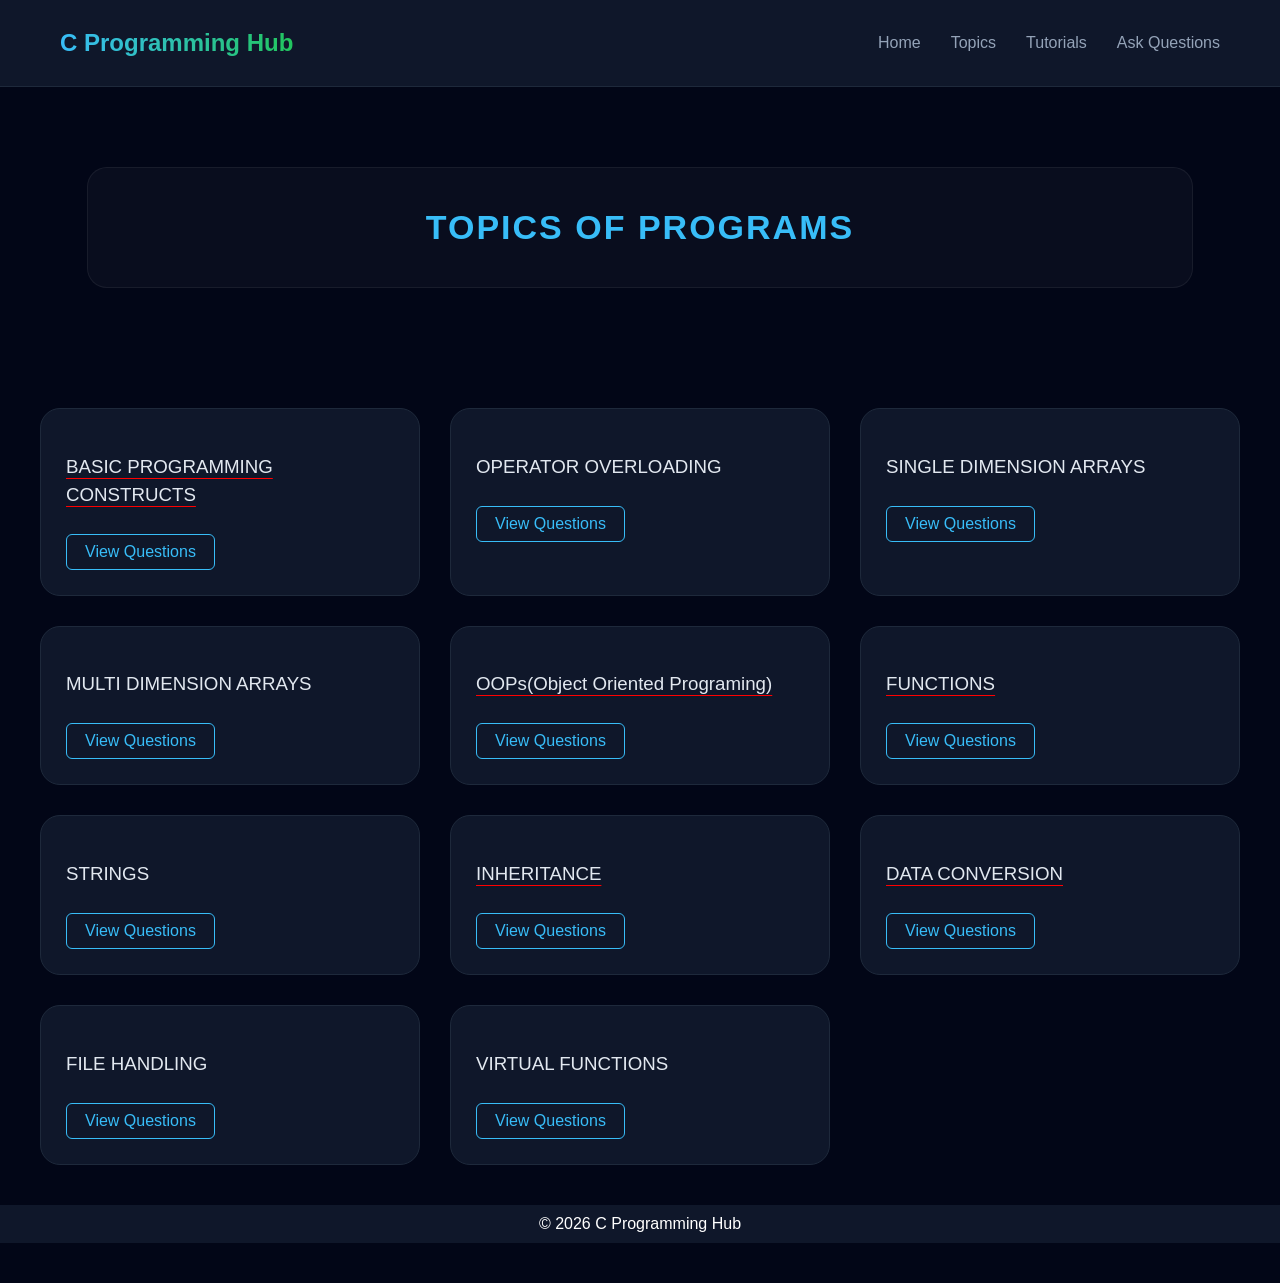
<file: index.html>
<!DOCTYPE html>
<html lang="en">

<head>
  <meta charset="UTF-8">
  <meta name="viewport" content="width=device-width, initial-scale=1.0">
  <title>C Programming Hub</title>
  <link rel="stylesheet" href="style_index_site.css">
</head>

<body>

  <!-- Navbar -->
   <nav class="navbar">
    <h1>C Programming Hub</h1>
    <ul>
      <li><a href="home.html">Home</a></li>
      <li><a href="index.html">Topics</a></li>
      <li><a href="https://youtube.com/playlist?list=PLk05cwASVVZsVc37eoI49N4fgJGLnOxI2&si=zacrxO4BEJYDkRt3">Tutorials</a></li>
      <li><a href="ask.html">Ask Questions</a></li>
    </ul>
  </nav>

  <!-- Heading -->
  <section class="heading">
    <p>TOPICS OF PROGRAMS<p>
  </section>

  <!-- Topics Section -->
  <section class="topics">

    <div class="card">
      <div id="done">
      <h3>BASIC PROGRAMMING CONSTRUCTS</h3>
      </div>
      <a href="basics.html" class="btn">View Questions</a>

    </div>


    
    <div class="card">  
      <h3>OPERATOR OVERLOADING</h3>
      <a href="opr-overload.html" class="btn">View Questions</a>
    </div>

    
    <div class="card">  
      <h3>SINGLE DIMENSION ARRAYS</h3>
      <a href="single_dimension_Array.html" class="btn">View Questions</a>
    </div>

     <div class="card">  
      <h3>MULTI DIMENSION ARRAYS</h3>
      <a href="multi_dimension_Array.html" class="btn">View Questions</a>
    </div>



    <div class="card">
      <div id="done">
      <h3>OOPs(Object Oriented Programing)</h3>
      </div>
      <a href="opp.html" class="btn">View Questions</a>
    </div>

    <div class="card">
      <div id="done">
      <h3>FUNCTIONS</h3>
      </div>
      <a href="function.html" class="btn">View Questions</a>
    </div>

    <div class="card">
      <h3>STRINGS</h3>
      <a href="string.html" class="btn">View Questions</a>
    </div>

    <div class="card">
      <div id="done">
      <h3>INHERITANCE</h3>
      </div>
      <a href="inheritence.html" class="btn">View Questions</a>
    </div>

    <div class="card">
      <div id="done">
      <h3>DATA CONVERSION</h3>
      </div>
      <a href="conversion.html" class="btn">View Questions</a>
    </div>

 
    <div class="card">
      <h3>FILE HANDLING</h3>
      <a href="file handling.html" class="btn">View Questions</a>
    </div>

 <div class="card">
      <h3>VIRTUAL FUNCTIONS</h3>
      <a href="virtual.html" class="btn">View Questions</a>
    </div>

  </section>
  <!-- Footer -->
  <footer>
    © 2026 C Programming Hub
  </footer>
</body>

</html>
</file>
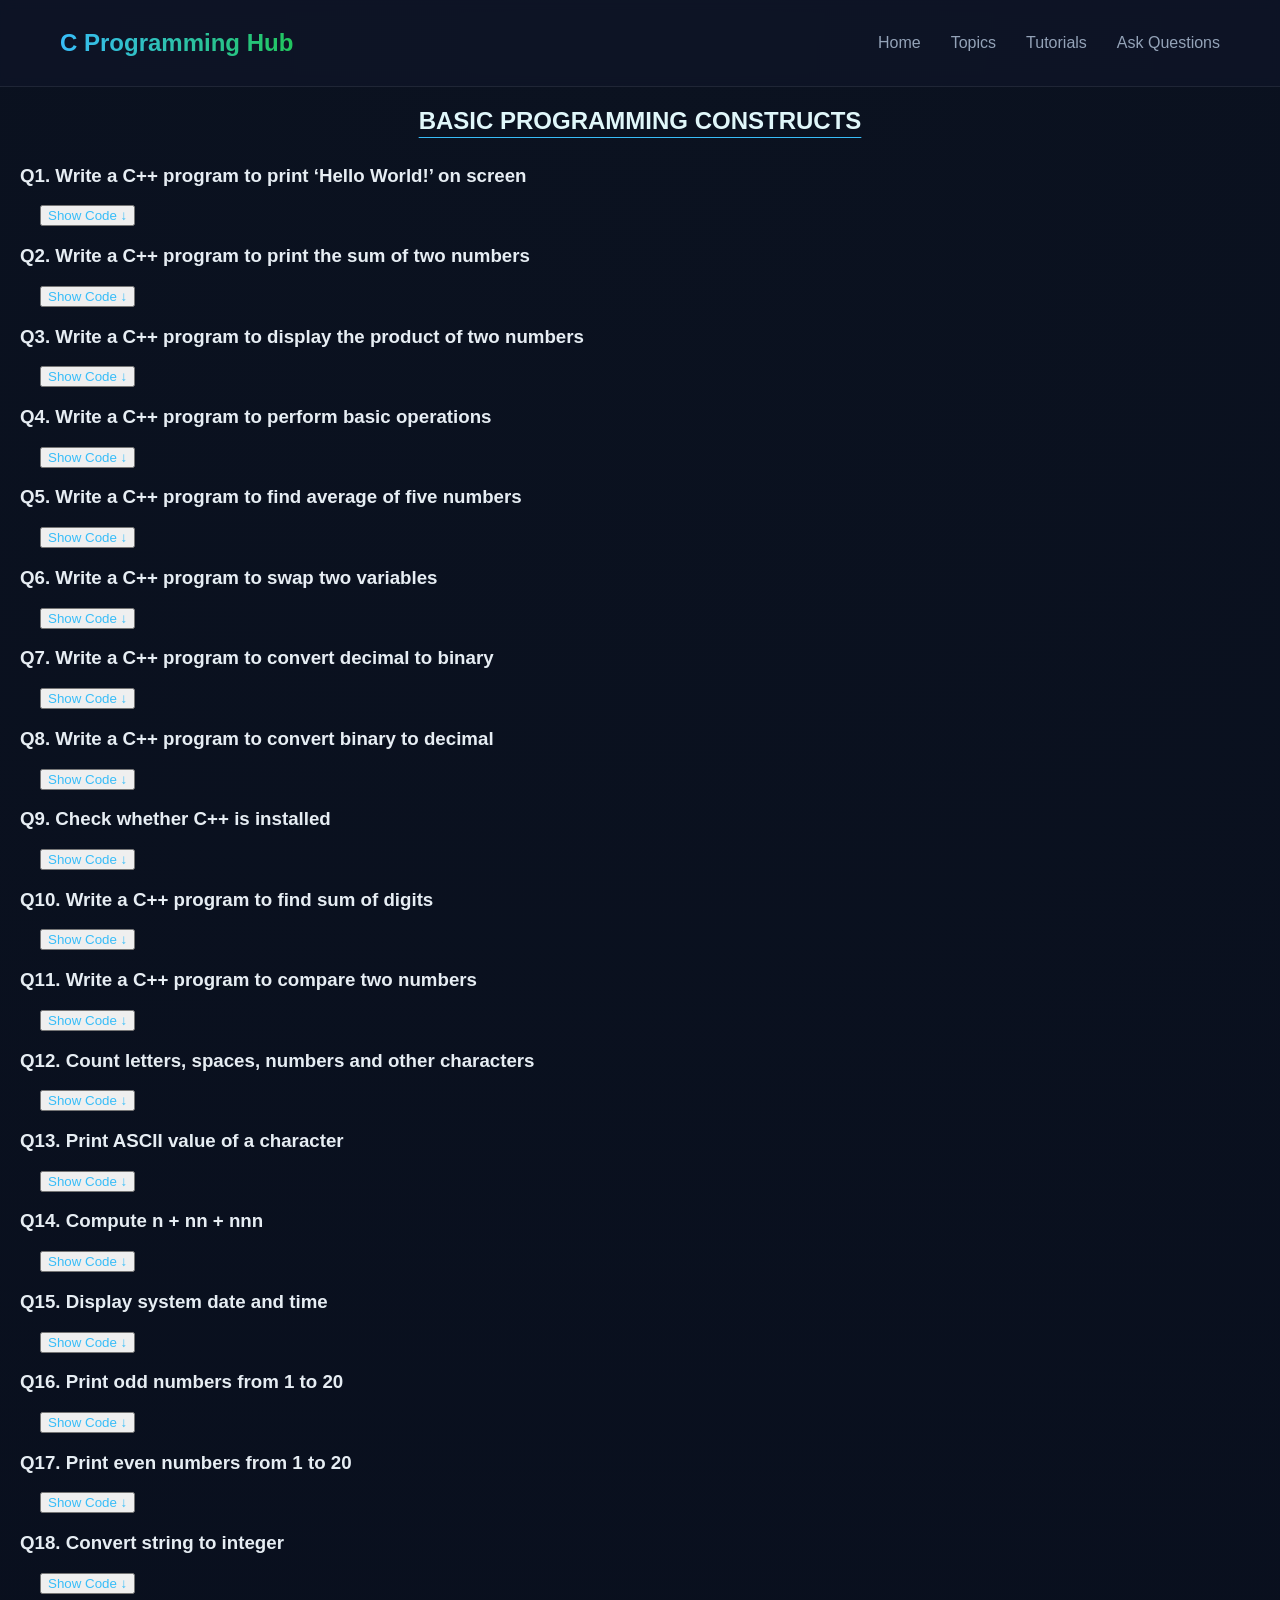
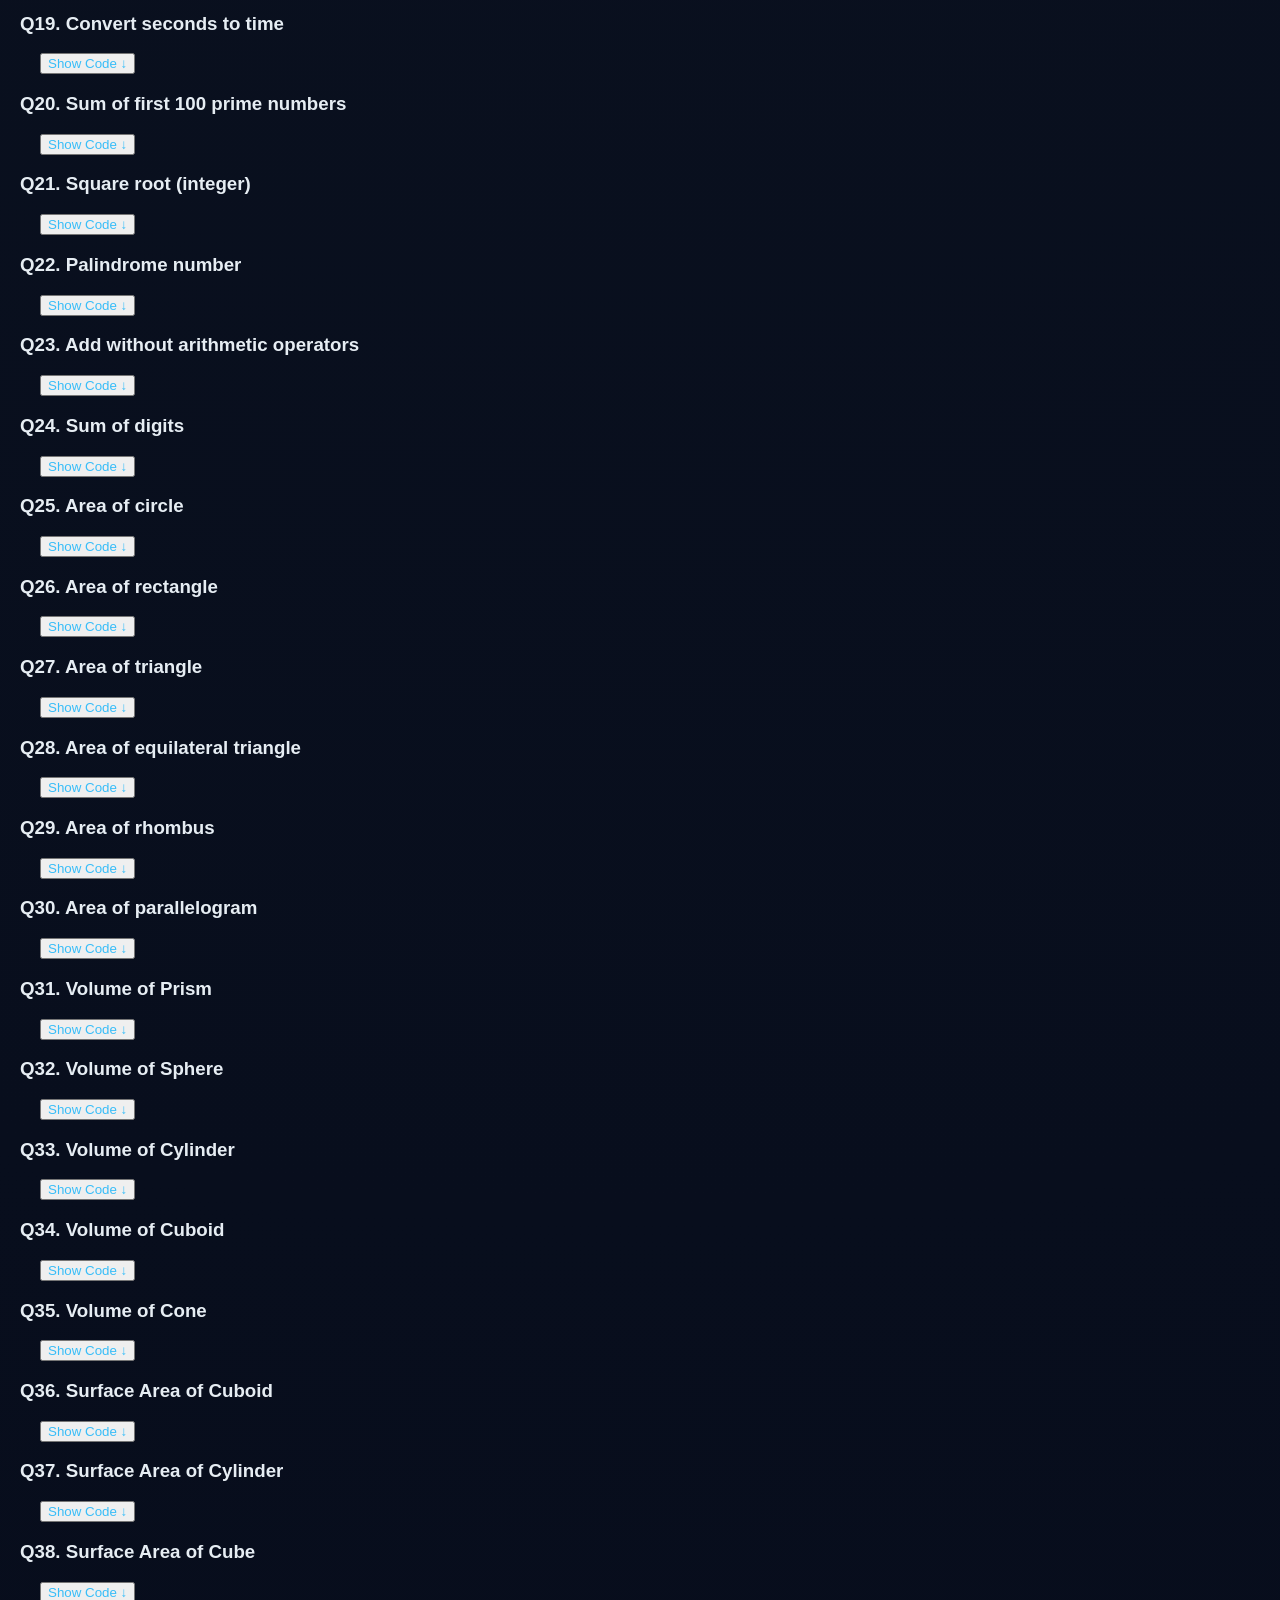
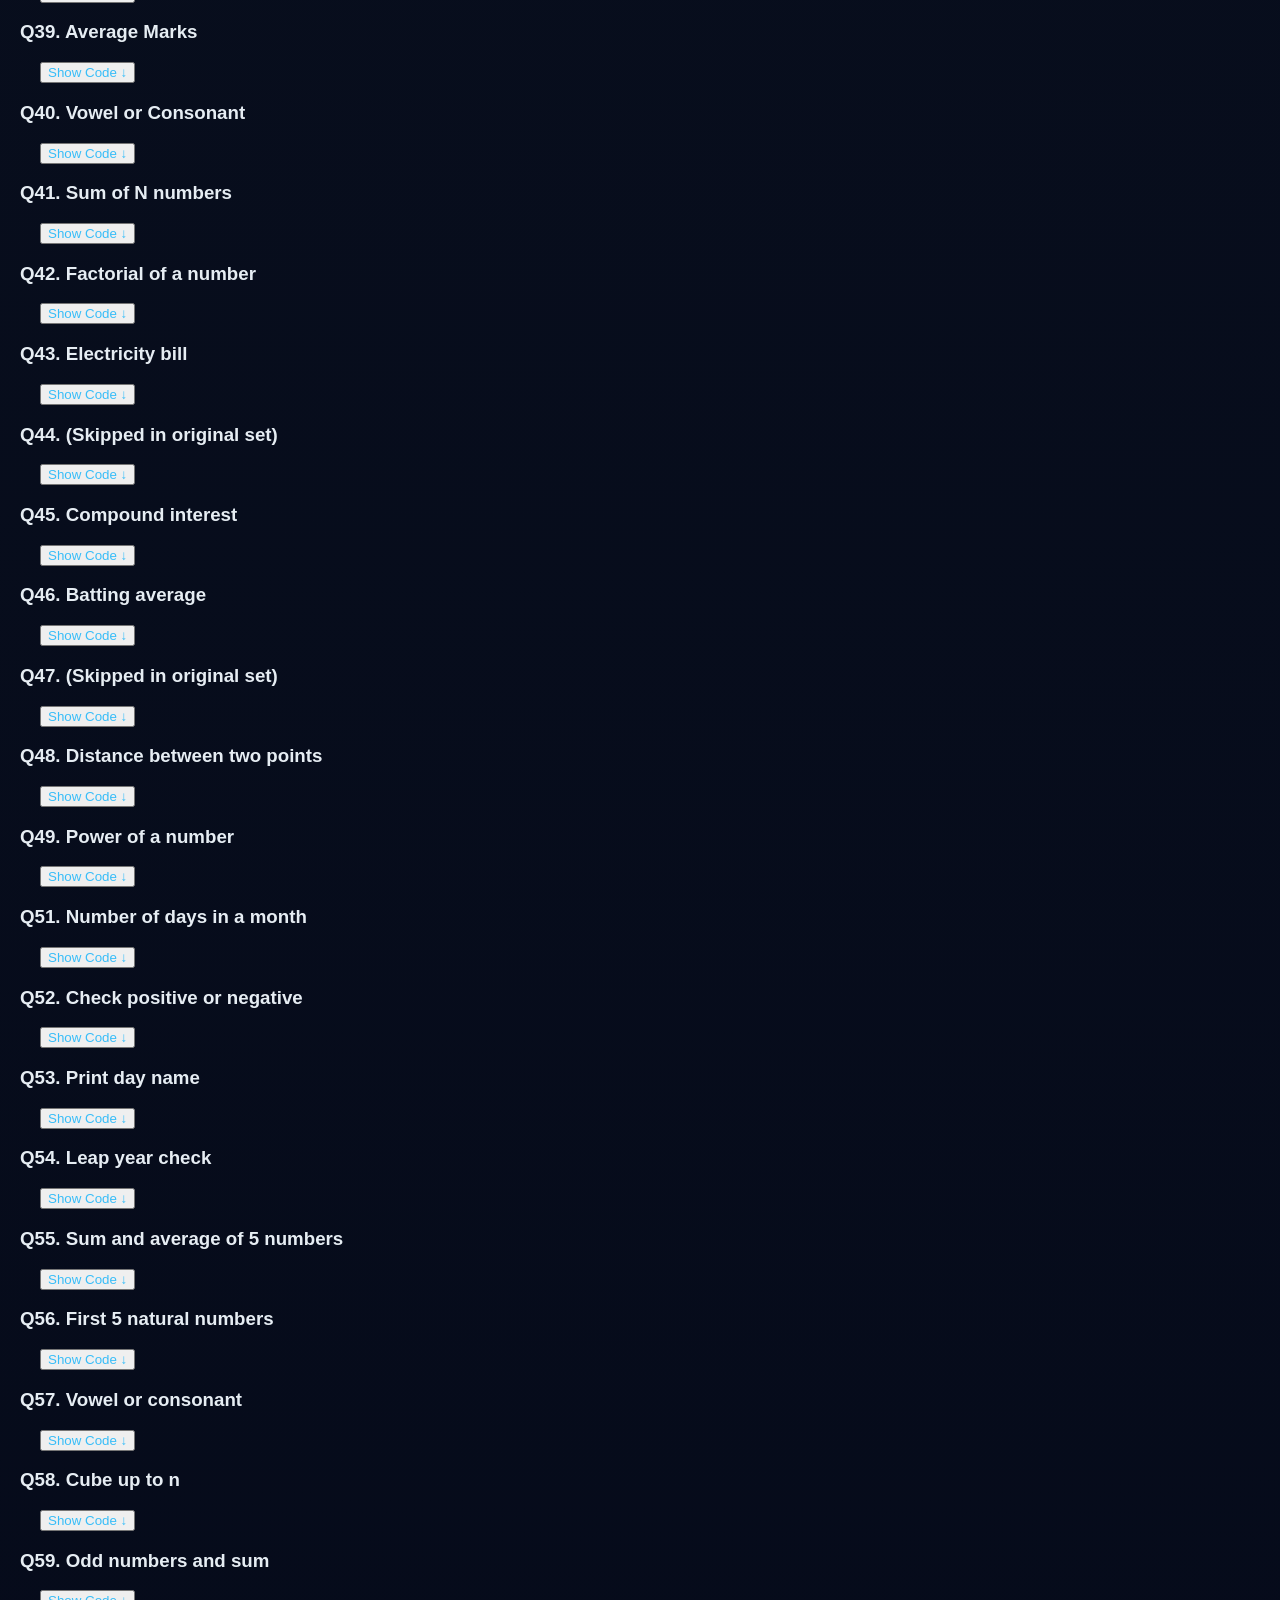
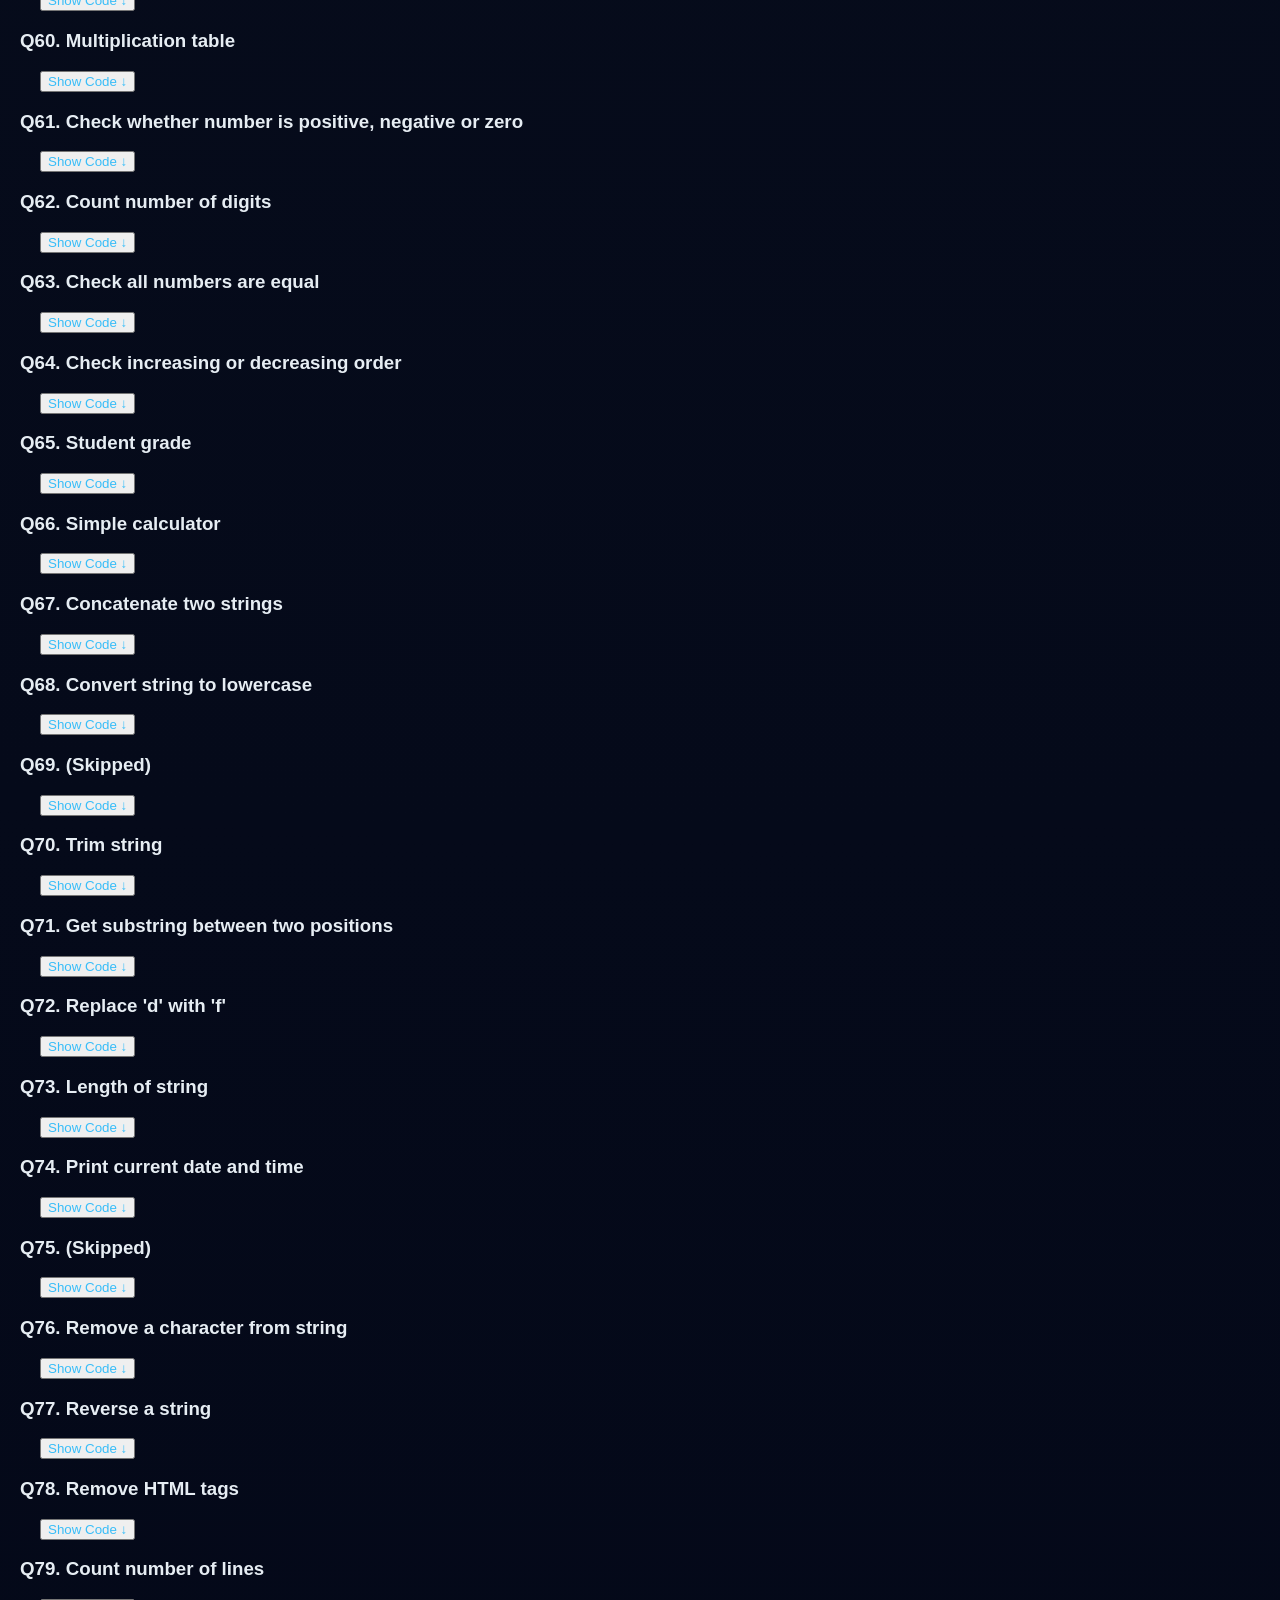
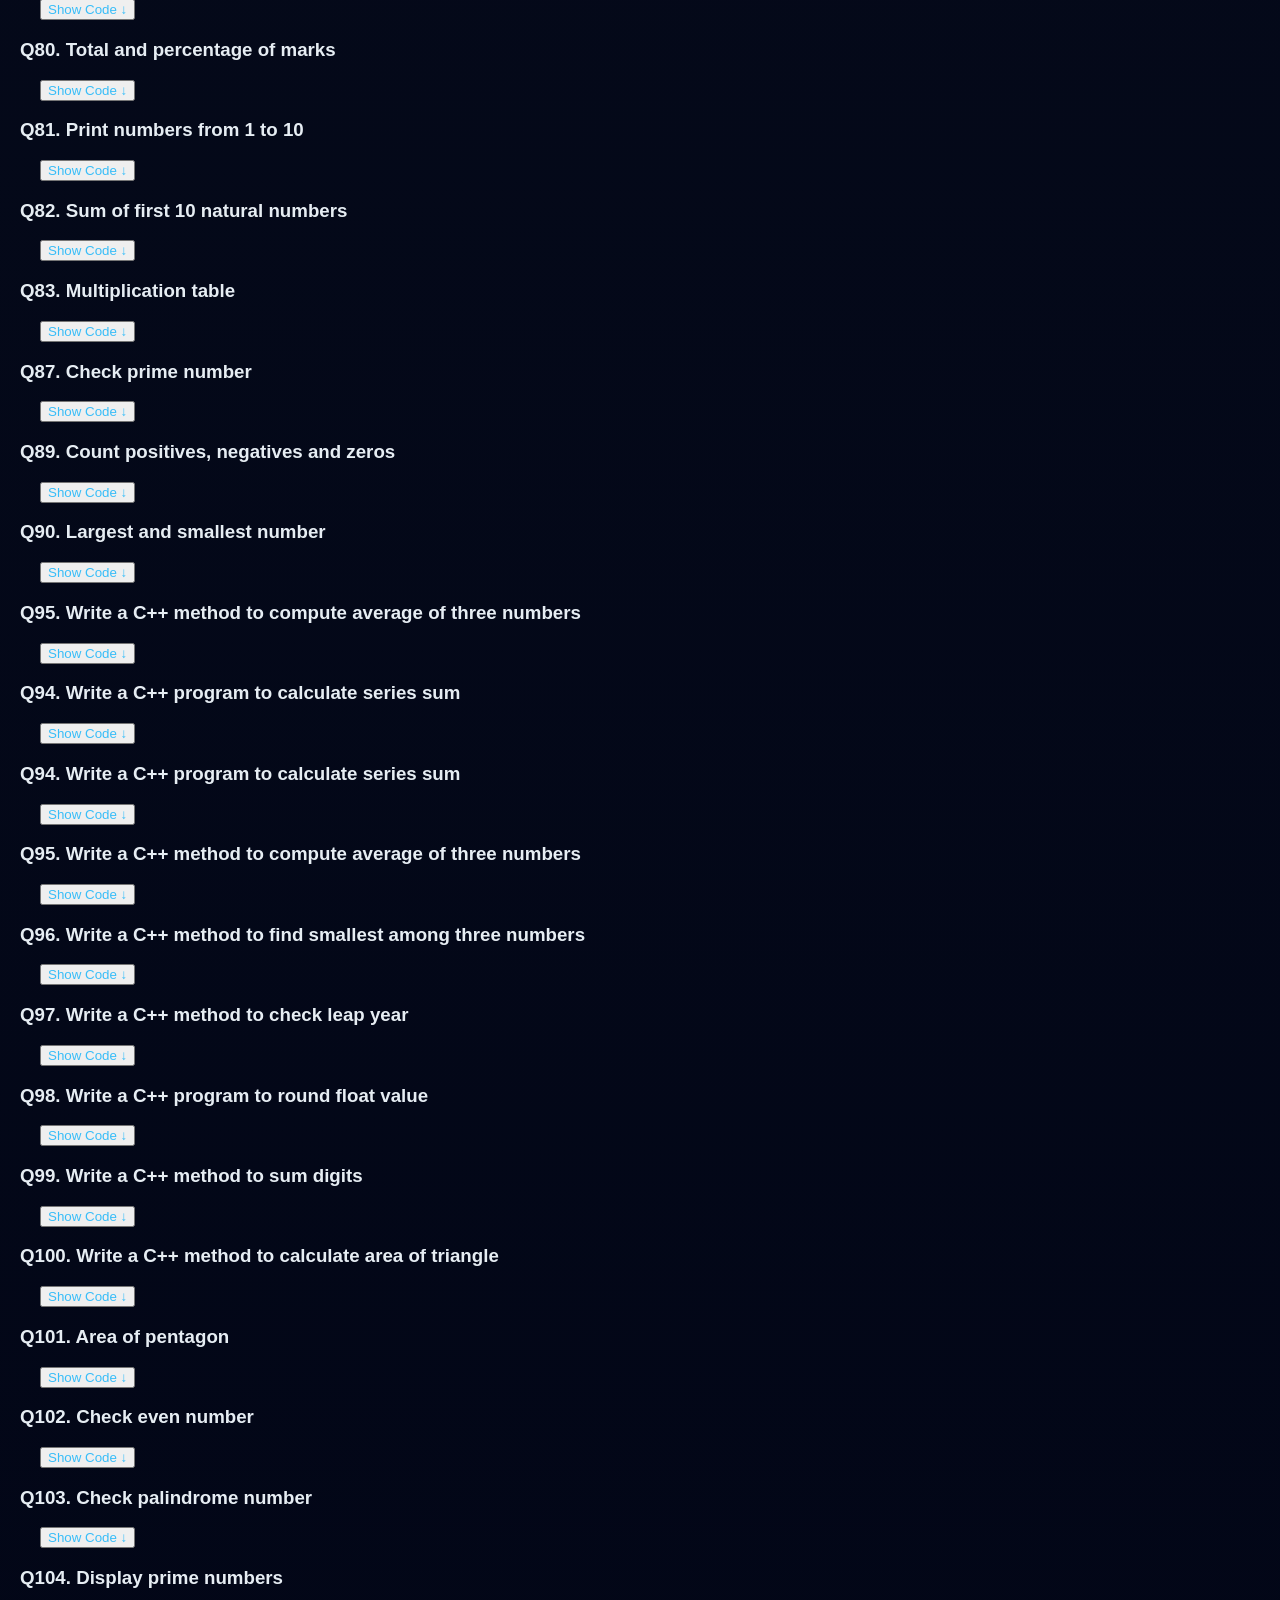
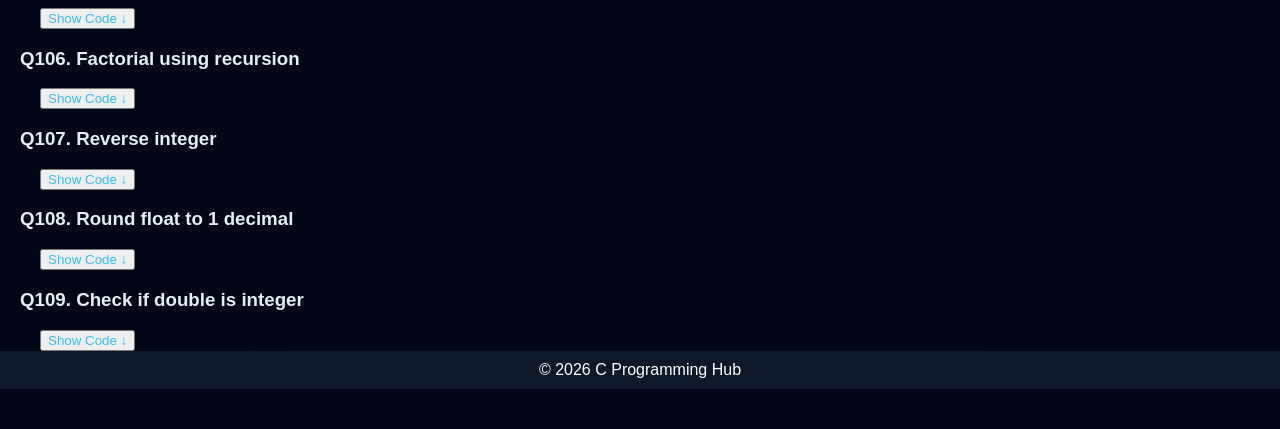
<file: basics.html>
<!DOCTYPE html>
<html lang="en">
<head>
  <meta charset="UTF-8">
  <meta name="viewport" content="width=device-width, initial-scale=1.0">
  <title>C Programming Hub</title>
<link rel="stylesheet" href="style_c_site.css">
</head>
<body>

  <!-- Navbar -->
  <nav class="navbar">
    <h1>C Programming Hub</h1>
    <ul>
      <li><a href="index.html">Home</a></li>
      <li><a href="homee.html">Topics</a></li>
      <li><a href="https://youtube.com/playlist?list=PLk05cwASVVZsVc37eoI49N4fgJGLnOxI2&si=zacrxO4BEJYDkRt3">Tutorials</a></li>
      <li><a href="ask.html">Ask Questions</a></li>
    </ul>
  </nav>

  <!-- Main Container -->
  <div class="main-container">
 <h2 style="color: #e0f7fa; text-align: center; margin-bottom: 25px; font-weight: 600;">
   BASIC PROGRAMMING CONSTRUCTS
  </h2>
    <!-- Question Card 1 -->



<div class="ques-card">
<h3>Q1. Write a C++ program to print ‘Hello World!’ on screen</h3>
<button class="toggle-btn">Show Code ↓</button>
<div class="code-output">
<pre class="code-area">
#include &lt;iostream&gt;
using namespace std;

int main(){
    cout &lt;&lt; "Hello World!\n";
    return 0;
}
</pre>

<p class="output-title">OUTPUT</p>
<pre class="output-text">
Hello World!
</pre>
</div>
</div>

<div class="ques-card">
<h3>Q2. Write a C++ program to print the sum of two numbers</h3>
<button class="toggle-btn">Show Code ↓</button>
<div class="code-output">
<pre class="code-area">
#include &lt;iostream&gt;
using namespace std;

int main(){
    int a, b;
    cout &lt;&lt; "Enter two numbers: ";
    cin &gt;&gt; a &gt;&gt; b;
    cout &lt;&lt; "Sum is: " &lt;&lt; a + b;
    return 0;
}
</pre>

<p class="output-title">OUTPUT</p>
<pre class="output-text">
Enter two numbers: 5 7
Sum is: 12
</pre>
</div>
</div>

<div class="ques-card">
<h3>Q3. Write a C++ program to display the product of two numbers</h3>
<button class="toggle-btn">Show Code ↓</button>
<div class="code-output">
<pre class="code-area">
#include &lt;iostream&gt;
using namespace std;

int main(){
    int a, b;
    cout &lt;&lt; "Enter two numbers: ";
    cin &gt;&gt; a &gt;&gt; b;
    cout &lt;&lt; "Product is: " &lt;&lt; a * b;
    return 0;
}
</pre>

<p class="output-title">OUTPUT</p>
<pre class="output-text">
Enter two numbers: 4 6
Product is: 24
</pre>
</div>
</div>

<div class="ques-card">
<h3>Q4. Write a C++ program to perform basic operations</h3>
<button class="toggle-btn">Show Code ↓</button>
<div class="code-output">
<pre class="code-area">
#include &lt;iostream&gt;
using namespace std;

int main(){
    int a, b;
    cout &lt;&lt; "Enter two numbers: ";
    cin &gt;&gt; a &gt;&gt; b;

    cout &lt;&lt; "Sum: " &lt;&lt; a + b &lt;&lt; endl;
    cout &lt;&lt; "Multiply: " &lt;&lt; a * b &lt;&lt; endl;
    cout &lt;&lt; "Subtract: " &lt;&lt; a - b &lt;&lt; endl;

    if(b != 0){
        cout &lt;&lt; "Divide: " &lt;&lt; a / b &lt;&lt; endl;
        cout &lt;&lt; "Remainder: " &lt;&lt; a % b;
    } else {
        cout &lt;&lt; "Division not possible";
    }

    return 0;
}
</pre>

<p class="output-title">OUTPUT</p>
<pre class="output-text">
Enter two numbers: 10 5
Sum: 15
Multiply: 50
Subtract: 5
Divide: 2
Remainder: 0
</pre>
</div>
</div>

<div class="ques-card">
<h3>Q5. Write a C++ program to find average of five numbers</h3>
<button class="toggle-btn">Show Code ↓</button>
<div class="code-output">
<pre class="code-area">
#include &lt;iostream&gt;
using namespace std;

int main(){
    int a,b,c,d,e;
    cout &lt;&lt; "Enter five numbers: ";
    cin &gt;&gt; a &gt;&gt; b &gt;&gt; c &gt;&gt; d &gt;&gt; e;

    cout &lt;&lt; "Average is: " &lt;&lt; (a+b+c+d+e)/5;
    return 0;
}
</pre>

<p class="output-title">OUTPUT</p>
<pre class="output-text">
Enter five numbers: 10 20 30 40 50
Average is: 30
</pre>
</div>
</div>

<div class="ques-card">
<h3>Q6. Write a C++ program to swap two variables</h3>
<button class="toggle-btn">Show Code ↓</button>
<div class="code-output">
<pre class="code-area">
#include &lt;iostream&gt;
using namespace std;

int main(){
    int first, second;
    cout &lt;&lt; "Enter two numbers: ";
    cin &gt;&gt; first &gt;&gt; second;

    int temp = first;
    first = second;
    second = temp;

    cout &lt;&lt; "After swap: " &lt;&lt; first &lt;&lt; " " &lt;&lt; second;
    return 0;
}
</pre>

<p class="output-title">OUTPUT</p>
<pre class="output-text">
Enter two numbers: 3 7
After swap: 7 3
</pre>
</div>
</div>

<div class="ques-card">
<h3>Q7. Write a C++ program to convert decimal to binary</h3>
<button class="toggle-btn">Show Code ↓</button>
<div class="code-output">
<pre class="code-area">
#include &lt;iostream&gt;
using namespace std;

int main(){
    int decimal, arr[64], i=0;
    cout &lt;&lt; "Enter decimal number: ";
    cin &gt;&gt; decimal;

    while(decimal>0){
        arr[i++] = decimal % 2;
        decimal /= 2;
    }

    cout &lt;&lt; "Binary: ";
    for(int j=i-1;j>=0;j--) cout &lt;&lt; arr[j];

    return 0;
}
</pre>

<p class="output-title">OUTPUT</p>
<pre class="output-text">
Enter decimal number: 10
Binary: 1010
</pre>
</div>
</div>

<div class="ques-card">
<h3>Q8. Write a C++ program to convert binary to decimal</h3>
<button class="toggle-btn">Show Code ↓</button>
<div class="code-output">
<pre class="code-area">
#include &lt;iostream&gt;
using namespace std;

int main(){
    int n, decimal=0, base=1;
    cout &lt;&lt; "Enter binary number: ";
    cin &gt;&gt; n;

    while(n>0){
        int digit = n%10;
        decimal += digit*base;
        base*=2;
        n/=10;
    }

    cout &lt;&lt; "Decimal: " &lt;&lt; decimal;
    return 0;
}
</pre>

<p class="output-title">OUTPUT</p>
<pre class="output-text">
Enter binary number: 1010
Decimal: 10
</pre>
</div>
</div>

<div class="ques-card">
<h3>Q9. Check whether C++ is installed</h3>
<button class="toggle-btn">Show Code ↓</button>
<div class="code-output">
<pre class="code-area">
#include &lt;iostream&gt;
using namespace std;

int main(){
    cout &lt;&lt; "C++ is installed!";
    return 0;
}
</pre>

<p class="output-title">OUTPUT</p>
<pre class="output-text">
C++ is installed!
</pre>
</div>
</div>

<div class="ques-card">
<h3>Q10. Write a C++ program to find sum of digits</h3>
<button class="toggle-btn">Show Code ↓</button>
<div class="code-output">
<pre class="code-area">
#include &lt;iostream&gt;
using namespace std;

int main(){
    int n, sum=0;
    cout &lt;&lt; "Enter number: ";
    cin &gt;&gt; n;

    while(n>0){
        sum += n%10;
        n/=10;
    }

    cout &lt;&lt; "Sum of digits: " &lt;&lt; sum;
    return 0;
}
</pre>

<p class="output-title">OUTPUT</p>
<pre class="output-text">
Enter number: 1234
Sum of digits: 10
</pre>
</div>
</div>









<div class="ques-card">
<h3>Q11. Write a C++ program to compare two numbers</h3>
<button class="toggle-btn">Show Code ↓</button>
<div class="code-output">
<pre class="code-area">
#include &lt;iostream&gt;
using namespace std;

int main(){
    int first, second;
    cout &lt;&lt; "Enter two numbers: ";
    cin &gt;&gt; first &gt;&gt; second;

    if(first &gt; second)
        cout &lt;&lt; first &lt;&lt; " is greater than " &lt;&lt; second;
    else if(first &lt; second)
        cout &lt;&lt; second &lt;&lt; " is greater than " &lt;&lt; first;
    else
        cout &lt;&lt; "Both numbers are equal";

    return 0;
}
</pre>

<p class="output-title">OUTPUT</p>
<pre class="output-text">
Enter two numbers: 5 9
9 is greater than 5
</pre>
</div>
</div>

<div class="ques-card">
<h3>Q12. Count letters, spaces, numbers and other characters</h3>
<button class="toggle-btn">Show Code ↓</button>
<div class="code-output">
<pre class="code-area">
#include &lt;iostream&gt;
#include &lt;string&gt;
using namespace std;

int main(){
    string text;
    int letters=0, spaces=0, numbers=0, others=0;

    cout &lt;&lt; "Enter a string: ";
    getline(cin, text);

    for(char ch : text){
        if(isalpha(ch)) letters++;
        else if(ch==' ') spaces++;
        else if(isdigit(ch)) numbers++;
        else others++;
    }

    cout &lt;&lt; "Letters: " &lt;&lt; letters &lt;&lt; endl;
    cout &lt;&lt; "Spaces: " &lt;&lt; spaces &lt;&lt; endl;
    cout &lt;&lt; "Numbers: " &lt;&lt; numbers &lt;&lt; endl;
    cout &lt;&lt; "Others: " &lt;&lt; others;

    return 0;
}
</pre>

<p class="output-title">OUTPUT</p>
<pre class="output-text">
Enter a string: Hello 123!
Letters: 5
Spaces: 1
Numbers: 3
Others: 1
</pre>
</div>
</div>

<div class="ques-card">
<h3>Q13. Print ASCII value of a character</h3>
<button class="toggle-btn">Show Code ↓</button>
<div class="code-output">
<pre class="code-area">
#include &lt;iostream&gt;
using namespace std;

int main(){
    char ch;
    cout &lt;&lt; "Enter a character: ";
    cin &gt;&gt; ch;

    cout &lt;&lt; "ASCII value: " &lt;&lt; (int)ch;
    return 0;
}
</pre>

<p class="output-title">OUTPUT</p>
<pre class="output-text">
Enter a character: A
ASCII value: 65
</pre>
</div>
</div>

<div class="ques-card">
<h3>Q14. Compute n + nn + nnn</h3>
<button class="toggle-btn">Show Code ↓</button>
<div class="code-output">
<pre class="code-area">
#include &lt;iostream&gt;
using namespace std;

int main(){
    int n;
    cout &lt;&lt; "Enter n: ";
    cin &gt;&gt; n;

    int result = n + (n*10+n) + (n*100+n*10+n);
    cout &lt;&lt; "Result: " &lt;&lt; result;

    return 0;
}
</pre>

<p class="output-title">OUTPUT</p>
<pre class="output-text">
Enter n: 5
Result: 615
</pre>
</div>
</div>

<div class="ques-card">
<h3>Q15. Display system date and time</h3>
<button class="toggle-btn">Show Code ↓</button>
<div class="code-output">
<pre class="code-area">
#include &lt;iostream&gt;
using namespace std;

int main(){
    cout &lt;&lt; __DATE__ &lt;&lt; endl;
    cout &lt;&lt; __TIME__;
    return 0;
}
</pre>

<p class="output-title">OUTPUT</p>
<pre class="output-text">
Apr 3 2026
12:30:00
</pre>
</div>
</div>

<div class="ques-card">
<h3>Q16. Print odd numbers from 1 to 20</h3>
<button class="toggle-btn">Show Code ↓</button>
<div class="code-output">
<pre class="code-area">
#include &lt;iostream&gt;
using namespace std;

int main(){
    for(int i=1;i&lt;=20;i++)
        if(i%2!=0) cout &lt;&lt; i &lt;&lt; " ";
    return 0;
}
</pre>

<p class="output-title">OUTPUT</p>
<pre class="output-text">
1 3 5 7 9 11 13 15 17 19
</pre>
</div>
</div>

<div class="ques-card">
<h3>Q17. Print even numbers from 1 to 20</h3>
<button class="toggle-btn">Show Code ↓</button>
<div class="code-output">
<pre class="code-area">
#include &lt;iostream&gt;
using namespace std;

int main(){
    for(int i=1;i&lt;=20;i++)
        if(i%2==0) cout &lt;&lt; i &lt;&lt; " ";
    return 0;
}
</pre>

<p class="output-title">OUTPUT</p>
<pre class="output-text">
2 4 6 8 10 12 14 16 18 20
</pre>
</div>
</div>

<div class="ques-card">
<h3>Q18. Convert string to integer</h3>
<button class="toggle-btn">Show Code ↓</button>
<div class="code-output">
<pre class="code-area">
#include &lt;iostream&gt;
using namespace std;

int main(){
    string s;
    cout &lt;&lt; "Enter string: ";
    cin &gt;&gt; s;

    cout &lt;&lt; "Integer: " &lt;&lt; stoi(s);
    return 0;
}
</pre>

<p class="output-title">OUTPUT</p>
<pre class="output-text">
Enter string: 123
Integer: 123
</pre>
</div>
</div>

<div class="ques-card">
<h3>Q19. Convert seconds to time</h3>
<button class="toggle-btn">Show Code ↓</button>
<div class="code-output">
<pre class="code-area">
#include &lt;iostream&gt;
using namespace std;

int main(){
    int s;
    cout &lt;&lt; "Enter seconds: ";
    cin &gt;&gt; s;

    cout &lt;&lt; s/3600 &lt;&lt; "h "
         &lt;&lt; (s%3600)/60 &lt;&lt; "m "
         &lt;&lt; s%60 &lt;&lt; "s";

    return 0;
}
</pre>

<p class="output-title">OUTPUT</p>
<pre class="output-text">
Enter seconds: 3661
1h 1m 1s
</pre>
</div>
</div>

<div class="ques-card">
<h3>Q20. Sum of first 100 prime numbers</h3>
<button class="toggle-btn">Show Code ↓</button>
<div class="code-output">
<pre class="code-area">
#include &lt;iostream&gt;
using namespace std;

int main(){
    int count=0, num=2, sum=0;

    while(count&lt;100){
        bool prime=true;

        for(int i=2;i*i&lt;=num;i++){
            if(num%i==0){
                prime=false;
                break;
            }
        }

        if(prime){
            sum+=num;
            count++;
        }

        num++;
    }

    cout &lt;&lt; sum;
    return 0;
}
</pre>

<p class="output-title">OUTPUT</p>
<pre class="output-text">
24133
</pre>
</div>



</div>



<div class="ques-card">
<h3>Q21. Square root (integer)</h3>
<button class="toggle-btn">Show Code ↓</button>
<div class="code-output">
<pre class="code-area">
#include &lt;iostream&gt;
using namespace std;

int main(){
    int n,root=0;
    cin >> n;

    while((root+1)*(root+1) <= n)
        root++;

    cout << root;
}
</pre>
<p class="output-title">OUTPUT</p>
<pre class="output-text">
Input: 10
Output: 3
</pre>
</div>
</div>

<div class="ques-card">
<h3>Q22. Palindrome number</h3>
<button class="toggle-btn">Show Code ↓</button>
<div class="code-output">
<pre class="code-area">
#include &lt;iostream&gt;
using namespace std;

int main(){
    int n,rev=0,x;
    cin >> n;
    x=n;

    while(n>0){
        rev = rev*10 + n%10;
        n/=10;
    }

    if(x==rev) cout<<"Palindrome";
    else cout<<"Not Palindrome";
}
</pre>
<p class="output-title">OUTPUT</p>
<pre class="output-text">
Input: 121
Output: Palindrome
</pre>
</div>
</div>

<div class="ques-card">
<h3>Q23. Add without arithmetic operators</h3>
<button class="toggle-btn">Show Code ↓</button>
<div class="code-output">
<pre class="code-area">
#include &lt;iostream&gt;
using namespace std;

int main(){
    int a,b;
    cin >> a >> b;

    while(b!=0){
        int carry=a&b;
        a=a^b;
        b=carry&lt;&lt;1;
    }

    cout << a;
}
</pre>
<p class="output-title">OUTPUT</p>
<pre class="output-text">
Input: 5 3
Output: 8
</pre>
</div>
</div>

<div class="ques-card">
<h3>Q24. Sum of digits</h3>
<button class="toggle-btn">Show Code ↓</button>
<div class="code-output">
<pre class="code-area">
#include &lt;iostream&gt;
using namespace std;

int main(){
    int n,sum=0;
    cin >> n;

    while(n>0){
        sum += n%10;
        n/=10;
    }

    cout << sum;
}
</pre>
<p class="output-title">OUTPUT</p>
<pre class="output-text">
Input: 123
Output: 6
</pre>
</div>
</div>

<div class="ques-card">
<h3>Q25. Area of circle</h3>
<button class="toggle-btn">Show Code ↓</button>
<div class="code-output">
<pre class="code-area">
#include &lt;iostream&gt;
using namespace std;

int main(){
    int r;
    cin >> r;
    cout << (22*r*r)/7;
}
</pre>
<p class="output-title">OUTPUT</p>
<pre class="output-text">
Input: 7
Output: 154
</pre>
</div>
</div>

<div class="ques-card">
<h3>Q26. Area of rectangle</h3>
<button class="toggle-btn">Show Code ↓</button>
<div class="code-output">
<pre class="code-area">
#include &lt;iostream&gt;
using namespace std;

int main(){
    int l,b;
    cin >> l >> b;
    cout << l*b;
}
</pre>
<p class="output-title">OUTPUT</p>
<pre class="output-text">
Input: 4 5
Output: 20
</pre>
</div>
</div>

<div class="ques-card">
<h3>Q27. Area of triangle</h3>
<button class="toggle-btn">Show Code ↓</button>
<div class="code-output">
<pre class="code-area">
#include &lt;iostream&gt;
using namespace std;

int main(){
    int b,h;
    cin >> b >> h;
    cout << (b*h)/2;
}
</pre>
<p class="output-title">OUTPUT</p>
<pre class="output-text">
Input: 4 6
Output: 12
</pre>
</div>
</div>

<div class="ques-card">
<h3>Q28. Area of equilateral triangle</h3>
<button class="toggle-btn">Show Code ↓</button>
<div class="code-output">
<pre class="code-area">
#include &lt;iostream&gt;
using namespace std;

int main(){
    int a;
    cin >> a;
    cout << (433*a*a)/1000;
}
</pre>
<p class="output-title">OUTPUT</p>
<pre class="output-text">
Input: 5
Output: 10
</pre>
</div>
</div>

<div class="ques-card">
<h3>Q29. Area of rhombus</h3>
<button class="toggle-btn">Show Code ↓</button>
<div class="code-output">
<pre class="code-area">
#include &lt;iostream&gt;
using namespace std;

int main(){
    int d1,d2;
    cin >> d1 >> d2;
    cout << (d1*d2)/2;
}
</pre>
<p class="output-title">OUTPUT</p>
<pre class="output-text">
Input: 6 8
Output: 24
</pre>
</div>
</div>

<div class="ques-card">
<h3>Q30. Area of parallelogram</h3>
<button class="toggle-btn">Show Code ↓</button>
<div class="code-output">
<pre class="code-area">
#include &lt;iostream&gt;
using namespace std;

int main(){
    int b,h;
    cin >> b >> h;
    cout << b*h;
}
</pre>
<p class="output-title">OUTPUT</p>
<pre class="output-text">
Input: 5 6
Output: 30
</pre>
</div>
</div>




<div class="ques-card">
<h3>Q31. Volume of Prism</h3>
<button class="toggle-btn">Show Code ↓</button>
<div class="code-output">
<pre class="code-area">
#include &lt;iostream&gt;
using namespace std;

int main(){
    int baseArea, height;
    cin >> baseArea >> height;

    cout << "Volume: " << baseArea * height;
}
</pre>
<p class="output-title">OUTPUT</p>
<pre class="output-text">
Input: 10 5
Volume: 50
</pre>
</div>
</div>

<div class="ques-card">
<h3>Q32. Volume of Sphere</h3>
<button class="toggle-btn">Show Code ↓</button>
<div class="code-output">
<pre class="code-area">
#include &lt;iostream&gt;
using namespace std;

int main(){
    int r;
    cin >> r;
    cout << (4*22*r*r*r)/(3*7);
}
</pre>
<p class="output-title">OUTPUT</p>
<pre class="output-text">
Input: 3
Output: 113
</pre>
</div>
</div>

<div class="ques-card">
<h3>Q33. Volume of Cylinder</h3>
<button class="toggle-btn">Show Code ↓</button>
<div class="code-output">
<pre class="code-area">
#include &lt;iostream&gt;
using namespace std;

int main(){
    int r,h;
    cin >> r >> h;
    cout << (22*r*r*h)/7;
}
</pre>
<p class="output-title">OUTPUT</p>
<pre class="output-text">
Input: 3 5
Output: 141
</pre>
</div>
</div>

<div class="ques-card">
<h3>Q34. Volume of Cuboid</h3>
<button class="toggle-btn">Show Code ↓</button>
<div class="code-output">
<pre class="code-area">
#include &lt;iostream&gt;
using namespace std;

int main(){
    int l,b,h;
    cin >> l >> b >> h;
    cout << l*b*h;
}
</pre>
<p class="output-title">OUTPUT</p>
<pre class="output-text">
Input: 2 3 4
Output: 24
</pre>
</div>
</div>

<div class="ques-card">
<h3>Q35. Volume of Cone</h3>
<button class="toggle-btn">Show Code ↓</button>
<div class="code-output">
<pre class="code-area">
#include &lt;iostream&gt;
using namespace std;

int main(){
    int r,h;
    cin >> r >> h;
    cout << (22*r*r*h)/(3*7);
}
</pre>
<p class="output-title">OUTPUT</p>
<pre class="output-text">
Input: 3 5
Output: 47
</pre>
</div>
</div>

<div class="ques-card">
<h3>Q36. Surface Area of Cuboid</h3>
<button class="toggle-btn">Show Code ↓</button>
<div class="code-output">
<pre class="code-area">
#include &lt;iostream&gt;
using namespace std;

int main(){
    int l,b,h;
    cin >> l >> b >> h;
    cout << 2*(l*b + b*h + l*h);
}
</pre>
<p class="output-title">OUTPUT</p>
<pre class="output-text">
Input: 2 3 4
Output: 52
</pre>
</div>
</div>

<div class="ques-card">
<h3>Q37. Surface Area of Cylinder</h3>
<button class="toggle-btn">Show Code ↓</button>
<div class="code-output">
<pre class="code-area">
#include &lt;iostream&gt;
using namespace std;

int main(){
    int r,h;
    cin >> r >> h;
    cout << (2*22*r*(r+h))/7;
}
</pre>
<p class="output-title">OUTPUT</p>
<pre class="output-text">
Input: 3 5
Output: 150
</pre>
</div>
</div>

<div class="ques-card">
<h3>Q38. Surface Area of Cube</h3>
<button class="toggle-btn">Show Code ↓</button>
<div class="code-output">
<pre class="code-area">
#include &lt;iostream&gt;
using namespace std;

int main(){
    int a;
    cin >> a;
    cout << 6*a*a;
}
</pre>
<p class="output-title">OUTPUT</p>
<pre class="output-text">
Input: 4
Output: 96
</pre>
</div>
</div>

<div class="ques-card">
<h3>Q39. Average Marks</h3>
<button class="toggle-btn">Show Code ↓</button>
<div class="code-output">
<pre class="code-area">
#include &lt;iostream&gt;
using namespace std;

int main(){
    int n,x,sum=0;
    cin >> n;

    for(int i=0;i<n;i++){
        cin >> x;
        sum += x;
    }

    cout << sum/n;
}
</pre>
<p class="output-title">OUTPUT</p>
<pre class="output-text">
Input: 3 → 60 70 80
Output: 70
</pre>
</div>
</div>

<div class="ques-card">
<h3>Q40. Vowel or Consonant</h3>
<button class="toggle-btn">Show Code ↓</button>
<div class="code-output">
<pre class="code-area">
#include &lt;iostream&gt;
using namespace std;

int main(){
    char ch;
    cin >> ch;

    if(ch=='a'||ch=='e'||ch=='i'||ch=='o'||ch=='u'||ch=='A'||ch=='E'||ch=='I'||ch=='O'||ch=='U')
        cout << "Vowel";
    else
        cout << "Consonant";
}
</pre>
<p class="output-title">OUTPUT</p>
<pre class="output-text">
Input: a
Output: Vowel
</pre>
</div>
</div>
<div class="ques-card">
<h3>Q41. Sum of N numbers</h3>
<button class="toggle-btn">Show Code ↓</button>
<div class="code-output">
<pre class="code-area">
#include &lt;iostream&gt;
using namespace std;

int main(){
    int n,x,sum=0;
    cin >> n;

    for(int i=0;i<n;i++){
        cin >> x;
        sum += x;
    }

    cout << sum;
}
</pre>
<p class="output-title">OUTPUT</p>
<pre class="output-text">
Input: 3 → 5 10 15
Output: 30
</pre>
</div>
</div>

<div class="ques-card">
<h3>Q42. Factorial of a number</h3>
<button class="toggle-btn">Show Code ↓</button>
<div class="code-output">
<pre class="code-area">
#include &lt;iostream&gt;
using namespace std;

int main(){
    int n,f=1;
    cin >> n;

    for(int i=1;i<=n;i++)
        f*=i;

    cout << f;
}
</pre>
<p class="output-title">OUTPUT</p>
<pre class="output-text">
Input: 5
Output: 120
</pre>
</div>
</div>

<div class="ques-card">
<h3>Q43. Electricity bill</h3>
<button class="toggle-btn">Show Code ↓</button>
<div class="code-output">
<pre class="code-area">
#include &lt;iostream&gt;
using namespace std;

int main(){
    int u,b;

    cin >> u;

    if(u<=100) b=u*5;
    else if(u<=300) b=100*5+(u-100)*7;
    else b=100*5+200*7+(u-300)*10;

    cout << b;
}
</pre>
<p class="output-title">OUTPUT</p>
<pre class="output-text">
Input: 150
Output: 850
</pre>
</div>
</div>

<div class="ques-card">
<h3>Q44. (Skipped in original set)</h3>
<button class="toggle-btn">Show Code ↓</button>
<div class="code-output">
<pre class="code-area">
/* No question provided */
</pre>
<p class="output-title">OUTPUT</p>
<pre class="output-text">
N/A
</pre>
</div>
</div>

<div class="ques-card">
<h3>Q45. Compound interest</h3>
<button class="toggle-btn">Show Code ↓</button>
<div class="code-output">
<pre class="code-area">
#include &lt;iostream&gt;
using namespace std;

int main(){
    int p,r,t,a;

    cin >> p >> r >> t;
    a = p;

    for(int i=0;i<t;i++)
        a += (a*r)/100;

    cout << "CI: " << a-p << endl;
    cout << "Amount: " << a;
}
</pre>
<p class="output-title">OUTPUT</p>
<pre class="output-text">
Input: 1000 10 2
CI: 210
Amount: 1210
</pre>
</div>
</div>

<div class="ques-card">
<h3>Q46. Batting average</h3>
<button class="toggle-btn">Show Code ↓</button>
<div class="code-output">
<pre class="code-area">
#include &lt;iostream&gt;
using namespace std;

int main(){
    int runs,inn,no;

    cin >> runs >> inn >> no;

    cout << runs/(inn-no);
}
</pre>
<p class="output-title">OUTPUT</p>
<pre class="output-text">
Input: 500 10 2
Output: 62
</pre>
</div>
</div>

<div class="ques-card">
<h3>Q47. (Skipped in original set)</h3>
<button class="toggle-btn">Show Code ↓</button>
<div class="code-output">
<pre class="code-area">
/* No question provided */
</pre>
<p class="output-title">OUTPUT</p>
<pre class="output-text">
N/A
</pre>
</div>
</div>

<div class="ques-card">
<h3>Q48. Distance between two points</h3>
<button class="toggle-btn">Show Code ↓</button>
<div class="code-output">
<pre class="code-area">
#include &lt;iostream&gt;
using namespace std;

int main(){
    int x1,y1,x2,y2;
    cin >> x1 >> y1 >> x2 >> y2;

    int dx=x2-x1, dy=y2-y1;
    int d=0;

    while((d+1)*(d+1) <= dx*dx+dy*dy)
        d++;

    cout << d;
}
</pre>
<p class="output-title">OUTPUT</p>
<pre class="output-text">
Input: 0 0 3 4
Output: 5
</pre>
</div>
</div>

<div class="ques-card">
<h3>Q49. Power of a number</h3>
<button class="toggle-btn">Show Code ↓</button>
<div class="code-output">
<pre class="code-area">
#include &lt;iostream&gt;
using namespace std;

int main(){
    int b,e,res=1;
    cin >> b >> e;

    for(int i=1;i<=e;i++)
        res*=b;

    cout << res;
}
</pre>
<p class="output-title">OUTPUT</p>
<pre class="output-text">
Input: 2 3
Output: 8
</pre>
</div>
</div>

<div class="ques-card">
<h3>Q51. Number of days in a month</h3>
<button class="toggle-btn">Show Code ↓</button>
<div class="code-output">
<pre class="code-area">
#include &lt;iostream&gt;
using namespace std;

int main(){
    int m,y;
    cin >> m >> y;

    if(m==2){
        if((y%400==0)||(y%4==0 && y%100!=0))
            cout << 29;
        else cout << 28;
    }
    else if(m==4||m==6||m==9||m==11)
        cout << 30;
    else
        cout << 31;
}
</pre>
<p class="output-title">OUTPUT</p>
<pre class="output-text">
Input: 2 2024
Output: 29
</pre>
</div>
</div>

<div class="ques-card">
<h3>Q52. Check positive or negative</h3>
<button class="toggle-btn">Show Code ↓</button>
<div class="code-output">
<pre class="code-area">
#include &lt;iostream&gt;
using namespace std;

int main(){
    int n;
    cin >> n;

    if(n>0) cout << "Positive";
    else if(n&lt;0) cout << "Negative";
    else cout << "Zero";
}
</pre>
<p class="output-title">OUTPUT</p>
<pre class="output-text">
Input: -5
Output: Negative
</pre>
</div>
</div>

<div class="ques-card">
<h3>Q53. Print day name</h3>
<button class="toggle-btn">Show Code ↓</button>
<div class="code-output">
<pre class="code-area">
#include &lt;iostream&gt;
using namespace std;

int main(){
    int d;
    cin >> d;

    if(d==1) cout<<"Monday";
    else if(d==2) cout<<"Tuesday";
    else if(d==3) cout<<"Wednesday";
    else if(d==4) cout<<"Thursday";
    else if(d==5) cout<<"Friday";
    else if(d==6) cout<<"Saturday";
    else if(d==7) cout<<"Sunday";
    else cout<<"Invalid";
}
</pre>
<p class="output-title">OUTPUT</p>
<pre class="output-text">
Input: 3
Output: Wednesday
</pre>
</div>
</div>

<div class="ques-card">
<h3>Q54. Leap year check</h3>
<button class="toggle-btn">Show Code ↓</button>
<div class="code-output">
<pre class="code-area">
#include &lt;iostream&gt;
using namespace std;

int main(){
    int y;
    cin >> y;

    if((y%400==0)||(y%4==0 && y%100!=0))
        cout<<"Leap year";
    else
        cout<<"Not leap year";
}
</pre>
<p class="output-title">OUTPUT</p>
<pre class="output-text">
Input: 2024
Output: Leap year
</pre>
</div>
</div>

<div class="ques-card">
<h3>Q55. Sum and average of 5 numbers</h3>
<button class="toggle-btn">Show Code ↓</button>
<div class="code-output">
<pre class="code-area">
#include &lt;iostream&gt;
using namespace std;

int main(){
    int a,b,c,d,e;
    cin >> a >> b >> c >> d >> e;

    int sum = a+b+c+d+e;
    cout << "Sum: " << sum << endl;
    cout << "Average: " << sum/5;
}
</pre>
<p class="output-title">OUTPUT</p>
<pre class="output-text">
Input: 1 2 3 4 5
Sum: 15
Average: 3
</pre>
</div>
</div>

<div class="ques-card">
<h3>Q56. First 5 natural numbers</h3>
<button class="toggle-btn">Show Code ↓</button>
<div class="code-output">
<pre class="code-area">
#include &lt;iostream&gt;
using namespace std;

int main(){
    for(int i=1;i&lt;=5;i++)
        cout << i << " ";
}
</pre>
<p class="output-title">OUTPUT</p>
<pre class="output-text">
1 2 3 4 5
</pre>
</div>
</div>

<div class="ques-card">
<h3>Q57. Vowel or consonant</h3>
<button class="toggle-btn">Show Code ↓</button>
<div class="code-output">
<pre class="code-area">
#include &lt;iostream&gt;
using namespace std;

int main(){
    char ch;
    cin >> ch;

    if(ch=='a'||ch=='e'||ch=='i'||ch=='o'||ch=='u'||ch=='A'||ch=='E'||ch=='I'||ch=='O'||ch=='U')
        cout<<"Vowel";
    else
        cout<<"Consonant";
}
</pre>
<p class="output-title">OUTPUT</p>
<pre class="output-text">
Input: b
Output: Consonant
</pre>
</div>
</div>

<div class="ques-card">
<h3>Q58. Cube up to n</h3>
<button class="toggle-btn">Show Code ↓</button>
<div class="code-output">
<pre class="code-area">
#include &lt;iostream&gt;
using namespace std;

int main(){
    int n;
    cin >> n;

    for(int i=1;i&lt;=n;i++)
        cout << i*i*i << endl;
}
</pre>
<p class="output-title">OUTPUT</p>
<pre class="output-text">
Input: 3
1
8
27
</pre>
</div>
</div>

<div class="ques-card">
<h3>Q59. Odd numbers and sum</h3>
<button class="toggle-btn">Show Code ↓</button>
<div class="code-output">
<pre class="code-area">
#include &lt;iostream&gt;
using namespace std;

int main(){
    int n,sum=0;
    cin >> n;

    for(int i=1;i&lt;=n;i++){
        int x=2*i-1;
        cout << x << " ";
        sum+=x;
    }

    cout << endl << "Sum: " << sum;
}
</pre>
<p class="output-title">OUTPUT</p>
<pre class="output-text">
Input: 3
1 3 5
Sum: 9
</pre>
</div>
</div>

<div class="ques-card">
<h3>Q60. Multiplication table</h3>
<button class="toggle-btn">Show Code ↓</button>
<div class="code-output">
<pre class="code-area">
#include &lt;iostream&gt;
using namespace std;

int main(){
    int n;
    cin >> n;

    for(int i=1;i&lt;=10;i++)
        cout << n << " x " << i << " = " << n*i << endl;
}
</pre>
<p class="output-title">OUTPUT</p>
<pre class="output-text">
Input: 2
2 x 1 = 2
...
2 x 10 = 20
</pre>
</div>
</div>





   



<div class="ques-card">
<h3>Q61. Check whether number is positive, negative or zero</h3>
<button class="toggle-btn">Show Code ↓</button>
<div class="code-output">
<pre class="code-area">
#include &lt;iostream&gt;
using namespace std;

int main(){
    int number;
    cin >> number;

    if(number > 0) cout << "Positive";
    else if(number < 0) cout << "Negative";
    else cout << "Zero";
}
</pre>
<p class="output-title">OUTPUT</p>
<pre class="output-text">
Input: 5
Output: Positive
</pre>
</div>
</div>

<div class="ques-card">
<h3>Q62. Count number of digits</h3>
<button class="toggle-btn">Show Code ↓</button>
<div class="code-output">
<pre class="code-area">
#include &lt;iostream&gt;
using namespace std;

int main(){
    int n,count=0;
    cin >> n;

    if(n==0) count=1;
    while(n>0){
        count++;
        n/=10;
    }

    cout << count;
}
</pre>
<p class="output-title">OUTPUT</p>
<pre class="output-text">
Input: 1234
Output: 4
</pre>
</div>
</div>

<div class="ques-card">
<h3>Q63. Check all numbers are equal</h3>
<button class="toggle-btn">Show Code ↓</button>
<div class="code-output">
<pre class="code-area">
#include &lt;iostream&gt;
using namespace std;

int main(){
    int a,b,c;
    cin >> a >> b >> c;

    if(a==b && b==c) cout << "Equal";
    else cout << "Not Equal";
}
</pre>
<p class="output-title">OUTPUT</p>
<pre class="output-text">
Input: 5 5 5
Output: Equal
</pre>
</div>
</div>

<div class="ques-card">
<h3>Q64. Check increasing or decreasing order</h3>
<button class="toggle-btn">Show Code ↓</button>
<div class="code-output">
<pre class="code-area">
#include &lt;iostream&gt;
using namespace std;

int main(){
    int a,b,c;
    cin >> a >> b >> c;

    if(a&lt;b && b&lt;c) cout << "Increasing";
    else if(a&gt;b && b&gt;c) cout << "Decreasing";
    else cout << "Neither";
}
</pre>
<p class="output-title">OUTPUT</p>
<pre class="output-text">
Input: 1 2 3
Output: Increasing
</pre>
</div>
</div>

<div class="ques-card">
<h3>Q65. Student grade</h3>
<button class="toggle-btn">Show Code ↓</button>
<div class="code-output">
<pre class="code-area">
#include &lt;iostream&gt;
using namespace std;

int main(){
    int m;
    cin >> m;

    if(m>=90) cout << "A";
    else if(m>=80) cout << "B";
    else if(m>=70) cout << "C";
    else if(m>=60) cout << "D";
    else cout << "F";
}
</pre>
<p class="output-title">OUTPUT</p>
<pre class="output-text">
Input: 85
Output: B
</pre>
</div>
</div>

<div class="ques-card">
<h3>Q66. Simple calculator</h3>
<button class="toggle-btn">Show Code ↓</button>
<div class="code-output">
<pre class="code-area">
#include &lt;iostream&gt;
using namespace std;

int main(){
    int a,b;
    char op;
    cin >> a >> op >> b;

    if(op=='+') cout << a+b;
    else if(op=='-') cout << a-b;
    else if(op=='*') cout << a*b;
    else if(op=='/') cout << a/b;
}
</pre>
<p class="output-title">OUTPUT</p>
<pre class="output-text">
Input: 5 + 3
Output: 8
</pre>
</div>
</div>

<div class="ques-card">
<h3>Q67. Concatenate two strings</h3>
<button class="toggle-btn">Show Code ↓</button>
<div class="code-output">
<pre class="code-area">
#include &lt;iostream&gt;
#include &lt;string&gt;
using namespace std;

int main(){
    string a,b;
    cin >> a >> b;
    cout << a+b;
}
</pre>
<p class="output-title">OUTPUT</p>
<pre class="output-text">
Input: Hello World
Output: HelloWorld
</pre>
</div>
</div>

<div class="ques-card">
<h3>Q68. Convert string to lowercase</h3>
<button class="toggle-btn">Show Code ↓</button>
<div class="code-output">
<pre class="code-area">
#include &lt;iostream&gt;
#include &lt;string&gt;
using namespace std;

int main(){
    string s;
    getline(cin,s);

    for(int i=0;i&lt;s.length();i++){
        if(s[i]&gt;='A' && s[i]&lt;='Z')
            s[i]+=32;
    }

    cout << s;
}
</pre>
<p class="output-title">OUTPUT</p>
<pre class="output-text">
Input: HELLO
Output: hello
</pre>
</div>
</div>

<div class="ques-card">
<h3>Q69. (Skipped)</h3>
<button class="toggle-btn">Show Code ↓</button>
<div class="code-output">
<pre class="code-area">/* Not provided */</pre>
</div>
</div>

<div class="ques-card">
<h3>Q70. Trim string</h3>
<button class="toggle-btn">Show Code ↓</button>
<div class="code-output">
<pre class="code-area">
#include &lt;iostream&gt;
#include &lt;string&gt;
using namespace std;

int main(){
    string s;
    getline(cin,s);

    int start=0,end=s.length()-1;

    while(s[start]==' ') start++;
    while(s[end]==' ') end--;

    for(int i=start;i&lt;=end;i++)
        cout << s[i];
}
</pre>
<p class="output-title">OUTPUT</p>
<pre class="output-text">
Input:   hello  
Output: hello
</pre>
</div>
</div>
<div class="ques-card">
<h3>Q71. Get substring between two positions</h3>
<button class="toggle-btn">Show Code ↓</button>
<div class="code-output">
<pre class="code-area">
#include &lt;iostream&gt;
#include &lt;string&gt;
using namespace std;

int main(){
    string s;
    int start,end;
    getline(cin,s);
    cin >> start >> end;

    for(int i=start;i&lt;=end;i++)
        cout << s[i];
}
</pre>
<p class="output-title">OUTPUT</p>
<pre class="output-text">
Input: hello world 0 4
Output: hello
</pre>
</div>
</div>

<div class="ques-card">
<h3>Q72. Replace 'd' with 'f'</h3>
<button class="toggle-btn">Show Code ↓</button>
<div class="code-output">
<pre class="code-area">
#include &lt;iostream&gt;
#include &lt;string&gt;
using namespace std;

int main(){
    string s;
    getline(cin,s);

    for(int i=0;i&lt;s.length();i++){
        if(s[i]=='d') s[i]='f';
    }

    cout << s;
}
</pre>
<p class="output-title">OUTPUT</p>
<pre class="output-text">
Input: dog
Output: fog
</pre>
</div>
</div>

<div class="ques-card">
<h3>Q73. Length of string</h3>
<button class="toggle-btn">Show Code ↓</button>
<div class="code-output">
<pre class="code-area">
#include &lt;iostream&gt;
#include &lt;string&gt;
using namespace std;

int main(){
    string s;
    getline(cin,s);
    cout << s.length();
}
</pre>
<p class="output-title">OUTPUT</p>
<pre class="output-text">
Input: hello
Output: 5
</pre>
</div>
</div>

<div class="ques-card">
<h3>Q74. Print current date and time</h3>
<button class="toggle-btn">Show Code ↓</button>
<div class="code-output">
<pre class="code-area">
#include &lt;iostream&gt;
using namespace std;

int main(){
    cout << __DATE__ << endl;
    cout << __TIME__;
}
</pre>
<p class="output-title">OUTPUT</p>
<pre class="output-text">
Output: (current system date and time)
</pre>
</div>
</div>

<div class="ques-card">
<h3>Q75. (Skipped)</h3>
<button class="toggle-btn">Show Code ↓</button>
<div class="code-output">
<pre class="code-area">/* Not provided */</pre>
</div>
</div>

<div class="ques-card">
<h3>Q76. Remove a character from string</h3>
<button class="toggle-btn">Show Code ↓</button>
<div class="code-output">
<pre class="code-area">
#include &lt;iostream&gt;
#include &lt;string&gt;
using namespace std;

int main(){
    string s,res="";
    char ch;
    getline(cin,s);
    cin >> ch;

    for(int i=0;i&lt;s.length();i++){
        if(s[i]!=ch) res+=s[i];
    }

    cout << res;
}
</pre>
<p class="output-title">OUTPUT</p>
<pre class="output-text">
Input: hello l
Output: heo
</pre>
</div>
</div>

<div class="ques-card">
<h3>Q77. Reverse a string</h3>
<button class="toggle-btn">Show Code ↓</button>
<div class="code-output">
<pre class="code-area">
#include &lt;iostream&gt;
#include &lt;string&gt;
using namespace std;

int main(){
    string s;
    getline(cin,s);

    int i=0,j=s.length()-1;
    while(i&lt;j){
        swap(s[i],s[j]);
        i++; j--;
    }

    cout << s;
}
</pre>
<p class="output-title">OUTPUT</p>
<pre class="output-text">
Input: hello
Output: olleh
</pre>
</div>
</div>

<div class="ques-card">
<h3>Q78. Remove HTML tags</h3>
<button class="toggle-btn">Show Code ↓</button>
<div class="code-output">
<pre class="code-area">
#include &lt;iostream&gt;
#include &lt;string&gt;
using namespace std;

int main(){
    string s,res="";
    getline(cin,s);

    int tag=0;
    for(int i=0;i&lt;s.length();i++){
        if(s[i]=='&lt;') tag=1;
        else if(s[i]=='&gt;') tag=0;
        else if(!tag) res+=s[i];
    }

    cout << res;
}
</pre>
<p class="output-title">OUTPUT</p>
<pre class="output-text">
Input: &lt;b&gt;Hello&lt;/b&gt;
Output: Hello
</pre>
</div>
</div>

<div class="ques-card">
<h3>Q79. Count number of lines</h3>
<button class="toggle-btn">Show Code ↓</button>
<div class="code-output">
<pre class="code-area">
#include &lt;iostream&gt;
#include &lt;string&gt;
using namespace std;

int main(){
    string s;
    getline(cin,s);

    int count=1;
    for(int i=0;i&lt;s.length();i++){
        if(s[i]=='\n') count++;
    }

    cout << count;
}
</pre>
<p class="output-title">OUTPUT</p>
<pre class="output-text">
Input: hello
Output: 1
</pre>
</div>
</div>

<div class="ques-card">
<h3>Q80. Total and percentage of marks</h3>
<button class="toggle-btn">Show Code ↓</button>
<div class="code-output">
<pre class="code-area">
#include &lt;iostream&gt;
using namespace std;

int main(){
    int a,b,c,d,e;
    cin >> a >> b >> c >> d >> e;

    int total = a+b+c+d+e;
    cout << total << endl;
    cout << total/5;
}
</pre>
<p class="output-title">OUTPUT</p>
<pre class="output-text">
Input: 50 60 70 80 90
Output:
350
70
</pre>
</div>
</div>


<div class="ques-card">
<h3>Q81. Print numbers from 1 to 10</h3>
<button class="toggle-btn">Show Code ↓</button>
<div class="code-output">
<pre class="code-area">
#include &lt;iostream&gt;
using namespace std;

int main(){
    for(int i=1;i&lt;=10;i++)
        cout << i << " ";
}
</pre>
<p class="output-title">OUTPUT</p>
<pre class="output-text">
1 2 3 4 5 6 7 8 9 10
</pre>
</div>
</div>

<div class="ques-card">
<h3>Q82. Sum of first 10 natural numbers</h3>
<button class="toggle-btn">Show Code ↓</button>
<div class="code-output">
<pre class="code-area">
#include &lt;iostream&gt;
using namespace std;

int main(){
    int sum=0;
    for(int i=1;i&lt;=10;i++) sum+=i;
    cout << sum;
}
</pre>
<p class="output-title">OUTPUT</p>
<pre class="output-text">
55
</pre>
</div>
</div>

<div class="ques-card">
<h3>Q83. Multiplication table</h3>
<button class="toggle-btn">Show Code ↓</button>
<div class="code-output">
<pre class="code-area">
#include &lt;iostream&gt;
using namespace std;

int main(){
    int n; cin >> n;
    for(int i=1;i&lt;=10;i++)
        cout << n << " x " << i << " = " << n*i << endl;
}
</pre>
<p class="output-title">OUTPUT</p>
<pre class="output-text">
Input: 2
2 x 1 = 2
...
2 x 10 = 20
</pre>
</div>
</div>

<div class="ques-card">
<h3>Q87. Check prime number</h3>
<button class="toggle-btn">Show Code ↓</button>
<div class="code-output">
<pre class="code-area">
#include &lt;iostream&gt;
using namespace std;

int main(){
    int n,flag=1;
    cin >> n;

    if(n&lt;2) flag=0;

    for(int i=2;i*i&lt;=n;i++){
        if(n%i==0){ flag=0; break; }
    }

    if(flag) cout << "Prime";
    else cout << "Not Prime";
}
</pre>
<p class="output-title">OUTPUT</p>
<pre class="output-text">
Input: 7
Output: Prime
</pre>
</div>
</div>

<div class="ques-card">
<h3>Q89. Count positives, negatives and zeros</h3>
<button class="toggle-btn">Show Code ↓</button>
<div class="code-output">
<pre class="code-area">
#include &lt;iostream&gt;
using namespace std;

int main(){
    int n,x,p=0,ne=0,z=0;
    cin >> n;

    for(int i=0;i&lt;n;i++){
        cin >> x;
        if(x&gt;0) p++;
        else if(x&lt;0) ne++;
        else z++;
    }

    cout << p << " " << ne << " " << z;
}
</pre>
<p class="output-title">OUTPUT</p>
<pre class="output-text">
    Input: 5 → 1 -2 0 4 0
    Output: 2 1 2
</pre>
</div>
</div>

<div class="ques-card">
    <h3>Q90. Largest and smallest number</h3>
    <button class="toggle-btn">Show Code ↓</button>
    <div class="code-output">
        <pre class="code-area">
            #include &lt;iostream&gt;
            using namespace std;
            
            int main(){
                int n,x;
                cin >> n >> x;
                
                int max=x,min=x;
                
                for(int i=1;i&lt;n;i++){
                    cin >> x;
                    if(x&gt;max) max=x;
                    if(x&lt;min) min=x;
                }
                
                cout << max << " " << min;
            }
        </pre>
<p class="output-title">OUTPUT</p>
<pre class="output-text">
    Input: 3 → 5 2 8
    Output: 8 2
</pre>
</div>
</div>

<div class="ques-card">
    <h3>Q95. Write a C++ method to compute average of three numbers</h3>
    <button class="toggle-btn">Show Code ↓</button>
    <div class="code-output">
        
        <pre class="code-area">
            #include &lt;iostream&gt;
            using namespace std;
            
            int averageOfThree(int a,int b,int c){
                return (a+b+c)/3;
            }
            
            int main(){
                int a,b,c;
    cin&gt;&gt;a&gt;&gt;b&gt;&gt;c;
    cout&lt;&lt;averageOfThree(a,b,c);
}
</pre>

<p class="output-title">OUTPUT</p>
<pre class="output-text">
Input: 3 6 9
Output: 6
</pre>

</div></div><div class="ques-card">
<h3>Q94. Write a C++ program to calculate series sum</h3>
<button class="toggle-btn">Show Code ↓</button>
<div class="code-output">

<pre class="code-area">
#include &lt;iostream&gt;
using namespace std;

int main(){
    int n,sum=0;
    cout &lt;&lt; "Enter n: ";
    cin &gt;&gt; n;

    for(int i=1;i&lt;=n;i++){
        sum+=i;
    }

    cout&lt;&lt;"Series sum is: "&lt;&lt;sum;
}
</pre>

<p class="output-title">OUTPUT</p>
<pre class="output-text">
Enter n: 5
Series sum is: 15
</pre>

</div></div><div class="ques-card">
<h3>Q94. Write a C++ program to calculate series sum</h3>
<button class="toggle-btn">Show Code ↓</button>
<div class="code-output">

<pre class="code-area">
#include &lt;iostream&gt;
using namespace std;

int main(){
    int n,sum=0;
    cout &lt;&lt; "Enter n: ";
    cin &gt;&gt; n;

    for(int i=1;i&lt;=n;i++){
        sum+=i;
    }

    cout&lt;&lt;"Series sum is: "&lt;&lt;sum;
}
</pre>

<p class="output-title">OUTPUT</p>
<pre class="output-text">
Enter n: 5
Series sum is: 15
</pre>

</div></div><div class="ques-card">
<h3>Q95. Write a C++ method to compute average of three numbers</h3>
<button class="toggle-btn">Show Code ↓</button>
<div class="code-output">

<pre class="code-area">
#include &lt;iostream&gt;
using namespace std;

int averageOfThree(int a,int b,int c){
    return (a+b+c)/3;
}

int main(){
    int a,b,c;
    cin&gt;&gt;a&gt;&gt;b&gt;&gt;c;
    cout&lt;&lt;averageOfThree(a,b,c);
}
</pre>

<p class="output-title">OUTPUT</p>
<pre class="output-text">
Input: 3 6 9
Output: 6
</pre>

</div></div><div class="ques-card">
<h3>Q96. Write a C++ method to find smallest among three numbers</h3>
<button class="toggle-btn">Show Code ↓</button>
<div class="code-output">

<pre class="code-area">
#include &lt;iostream&gt;
using namespace std;

int smallest(int a,int b,int c){
    int s=a;
    if(b&lt;s) s=b;
    if(c&lt;s) s=c;
    return s;
}

int main(){
    int a,b,c;
    cin&gt;&gt;a&gt;&gt;b&gt;&gt;c;
    cout&lt;&lt;smallest(a,b,c);
}
</pre>

<p class="output-title">OUTPUT</p>
<pre class="output-text">
Input: 5 2 8
Output: 2
</pre>

</div></div><div class="ques-card">
<h3>Q97. Write a C++ method to check leap year</h3>
<button class="toggle-btn">Show Code ↓</button>
<div class="code-output">

<pre class="code-area">
#include &lt;iostream&gt;
using namespace std;

bool isLeap(int year){
    if((year%400==0)||(year%4==0 && year%100!=0))
        return true;
    return false;
}

int main(){
    int year;
    cin&gt;&gt;year;

    if(isLeap(year))
        cout&lt;&lt;"Leap year";
    else
        cout&lt;&lt;"Not leap year";
}
</pre>

<p class="output-title">OUTPUT</p>
<pre class="output-text">
Input: 2024
Output: Leap year
</pre>

</div></div>
<div class="ques-card">
<h3>Q98. Write a C++ program to round float value</h3>
<button class="toggle-btn">Show Code ↓</button>
<div class="code-output">

<pre class="code-area">
#include &lt;iostream&gt;
#include &lt;string&gt;
using namespace std;

int roundedValue(string text){
    int integerPart=stoi(text);
    int pos=text.find('.');
    if(pos!=string::npos && text[pos+1]&gt;='5')
        integerPart++;
    return integerPart;
}

int main(){
    string value;
    cin&gt;&gt;value;
    cout&lt;&lt;roundedValue(value);
}
</pre>

<p class="output-title">OUTPUT</p>
<pre class="output-text">
Input: 5.6
Output: 6
</pre>

</div></div>

<div class="ques-card">
<h3>Q99. Write a C++ method to sum digits</h3>
<button class="toggle-btn">Show Code ↓</button>
<div class="code-output">

<pre class="code-area">
#include &lt;iostream&gt;
using namespace std;

int sumDigits(int n){
    int sum=0;
    while(n&gt;0){
        sum+=n%10;
        n/=10;
    }
    return sum;
}

int main(){
    int n;
    cin&gt;&gt;n;
    cout&lt;&lt;sumDigits(n);
}
</pre>

<p class="output-title">OUTPUT</p>
<pre class="output-text">
Input: 123
Output: 6
</pre>

</div></div>
<div class="ques-card">
<h3>Q100. Write a C++ method to calculate area of triangle</h3>
<button class="toggle-btn">Show Code ↓</button>
<div class="code-output">

<pre class="code-area">
#include &lt;iostream&gt;
using namespace std;

int areaTriangle(int b,int h){
    return (b*h)/2;
}

int main(){
    int b,h;
    cin&gt;&gt;b&gt;&gt;h;
    cout&lt;&lt;areaTriangle(b,h);
}
</pre>

<p class="output-title">OUTPUT</p>
<pre class="output-text">
Input: 10 5
Output: 25
</pre>

</div></div>

<div class="ques-card">
<h3>Q101. Area of pentagon</h3>
<button class="toggle-btn">Show Code ↓</button>
<div class="code-output">
<pre class="code-area">
#include &lt;iostream&gt;
using namespace std;

int main(){
    int s,a;
    cin >> s >> a;
    cout << (5*s*a)/2;
}
</pre>
</div>
</div>

<div class="ques-card">
<h3>Q102. Check even number</h3>
<button class="toggle-btn">Show Code ↓</button>
<div class="code-output">
<pre class="code-area">
#include &lt;iostream&gt;
using namespace std;

int main(){
    int n; cin >> n;
    if(n%2==0) cout << "Even";
    else cout << "Odd";
}
</pre>
</div>
</div>

<div class="ques-card">
<h3>Q103. Check palindrome number</h3>
<button class="toggle-btn">Show Code ↓</button>
<div class="code-output">
<pre class="code-area">
#include &lt;iostream&gt;
using namespace std;

int main(){
    int n,rev=0,temp;
    cin >> n;
    temp=n;

    while(n&gt;0){
        rev=rev*10+n%10;
        n/=10;
    }

    if(temp==rev) cout << "Palindrome";
    else cout << "Not Palindrome";
}
</pre>
</div>
</div>

<div class="ques-card">
<h3>Q104. Display prime numbers</h3>
<button class="toggle-btn">Show Code ↓</button>
<div class="code-output">
<pre class="code-area">
#include &lt;iostream&gt;
using namespace std;

int main(){
    int n; cin >> n;

    for(int i=2;i&lt;=n;i++){
        int flag=1;
        for(int j=2;j*j&lt;=i;j++){
            if(i%j==0){ flag=0; break; }
        }
        if(flag) cout << i << " ";
    }
}
</pre>
</div>
</div>

<div class="ques-card">
<h3>Q106. Factorial using recursion</h3>
<button class="toggle-btn">Show Code ↓</button>
<div class="code-output">
<pre class="code-area">
#include &lt;iostream&gt;
using namespace std;

int fact(int n){
    if(n==0) return 1;
    return n*fact(n-1);
}

int main(){
    int n; cin >> n;
    cout << fact(n);
}
</pre>
</div>
</div>

<div class="ques-card">
<h3>Q107. Reverse integer</h3>
<button class="toggle-btn">Show Code ↓</button>
<div class="code-output">
<pre class="code-area">
#include &lt;iostream&gt;
using namespace std;

int main(){
    int n,rev=0;
    cin >> n;

    while(n!=0){
        rev=rev*10+n%10;
        n/=10;
    }

    cout << rev;
}
</pre>
</div>
</div>

<div class="ques-card">
<h3>Q108. Round float to 1 decimal</h3>
<button class="toggle-btn">Show Code ↓</button>
<div class="code-output">
<pre class="code-area">
#include &lt;iostream&gt;
using namespace std;

int main(){
    float x;
    cin >> x;

    int y = x*10 + 0.5;
    cout << y/10.0;
}
</pre>
</div>
</div>

<div class="ques-card">
<h3>Q109. Check if double is integer</h3>
<button class="toggle-btn">Show Code ↓</button>
<div class="code-output">
<pre class="code-area">
#include &lt;iostream&gt;
using namespace std;

int main(){
    double x;
    cin >> x;

    if(x == (int)x) cout << "Integer";
    else cout << "Not Integer";
}
</pre>
</div>
</div>

  <!-- Footer -->
  <footer>
    © 2026 C Programming Hub
  </footer>





























  </div>
  <script>
    const toggleButtons = document.querySelectorAll('.toggle-btn');

    toggleButtons.forEach(btn => {
      btn.addEventListener('click', () => {
        const card = btn.parentElement;
        card.classList.toggle('active');
        const output = card.querySelector('.code-output');

        if(card.classList.contains('active')) {
          output.style.display = 'flex';
          btn.textContent = "Hide Code ↑";
        } else {
          output.style.display = 'none';
          btn.textContent = "Show Code ↓";
        }
      });
    });
  </script>
</body>
</html>



    <!-- Questions Section -->
</file>
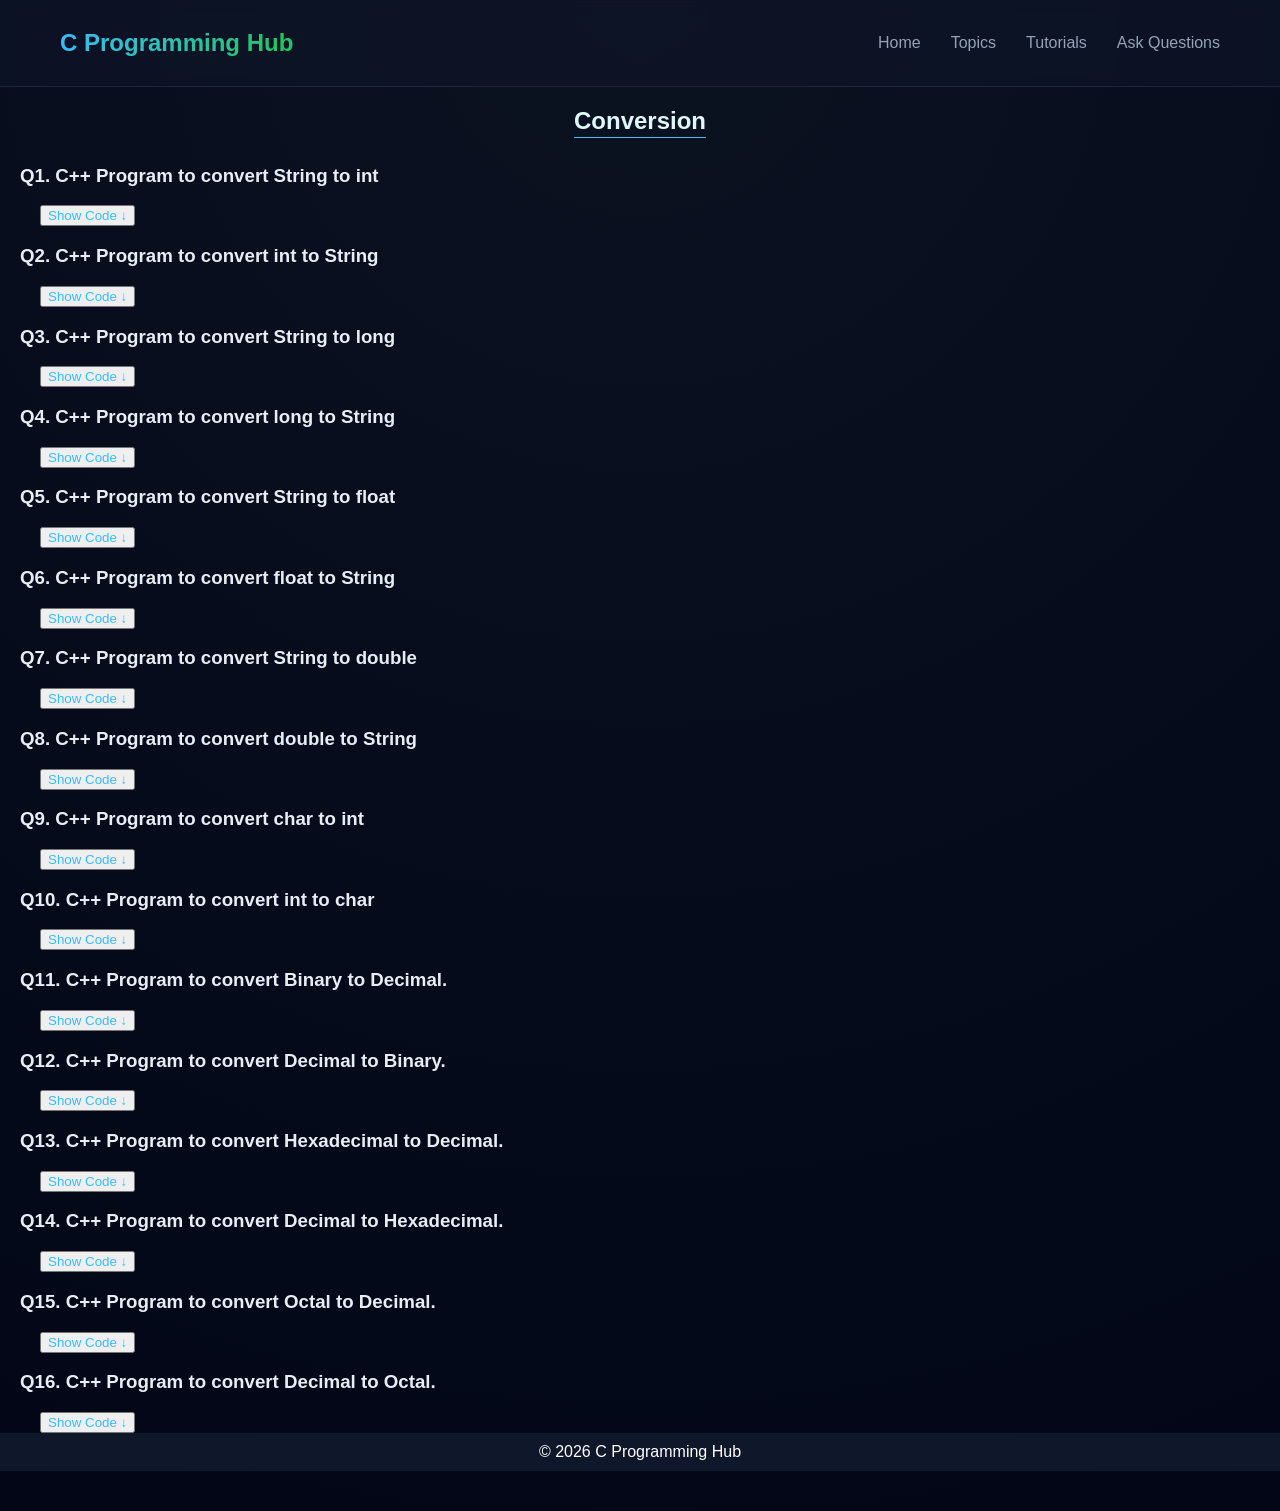
<file: conversion.html>
<!DOCTYPE html>
<html lang="en">
<head>
  <meta charset="UTF-8">
  <meta name="viewport" content="width=device-width, initial-scale=1.0">
  <title>C Programming Hub</title>
<link rel="stylesheet" href="style_c_site.css">
</head>
<body>

  <!-- Navbar -->
  <nav class="navbar">
    <h1>C Programming Hub</h1>
    <ul>
      <li><a href="home.html">Home</a></li>
      <li><a href="index.html">Topics</a></li>
      <li><a href="https://youtube.com/playlist?list=PLk05cwASVVZsVc37eoI49N4fgJGLnOxI2&si=zacrxO4BEJYDkRt3">Tutorials</a></li>
      <li><a href="ask.html">Ask Questions</a></li>
    </ul>
  </nav>

  <!-- Main Container -->
  <div class="main-container">
 <h2 style="color: #e0f7fa; text-align: center; margin-bottom: 25px; font-weight: 600;">
    Conversion
  </h2>
    <!-- Question Card 1 -->









<div class="ques-card">
  <h3>Q1. C++ Program to convert String to int</h3>
  <button class="toggle-btn">Show Code ↓</button>

  <div class="code-output">
    <pre class="code-area">
#include &lt;iostream&gt;
using namespace std;

int main(){
    char s[100];
    cin&gt;&gt;s;

    int num = 0;
    for(int i=0; s[i] != '\0'; i++){
        num = num * 10 + (s[i] - '0');
    }

    cout&lt;&lt;num;
}
</pre>

    <p class="output-title">OUTPUT</p>
<pre class="output-text">
Input: 123
Output: 123
</pre>
  </div>
</div>


<div class="ques-card">
  <h3>Q2. C++ Program to convert int to String</h3>
  <button class="toggle-btn">Show Code ↓</button>

  <div class="code-output">
    <pre class="code-area">
#include &lt;iostream&gt;
using namespace std;

int main(){
    int n;
    cin&gt;&gt;n;

    char s[100];
    int i = 0;

    while(n &gt; 0){
        s[i++] = (n % 10) + '0';
        n /= 10;
    }

    for(int j = i-1; j &gt;= 0; j--){
        cout&lt;&lt;s[j];
    }
}
</pre>

    <p class="output-title">OUTPUT</p>
<pre class="output-text">
Input: 123
Output: 123
</pre>
  </div>
</div>


<div class="ques-card">
  <h3>Q3. C++ Program to convert String to long</h3>
  <button class="toggle-btn">Show Code ↓</button>

  <div class="code-output">
    <pre class="code-area">
#include &lt;iostream&gt;
using namespace std;

int main(){
    char s[100];
    cin&gt;&gt;s;

    long num = 0;
    for(int i=0; s[i] != '\0'; i++){
        num = num * 10 + (s[i] - '0');
    }

    cout&lt;&lt;num;
}
</pre>

    <p class="output-title">OUTPUT</p>
<pre class="output-text">
Input: 123456
Output: 123456
</pre>
  </div>
</div>


<div class="ques-card">
  <h3>Q4. C++ Program to convert long to String</h3>
  <button class="toggle-btn">Show Code ↓</button>

  <div class="code-output">
    <pre class="code-area">
#include &lt;iostream&gt;
using namespace std;

int main(){
    long n;
    cin&gt;&gt;n;

    char s[100];
    int i = 0;

    while(n &gt; 0){
        s[i++] = (n % 10) + '0';
        n /= 10;
    }

    for(int j = i-1; j &gt;= 0; j--){
        cout&lt;&lt;s[j];
    }
}
</pre>

    <p class="output-title">OUTPUT</p>
<pre class="output-text">
Input: 123456
Output: 123456
</pre>
  </div>
</div>


<div class="ques-card">
  <h3>Q5. C++ Program to convert String to float</h3>
  <button class="toggle-btn">Show Code ↓</button>

  <div class="code-output">
    <pre class="code-area">
#include &lt;iostream&gt;
using namespace std;

int main(){
    char s[100];
    cin&gt;&gt;s;

    float num = 0, frac = 0, div = 1;
    int i = 0, flag = 0;

    while(s[i] != '\0'){
        if(s[i] == '.'){
            flag = 1;
        }
        else if(flag == 0){
            num = num * 10 + (s[i] - '0');
        }
        else{
            frac = frac * 10 + (s[i] - '0');
            div *= 10;
        }
        i++;
    }

    cout&lt;&lt;(num + frac/div);
}
</pre>

    <p class="output-title">OUTPUT</p>
<pre class="output-text">
Input: 12.34
Output: 12.34
</pre>
  </div>
</div>


<div class="ques-card">
  <h3>Q6. C++ Program to convert float to String</h3>
  <button class="toggle-btn">Show Code ↓</button>

  <div class="code-output">
    <pre class="code-area">
#include &lt;iostream&gt;
using namespace std;

int main(){
    float n;
    cin&gt;&gt;n;

    int intPart = (int)n;
    float frac = n - intPart;

    char s[100];
    int i = 0;

    while(intPart &gt; 0){
        s[i++] = (intPart % 10) + '0';
        intPart /= 10;
    }

    for(int j=i-1; j&gt;=0; j--) cout&lt;&lt;s[j];

    cout&lt;&lt;".";

    for(int k=0; k&lt;3; k++){
        frac *= 10;
        int digit = (int)frac;
        cout&lt;&lt;digit;
        frac -= digit;
    }
}
</pre>

    <p class="output-title">OUTPUT</p>
<pre class="output-text">
Input: 12.34
Output: 12.340
</pre>
  </div>
</div>


<div class="ques-card">
  <h3>Q7. C++ Program to convert String to double</h3>
  <button class="toggle-btn">Show Code ↓</button>

  <div class="code-output">
    <pre class="code-area">
#include &lt;iostream&gt;
using namespace std;

int main(){
    char s[100];
    cin&gt;&gt;s;

    double num = 0, frac = 0, div = 1;
    int i = 0, flag = 0;

    while(s[i] != '\0'){
        if(s[i] == '.'){
            flag = 1;
        }
        else if(flag == 0){
            num = num * 10 + (s[i] - '0');
        }
        else{
            frac = frac * 10 + (s[i] - '0');
            div *= 10;
        }
        i++;
    }

    cout&lt;&lt;(num + frac/div);
}
</pre>

    <p class="output-title">OUTPUT</p>
<pre class="output-text">
Input: 123.456
Output: 123.456
</pre>
  </div>
</div>


<div class="ques-card">
  <h3>Q8. C++ Program to convert double to String</h3>
  <button class="toggle-btn">Show Code ↓</button>

  <div class="code-output">
    <pre class="code-area">
#include &lt;iostream&gt;
using namespace std;

int main(){
    double n;
    cin&gt;&gt;n;

    long intPart = (long)n;
    double frac = n - intPart;

    char s[100];
    int i = 0;

    while(intPart &gt; 0){
        s[i++] = (intPart % 10) + '0';
        intPart /= 10;
    }

    for(int j=i-1; j&gt;=0; j--) cout&lt;&lt;s[j];

    cout&lt;&lt;".";

    for(int k=0; k&lt;3; k++){
        frac *= 10;
        int digit = (int)frac;
        cout&lt;&lt;digit;
        frac -= digit;
    }
}
</pre>

    <p class="output-title">OUTPUT</p>
<pre class="output-text">
Input: 123.456
Output: 123.456
</pre>
  </div>
</div>


<div class="ques-card">
  <h3>Q9. C++ Program to convert char to int</h3>
  <button class="toggle-btn">Show Code ↓</button>

  <div class="code-output">
    <pre class="code-area">
#include &lt;iostream&gt;
using namespace std;

int main(){
    char c;
    cin&gt;&gt;c;
    int n = c - '0';
    cout&lt;&lt;n;
}
</pre>

    <p class="output-title">OUTPUT</p>
<pre class="output-text">
Input: 5
Output: 5
</pre>
  </div>
</div>


<div class="ques-card">
  <h3>Q10. C++ Program to convert int to char</h3>
  <button class="toggle-btn">Show Code ↓</button>

  <div class="code-output">
    <pre class="code-area">
#include &lt;iostream&gt;
using namespace std;

int main(){
    int n;
    cin&gt;&gt;n;
    char c = n + '0';
    cout&lt;&lt;c;
}
</pre>

    <p class="output-title">OUTPUT</p>
<pre class="output-text">
Input: 5
Output: 5
</pre>
  </div>
</div>



<div class="ques-card">
  <h3>Q11. C++ Program to convert Binary to Decimal.</h3>
  <button class="toggle-btn">Show Code ↓</button>
  <div class="code-output">

<pre class="code-area">
#include &lt;iostream&gt;
using namespace std;

int main() {
    int bin, ld, pow = 1, res = 0;

    cout&lt;&lt;"ENTER BINARY: ";
    cin&gt;&gt;bin;

    while(bin &gt; 0){
        ld = bin % 10;
        res += ld * pow;
        pow *= 2;
        bin = bin / 10;
    }

    cout&lt;&lt;"DECIMAL : "&lt;&lt;res;
}
</pre>

<p class="output-title">OUTPUT</p>
<pre class="output-text">
ENTER BINARY: 1011
DECIMAL : 11
</pre>

  </div>
</div><div class="ques-card">
  <h3>Q12. C++ Program to convert Decimal to Binary.</h3>
  <button class="toggle-btn">Show Code ↓</button>
  <div class="code-output">

<pre class="code-area">
#include &lt;iostream&gt;
using namespace std;

int main() {
    int n, rem, i = 0;
    int arr[25];

    cout&lt;&lt;"ENTER DECIMAL: ";
    cin&gt;&gt;n;

    while(n &gt; 0){
        rem = n % 2;
        arr[i] = rem;
        i++;
        n = n / 2;
    }

    cout&lt;&lt;"BINARY : ";
    for(int j = i - 1; j &gt;= 0; j--){
        cout&lt;&lt;arr[j];
    }
}
</pre>

<p class="output-title">OUTPUT</p>
<pre class="output-text">
ENTER DECIMAL: 11
BINARY : 1011
</pre>

  </div>
</div><div class="ques-card">
  <h3>Q13. C++ Program to convert Hexadecimal to Decimal.</h3>
  <button class="toggle-btn">Show Code ↓</button>
  <div class="code-output">

<pre class="code-area">
#include &lt;iostream&gt;
#include &lt;cstring&gt;
using namespace std;

int main() {
    char hex[25];
    int res = 0, power = 1;

    cout&lt;&lt;"ENTER HEX: ";
    cin&gt;&gt;hex;

    int len = strlen(hex);

    for(int i = len - 1; i &gt;= 0; i--){
        if(hex[i] &gt;= '0' &amp;&amp; hex[i] &lt;= '9')
            res += (hex[i] - '0') * power;
        else if(hex[i] &gt;= 'A' &amp;&amp; hex[i] &lt;= 'F')
            res += (hex[i] - 'A' + 10) * power;
        else if(hex[i] &gt;= 'a' &amp;&amp; hex[i] &lt;= 'f')
            res += (hex[i] - 'a' + 10) * power;

        power *= 16;
    }

    cout&lt;&lt;"DECIMAL : "&lt;&lt;res;
}
</pre>

<p class="output-title">OUTPUT</p>
<pre class="output-text">
ENTER HEX: A
DECIMAL : 10
</pre>

  </div>
</div><div class="ques-card">
  <h3>Q14. C++ Program to convert Decimal to Hexadecimal.</h3>
  <button class="toggle-btn">Show Code ↓</button>
  <div class="code-output">

<pre class="code-area">
#include &lt;iostream&gt;
using namespace std;

int main() {
    int n, rem, i = 0;
    char hex[25];

    cout&lt;&lt;"ENTER DECIMAL: ";
    cin&gt;&gt;n;

    while(n &gt; 0){
        rem = n % 16;

        if(rem &lt; 10)
            hex[i] = rem + '0';
        else
            hex[i] = rem - 10 + 'A';

        i++;
        n = n / 16;
    }

    cout&lt;&lt;"HEXADECIMAL : ";
    for(int j = i - 1; j &gt;= 0; j--){
        cout&lt;&lt;hex[j];
    }
}
</pre>

<p class="output-title">OUTPUT</p>
<pre class="output-text">
ENTER DECIMAL: 26
HEXADECIMAL : 1A
</pre>

  </div>
</div><div class="ques-card">
  <h3>Q15. C++ Program to convert Octal to Decimal.</h3>
  <button class="toggle-btn">Show Code ↓</button>
  <div class="code-output">

<pre class="code-area">
#include &lt;iostream&gt;
using namespace std;

int main() {
    int oct, ld, power = 1, res = 0;

    cout&lt;&lt;"ENTER OCTAL: ";
    cin&gt;&gt;oct;

    while(oct &gt; 0){
        ld = oct % 10;
        res += ld * power;
        power *= 8;
        oct = oct / 10;
    }

    cout&lt;&lt;"DECIMAL : "&lt;&lt;res;
}
</pre>

<p class="output-title">OUTPUT</p>
<pre class="output-text">
ENTER OCTAL: 17
DECIMAL : 15
</pre>

  </div>
</div><div class="ques-card">
  <h3>Q16. C++ Program to convert Decimal to Octal.</h3>
  <button class="toggle-btn">Show Code ↓</button>
  <div class="code-output">

<pre class="code-area">
#include &lt;iostream&gt;
using namespace std;

int main() {
    int n, rem, i = 0;
    int arr[25];

    cout&lt;&lt;"ENTER DECIMAL: ";
    cin&gt;&gt;n;

    while(n &gt; 0){
        rem = n % 8;
        arr[i] = rem;
        i++;
        n = n / 8;
    }

    cout&lt;&lt;"OCTAL : ";
    for(int j = i - 1; j &gt;= 0; j--){
        cout&lt;&lt;arr[j];
    }
}
</pre>

<p class="output-title">OUTPUT</p>
<pre class="output-text">
ENTER DECIMAL: 15
OCTAL : 17
</pre>

  </div>
</div>

  <!-- Footer -->
  <footer>
    © 2026 C Programming Hub
  </footer>


















  </div>
  <script>
    const toggleButtons = document.querySelectorAll('.toggle-btn');

    toggleButtons.forEach(btn => {
      btn.addEventListener('click', () => {
        const card = btn.parentElement;
        card.classList.toggle('active');
        const output = card.querySelector('.code-output');

        if(card.classList.contains('active')) {
          output.style.display = 'flex';
          btn.textContent = "Hide Code ↑";
        } else {
          output.style.display = 'none';
          btn.textContent = "Show Code ↓";
        }
      });
    });
  </script>
</body>
</html>



    <!-- Questions Section -->
</file>
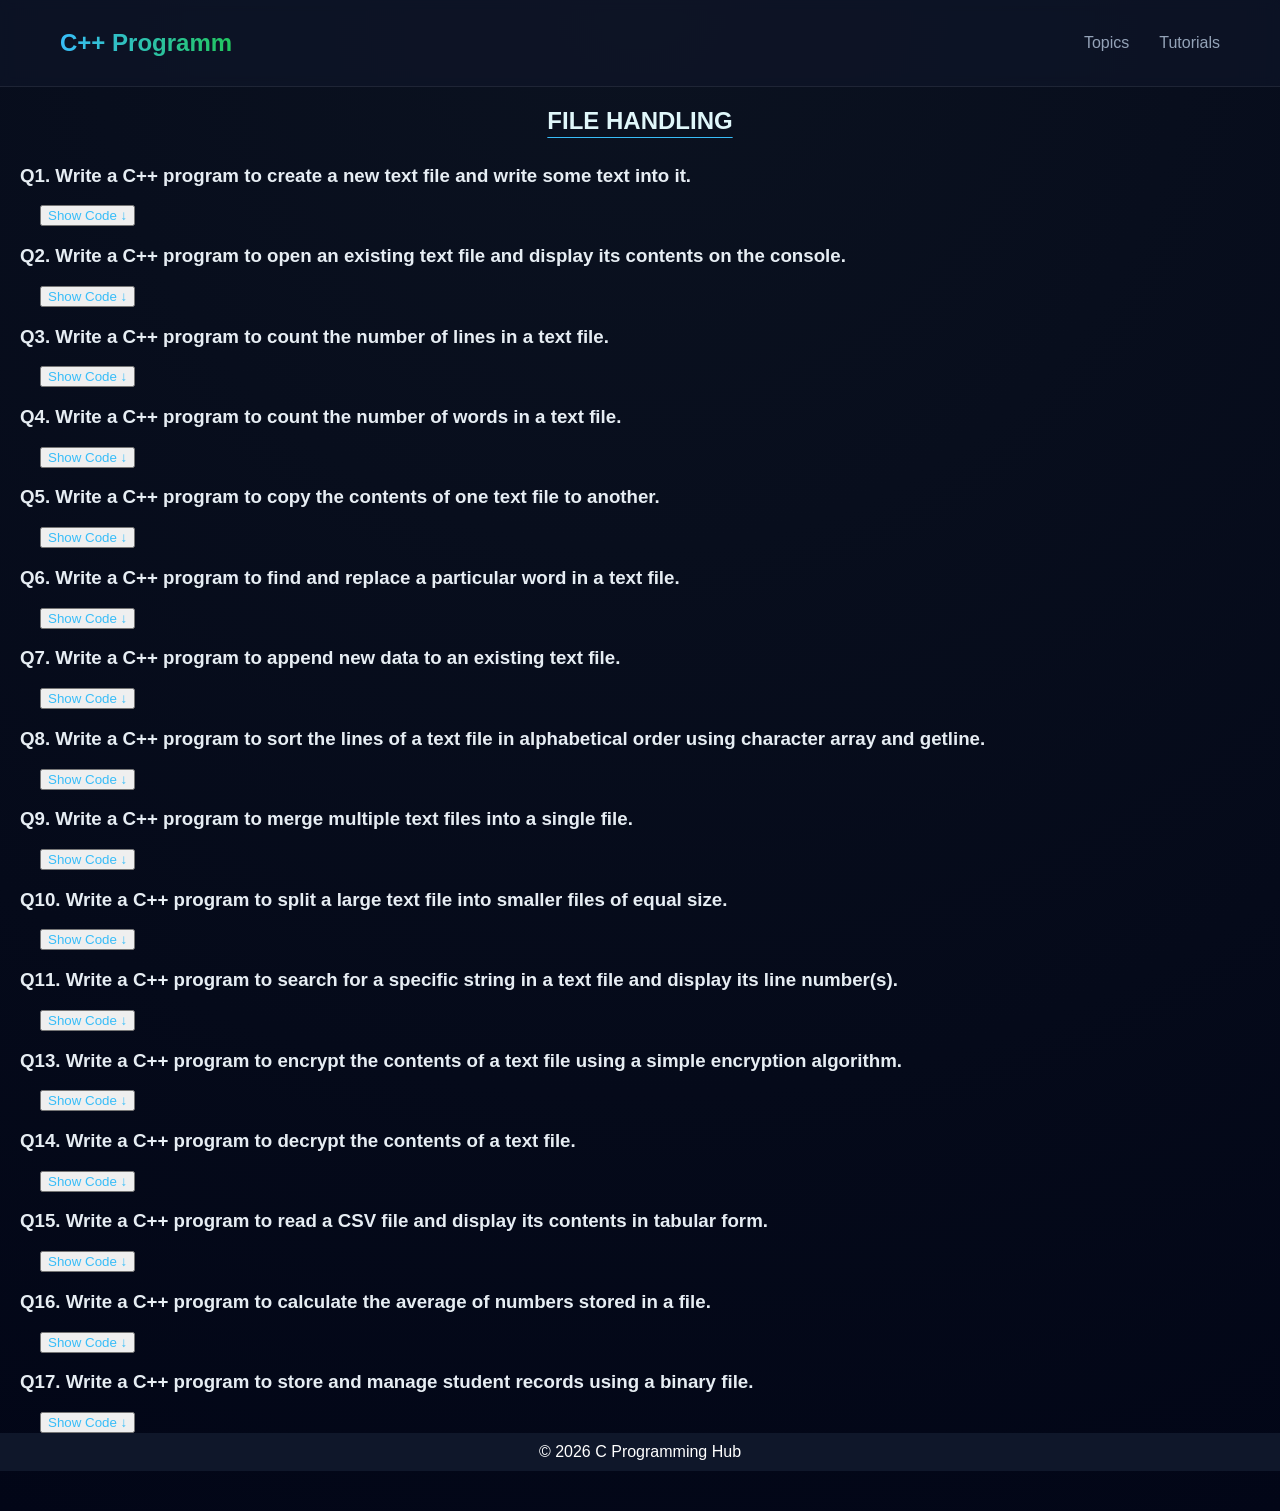
<file: file handling.html>
<!DOCTYPE html>
<html lang="en">
<head>
  <meta charset="UTF-8">
  <meta name="viewport" content="width=device-width, initial-scale=1.0">
  <title>C++ Program</title>
<link rel="stylesheet" href="style_c_site.css">
</head>
<body>

  <!-- Navbar -->
  <nav class="navbar">
    <h1>C++ Programm</h1>
    <ul>
     
      <li><a href="index.html">Topics</a></li>
      <li><a href="https://youtube.com/playlist?list=PLk05cwASVVZsVc37eoI49N4fgJGLnOxI2&si=zacrxO4BEJYDkRt3">Tutorials</a></li>
  
    </ul>
  </nav>


    <!-- Main Container -->
    <div class="main-container">
    <h2 style="color: #e0f7fa; text-align: center; margin-bottom: 25px; font-weight: 600;">
       FILE HANDLING 
    </h2>
        <!-- Question Card 1 -->







<div class="ques-card">
<h3>Q1. Write a C++ program to create a new text file and write some text into it.</h3>
<button class="toggle-btn">Show Code ↓</button>
<div class="code-output">

<pre class="code-area">
#include &lt;iostream&gt;
#include &lt;fstream&gt;
using namespace std;

int main(){
    ofstream f1("file");

    if(!f1) cout &lt;&lt; "FILE NOT OPENED";

    f1 &lt;&lt; "HELLO WORLD ";
    f1 &lt;&lt; "SAMPLE TEXT 1 2 3";
}
</pre>

<p class="output-title">OUTPUT</p>
<pre class="output-text">
(No console output; creates a file named 'file' with the text)
</pre>

</div>
</div>

<div class="ques-card">
<h3>Q2. Write a C++ program to open an existing text file and display its contents on the console.</h3>
<button class="toggle-btn">Show Code ↓</button>
<div class="code-output">

<pre class="code-area">
#include &lt;iostream&gt;
#include &lt;fstream&gt;
using namespace std;

int main(){
    ifstream f1("file");

    if(!f1) cout &lt;&lt; "FILE NOT OPENED";

    char ch;
    while(f1.get(ch)){
        cout &lt;&lt; ch;
    }
}
</pre>

<p class="output-title">OUTPUT</p>
<pre class="output-text">
HELLO WORLD SAMPLE TEXT 1 2 3
</pre>

</div>
</div>

<div class="ques-card">
<h3>Q3. Write a C++ program to count the number of lines in a text file.</h3>
<button class="toggle-btn">Show Code ↓</button>
<div class="code-output">

<pre class="code-area">
#include &lt;iostream&gt;
#include &lt;fstream&gt;
using namespace std;

int main(){
    ifstream f1("file");

    if(!f1) cout &lt;&lt; "FILE NOT OPENED";

    char ch;
    int counter = 0;
    while(f1.get(ch)){
        if(ch == 10) counter++;
    }
    cout &lt;&lt; "Number of LINES :" &lt;&lt; counter;
}
</pre>

<p class="output-title">OUTPUT</p>
<pre class="output-text">
Number of LINES : 1
</pre>

</div>
</div>

<div class="ques-card">
<h3>Q4. Write a C++ program to count the number of words in a text file.</h3>
<button class="toggle-btn">Show Code ↓</button>
<div class="code-output">

<pre class="code-area">
#include &lt;iostream&gt;
#include &lt;fstream&gt;
using namespace std;

int main(){
    ifstream f1("file");

    if(!f1) cout &lt;&lt; "FILE NOT OPENED";

    char ch;
    int counter = 0;
    while(f1.get(ch)){
        if(ch != 10 &amp;&amp; ch != 32) counter++;
    }
    cout &lt;&lt; "Number of Word :" &lt;&lt; counter;
}
</pre>

<p class="output-title">OUTPUT</p>
<pre class="output-text">
Number of Word : 23
</pre>

</div>
</div>

<div class="ques-card">
<h3>Q5. Write a C++ program to copy the contents of one text file to another.</h3>
<button class="toggle-btn">Show Code ↓</button>
<div class="code-output">

<pre class="code-area">
#include &lt;iostream&gt;
#include &lt;fstream&gt;
using namespace std;

int main(){
    ifstream f1("file");
    ofstream f2("file2");
    char ch;
    while(f1.get(ch)){
        f2 &lt;&lt; ch;
    }
}
</pre>

<p class="output-title">OUTPUT</p>
<pre class="output-text">
(No console output; copies 'file' contents to 'file2')
</pre>

</div>
</div>

<div class="ques-card">
<h3>Q6. Write a C++ program to find and replace a particular word in a text file.</h3>
<button class="toggle-btn">Show Code ↓</button>
<div class="code-output">

<pre class="code-area">
#include &lt;iostream&gt;
#include &lt;fstream&gt;
#include &lt;Cstring&gt;
using namespace std;

int main(){
    ifstream f1("file");
    ofstream f2("file_2");
    char find[100], replace[100], temp[100], ch;

    cout &lt;&lt; "To Find :"; cin &gt;&gt; find;
    cout &lt;&lt; "Replace with  :"; cin &gt;&gt; replace;

    while(f1 &gt;&gt; temp){
        f1.get(ch);
        int n = ch;
        if(!strcmp(temp, find)){
            f2 &lt;&lt; replace &lt;&lt; " ";
        }
        else{
            f2 &lt;&lt; temp &lt;&lt; " ";
        }
        if(n == 10){
            f2 &lt;&lt; endl;
        }
    }
}
</pre>

<p class="output-title">OUTPUT</p>
<pre class="output-text">
(To Find: HELLO, Replace with: HI → 'HELLO' replaced with 'HI' in file_2)
</pre>

</div>
</div>


<div class="ques-card">
<h3>Q7. Write a C++ program to append new data to an existing text file.</h3>
<button class="toggle-btn">Show Code ↓</button>
<div class="code-output">

<pre class="code-area">
#include &lt;iostream&gt;
#include &lt;fstream&gt;
#include &lt;cstring&gt;
using namespace std;

int main(){
    ofstream f1("file", ios::app);
    f1 &lt;&lt; " NEW APPENDED DATA";
}
</pre>

<p class="output-title">OUTPUT</p>
<pre class="output-text">
(No console output; data is appended to the existing file)
</pre>

</div>
</div>

<div class="ques-card">
<h3>Q8. Write a C++ program to sort the lines of a text file in alphabetical order using character array and getline.</h3>
<button class="toggle-btn">Show Code ↓</button>
<div class="code-output">

<pre class="code-area">
#include &lt;iostream&gt;
#include &lt;fstream&gt;
#include &lt;cstring&gt;
using namespace std;

int main() {
    ifstream fin("input.txt");
    ofstream fout("output.txt");

    if (!fin) {
        cout &lt;&lt; "File not found!";
        return 0;
    }

    char lines[100][100];
    int count = 0;

    while (fin.getline(lines[count], 100)) {
        count++;
    }

    for (int i = 0; i &lt; count - 1; i++) {
        for (int j = i + 1; j &lt; count; j++) {
            if (strcmp(lines[i], lines[j]) &gt; 0) {
                char temp[100];
                strcpy(temp, lines[i]);
                strcpy(lines[i], lines[j]);
                strcpy(lines[j], temp);
            }
        }
    }

    for (int i = 0; i &lt; count; i++) {
        fout &lt;&lt; lines[i] &lt;&lt; endl;
    }

    cout &lt;&lt; "Lines sorted successfully! Check output.txt";
}
</pre>

<p class="output-title">OUTPUT</p>
<pre class="output-text">
Lines sorted successfully! Check output.txt
</pre>

</div>
</div>



<div class="ques-card">
<h3>Q9. Write a C++ program to merge multiple text files into a single file.</h3>
<button class="toggle-btn">Show Code ↓</button>
<div class="code-output">

<pre class="code-area">
#include &lt;iostream&gt;
#include &lt;fstream&gt;
using namespace std;

int main() {
    ofstream fout("merged.txt");

    if (!fout) {
        cout &lt;&lt; "Error creating output file!";
        return 0;
    }

    int n;
    cout &lt;&lt; "Enter number of files to merge: ";
    cin &gt;&gt; n;

    char filename[50];
    char ch;

    for (int i = 0; i &lt; n; i++) {
        cout &lt;&lt; "Enter file name " &lt;&lt; i + 1 &lt;&lt; ": ";
        cin &gt;&gt; filename;

        ifstream fin(filename);

        if (!fin) {
            cout &lt;&lt; "Cannot open file: " &lt;&lt; filename &lt;&lt; endl;
            continue;
        }

        while (fin.get(ch)) {
            fout.put(ch);
        }

        fin.close();
    }

    cout &lt;&lt; "Files merged successfully into merged.txt";

    fout.close();
    return 0;
}
</pre>

<p class="output-title">OUTPUT</p>
<pre class="output-text">
Enter number of files to merge: 2
Enter file name 1: file1.txt
Enter file name 2: file2.txt
Files merged successfully into merged.txt
</pre>

</div>
</div>
<div class="ques-card">
<h3>Q10. Write a C++ program to split a large text file into smaller files of equal size.</h3>
<button class="toggle-btn">Show Code ↓</button>
<div class="code-output">

<pre class="code-area">
#include &lt;iostream&gt;
#include &lt;fstream&gt;
using namespace std;

int main() {
    ifstream fin("input.txt");

    if (!fin) {
        cout &lt;&lt; "File not found!";
        return 0;
    }

    int size;
    cout &lt;&lt; "Enter number of characters per file: ";
    cin &gt;&gt; size;

    char ch;
    int count = 0, fileNo = 1;

    ofstream fout;
    string filename;

    filename = "output" + to_string(fileNo) + ".txt";
    fout.open(filename);

    while (fin.get(ch)) {
        fout.put(ch);
        count++;

        if (count == size) {
            fout.close();
            fileNo++;
            filename = "output" + to_string(fileNo) + ".txt";
            fout.open(filename);
            count = 0;
        }
    }

    fin.close();
    fout.close();

    cout &lt;&lt; "File split successfully!";

    return 0;
}
</pre>

<p class="output-title">OUTPUT</p>
<pre class="output-text">
Enter number of characters per file: 50
File split successfully!
</pre>

</div>
</div>

<div class="ques-card">
<h3>Q11. Write a C++ program to search for a specific string in a text file and display its line number(s).</h3>
<button class="toggle-btn">Show Code ↓</button>
<div class="code-output">

<pre class="code-area">
#include &lt;iostream&gt;
#include &lt;fstream&gt;
#include &lt;cstring&gt;
using namespace std;

int main() {
    ifstream fin("input.txt");

    if (!fin) {
        cout &lt;&lt; "File not found!";
        return 0;
    }

    char line[200];
    char search[50];
    int lineNo = 0;
    bool found = false;

    cout &lt;&lt; "Enter string to search: ";
    cin.getline(search, 50);

    while (fin.getline(line, 200)) {
        lineNo++;

        if (strstr(line, search) != NULL) {
            cout &lt;&lt; "Found at line number: " &lt;&lt; lineNo &lt;&lt; endl;
            found = true;
        }
    }

    if (!found) {
        cout &lt;&lt; "String not found!";
    }

    fin.close();
    return 0;
}
</pre>

<p class="output-title">OUTPUT</p>
<pre class="output-text">
Enter string to search: HELLO
Found at line number: 1
</pre>

</div>
</div>

<!-- Q13 -->
<div class="ques-card">
<h3>Q13. Write a C++ program to encrypt the contents of a text file using a simple encryption algorithm.</h3>
<button class="toggle-btn">Show Code ↓</button>
<div class="code-output">

<pre class="code-area">
#include &lt;iostream&gt;
#include &lt;fstream&gt;
using namespace std;

int main() {
    ifstream fin("input.txt");
    ofstream fout("encrypted.txt");

    char ch;
    while (fin.get(ch)) {
        fout.put(ch + 1);
    }

    fin.close();
    fout.close();
    return 0;
}
</pre>

<p class="output-title">OUTPUT</p>
<pre class="output-text">
File encrypted successfully (encrypted.txt created)
</pre>

</div>
</div>


<!-- Q14 -->
<div class="ques-card">
<h3>Q14. Write a C++ program to decrypt the contents of a text file.</h3>
<button class="toggle-btn">Show Code ↓</button>
<div class="code-output">

<pre class="code-area">
#include &lt;iostream&gt;
#include &lt;fstream&gt;
using namespace std;

int main() {
    ifstream fin("encrypted.txt");
    ofstream fout("decrypted.txt");

    char ch;
    while (fin.get(ch)) {
        fout.put(ch - 1);
    }

    fin.close();
    fout.close();
    return 0;
}
</pre>

<p class="output-title">OUTPUT</p>
<pre class="output-text">
File decrypted successfully (decrypted.txt created)
</pre>

</div>
</div>


<!-- Q15 -->
<div class="ques-card">
<h3>Q15. Write a C++ program to read a CSV file and display its contents in tabular form.</h3>
<button class="toggle-btn">Show Code ↓</button>
<div class="code-output">

<pre class="code-area">
#include &lt;iostream&gt;
#include &lt;fstream&gt;
using namespace std;

int main() {
    ifstream fin("data.csv");
    char ch;

    while (fin.get(ch)) {
        if (ch == ',')
            cout &lt;&lt; "\t";
        else
            cout &lt;&lt; ch;
    }

    fin.close();
    return 0;
}
</pre>

<p class="output-title">OUTPUT</p>
<pre class="output-text">
Name    Marks    Age
Ram     90       18
</pre>

</div>
</div>


<!-- Q16 -->
<div class="ques-card">
<h3>Q16. Write a C++ program to calculate the average of numbers stored in a file.</h3>
<button class="toggle-btn">Show Code ↓</button>
<div class="code-output">

<pre class="code-area">
#include &lt;iostream&gt;
#include &lt;fstream&gt;
using namespace std;

int main() {
    ifstream fin("numbers.txt");

    int num, sum = 0, count = 0;

    while (fin &gt;&gt; num) {
        sum += num;
        count++;
    }

    if (count &gt; 0)
        cout &lt;&lt; "Average = " &lt;&lt; (float)sum / count;
    else
        cout &lt;&lt; "No data";

    fin.close();
    return 0;
}
</pre>

<p class="output-title">OUTPUT</p>
<pre class="output-text">
Average = 45
</pre>

</div>
</div>


<!-- Q17 -->
<div class="ques-card">
<h3>Q17. Write a C++ program to store and manage student records using a binary file.</h3>
<button class="toggle-btn">Show Code ↓</button>
<div class="code-output">

<pre class="code-area">
#include &lt;iostream&gt;
#include &lt;fstream&gt;
#include &lt;cstring&gt;
using namespace std;

class Student {
    int rollno;
    char name[50];
    float marks;
    char mobileno[15];

public:
    void get() {
        cin >> rollno >> name >> marks >> mobileno;
    }

    void show() {
        cout << rollno << "\t" << name << "\t" << marks << "\t" << mobileno << endl;
    }

    int getRoll() {
        return rollno;
    }
};

int main() {
    Student s;
    fstream file, temp;
    int ch, r;
    bool found;

    do {
        cout << "\n1.Insert 2.Delete 3.Update 4.Search 5.Clone 6.Exit\n";
        cin >> ch;

        switch (ch) {

        case 1:
            file.open("student.dat", ios::binary | ios::app);
            s.get();
            file.write((char*)&s, sizeof(s));
            file.close();
            break;

        case 2:
            cin >> r;
            file.open("student.dat", ios::binary | ios::in);
            temp.open("temp.dat", ios::binary | ios::out);

            while (file.read((char*)&s, sizeof(s))) {
                if (s.getRoll() != r)
                    temp.write((char*)&s, sizeof(s));
            }

            file.close();
            temp.close();
            remove("student.dat");
            rename("temp.dat", "student.dat");
            break;

        case 3:
            cin >> r;
            file.open("student.dat", ios::binary | ios::in | ios::out);

            while (file.read((char*)&s, sizeof(s))) {
                if (s.getRoll() == r) {
                    s.get();
                    file.seekp(-sizeof(s), ios::cur);
                    file.write((char*)&s, sizeof(s));
                }
            }

            file.close();
            break;

        case 4:
            cin >> r;
            file.open("student.dat", ios::binary | ios::in);
            found = false;

            while (file.read((char*)&s, sizeof(s))) {
                if (s.getRoll() == r) {
                    s.show();
                    found = true;
                }
            }

            if (!found) cout << "Not found";

            file.close();
            break;

        case 5:
            file.open("student.dat", ios::binary | ios::in);
            temp.open("clone.dat", ios::binary | ios::out);

            while (file.read((char*)&s, sizeof(s))) {
                temp.write((char*)&s, sizeof(s));
            }

            file.close();
            temp.close();
            break;
        }

    } while (ch != 6);

    return 0;
}
</pre>

<p class="output-title">OUTPUT</p>
<pre class="output-text">
1.Insert 2.Delete 3.Update 4.Search 5.Clone 6.Exit
Record inserted / searched / updated successfully
</pre>

</div>
</div>



  <!-- Footer -->
  <footer>
    © 2026 C Programming Hub
  </footer>























    </div>
    <script>
        const toggleButtons = document.querySelectorAll('.toggle-btn');

        toggleButtons.forEach(btn => {
        btn.addEventListener('click', () => {
            const card = btn.parentElement;
            card.classList.toggle('active');
            const output = card.querySelector('.code-output');

            if(card.classList.contains('active')) {
            output.style.display = 'flex';
            btn.textContent = "Hide Code ↑";
            } else {
            output.style.display = 'none';
            btn.textContent = "Show Code ↓";
            }
        });
        });
    </script>
    </body>
    </html>
</file>
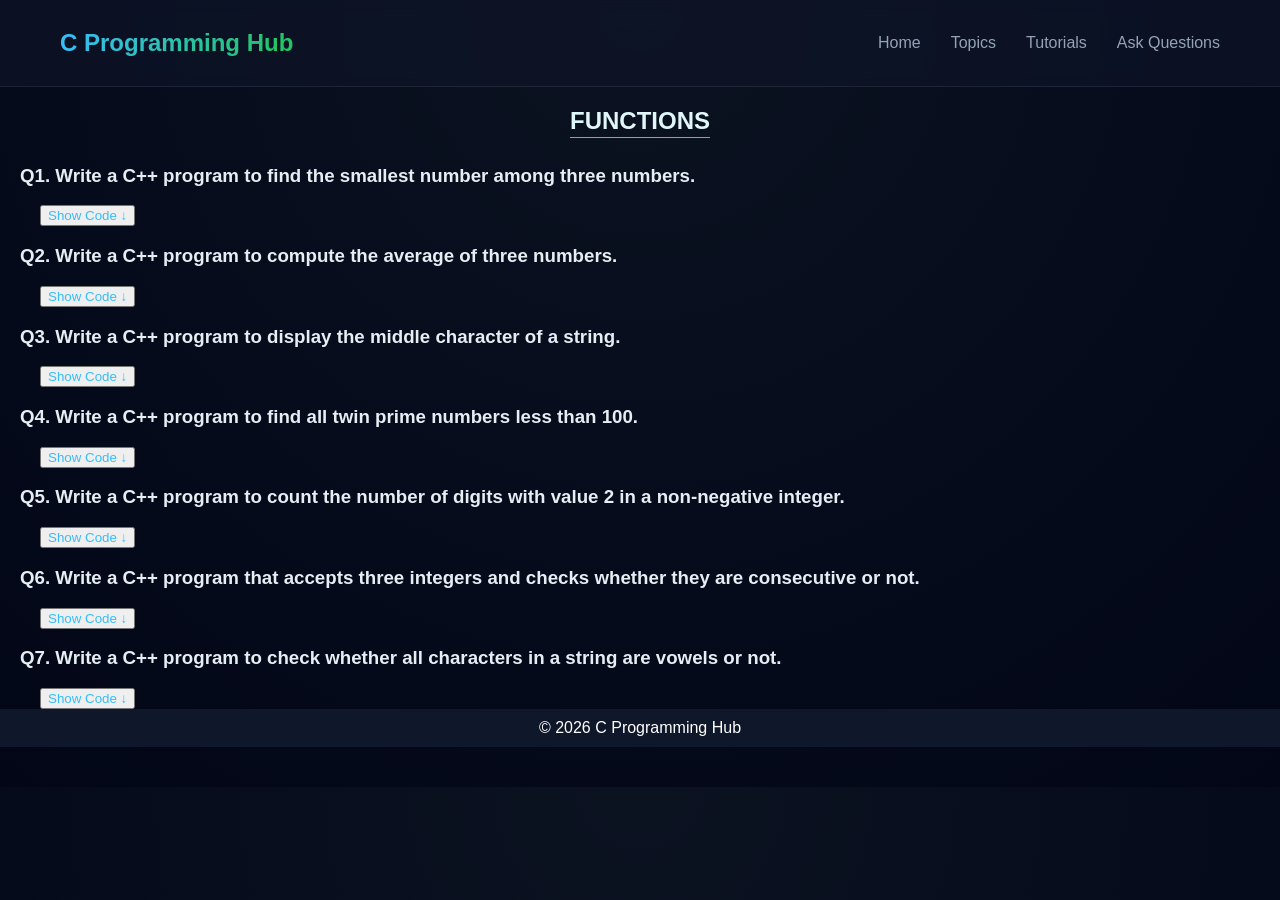
<file: function.html>
<!DOCTYPE html>
    <html lang="en">
    <head>
    <meta charset="UTF-8">
    <meta name="viewport" content="width=device-width, initial-scale=1.0">
    <title>C Programming Hub</title>
    <link rel="stylesheet" href="style_c_site.css">
    </head>
    <body>

    <!-- Navbar -->
    <nav class="navbar">
        <h1>C Programming Hub</h1>
        <ul>
        <li><a href="home.html">Home</a></li>
        <li><a href="index.html">Topics</a></li>
        <li><a href="https://youtube.com/playlist?list=PLk05cwASVVZsVc37eoI49N4fgJGLnOxI2&si=zacrxO4BEJYDkRt3">Tutorials</a></li>
        <li><a href="ask.html">Ask Questions</a></li>
        </ul>
    </nav>

    <!-- Main Container -->
    <div class="main-container">
    <h2 style="color: #e0f7fa; text-align: center; margin-bottom: 25px; font-weight: 600;">
        FUNCTIONS
    </h2>
        <!-- Question Card 1 -->









        
    <div class="ques-card">
    <h3>Q1. Write a C++ program to find the smallest number among three numbers.</h3>
    <button class="toggle-btn">Show Code ↓</button>
    <div class="code-output">
    
        <pre class="code-area">
    #include &lt;iostream&gt;
    using namespace std;

    int smallest(int a, int b, int c){
        if(a &lt;= b && a &lt;= c)
            return a;
        else if(b &lt;= a && b &lt;= c)
            return b;
        else
            return c;
    }

    int main(){
        int a, b, c;
        cout &lt;&lt; "Enter three numbers: ";
        cin &gt;&gt; a &gt;&gt; b &gt;&gt; c;

        cout &lt;&lt; "Smallest number is: " &lt;&lt; smallest(a, b, c);
    }
    </pre>

    <p class="output-title">OUTPUT</p>

    <pre class="output-text">
    Enter three numbers: 10 5 8
    Smallest number is: 5
    </pre>

    </div></div>



    <div class="ques-card">
    <h3>Q2. Write a C++ program to compute the average of three numbers.</h3>
    <button class="toggle-btn">Show Code ↓</button>
    <div class="code-output">
    
        <pre class="code-area">
    #include &lt;iostream&gt;
    using namespace std;

    float average(int a, int b, int c){
        return (a + b + c) / 3.0;
    }

    int main(){
        int a, b, c;
        cout &lt;&lt; "Enter three numbers: ";
        cin &gt;&gt; a &gt;&gt; b &gt;&gt; c;

        cout &lt;&lt; "Average is: " &lt;&lt; average(a, b, c);
    }
    </pre>

    <p class="output-title">OUTPUT</p>

    <pre class="output-text">
    Enter three numbers: 10 20 30
    Average is: 20
    </pre>

    </div></div>

    <div class="ques-card">
    <h3>Q3. Write a C++ program to display the middle character of a string.</h3>
    <button class="toggle-btn">Show Code ↓</button>
    <div class="code-output">
    
        <pre class="code-area">
    #include &lt;iostream&gt;
    #include &lt;cstring&gt;
    using namespace std;

    // Function to find middle character(s)
    void findMiddle(char str[]) {
        int len = strlen(str);

        if (len % 2 == 0) {
            cout &lt;&lt; "Middle characters are: " &lt;&lt; str[len/2 - 1] &lt;&lt; " and " &lt;&lt; str[len/2];
        } else {
            cout &lt;&lt; "Middle character is: " &lt;&lt; str[len/2];
        }
    }

    int main() {
        char str[100];

        cout &lt;&lt; "Enter a string: ";
        cin.getline(str, 100);

        findMiddle(str);   
        return 0;
    }
    </pre>

    <p class="output-title">OUTPUT</p>

    <pre class="output-text">
    Enter a string: hello
    Middle character is: l
    </pre>

    </div></div>
    <div class="ques-card">
    <h3>Q4. Write a C++ program to find all twin prime numbers less than 100.</h3>
    <button class="toggle-btn">Show Code ↓</button>
    <div class="code-output">
    
        <pre class="code-area">
    #include &lt;iostream&gt;
    using namespace std;

    int is_prime(int n){
        if(n &lt; 2) return 0;
        for(int i = 2; i &lt; n/2; i++){
            if(n % i == 0)
                return 0;
        }
        return 1;
    }
    
    int main(){
        cout &lt;&lt; "Twin primes less than 100:\n";

        for (int i = 2; i &lt; 100; i++) {
            if (is_prime(i) && is_prime(i + 2)) {
                cout &lt;&lt; "(" &lt;&lt; i &lt;&lt; ", " &lt;&lt; i + 2 &lt;&lt; ")" &lt;&lt; endl;
            }
        }

        return 0;
    }
    </pre>

    <p class="output-title">OUTPUT</p>

    <pre class="output-text">
    Twin primes less than 100:
    (3, 5)
    (5, 7)
    (11, 13)
    (17, 19)
    (29, 31)
    (41, 43)
    (59, 61)
    (71, 73)
    </pre>

    </div></div>
    <div class="ques-card">
    <h3>Q5. Write a C++ program to count the number of digits with value 2 in a non-negative integer.</h3>
    <button class="toggle-btn">Show Code ↓</button>
    <div class="code-output">
    
        <pre class="code-area">
    #include &lt;iostream&gt;
    using namespace std;

    int countTwos(int n) {
        int count = 0;
        while (n > 0) {
            if (n % 10 == 2)
                count++;
            n /= 10;
        }
        return count;
    }

    int main() {
        int num;
        cout &lt;&lt; "Enter a number: ";
        cin &gt;&gt; num;

        cout &lt;&lt; "Count of digit 2: " &lt;&lt; countTwos(num);
        return 0;
    }
    </pre>

    <p class="output-title">OUTPUT</p>

    <pre class="output-text">
    Enter a number: 22452
    Count of digit 2: 3
    </pre>

    </div></div>
    <div class="ques-card">
    <h3>Q6. Write a C++ program that accepts three integers and checks whether they are consecutive or not.</h3>
    <button class="toggle-btn">Show Code ↓</button>
    <div class="code-output">
    
        <pre class="code-area">
    #include &lt;iostream&gt;
    using namespace std;

    bool isConsecutive(int a, int b, int c) {
        if ((a + 1 == b && b + 1 == c) || 
            (a - 1 == b && b - 1 == c) ||
            (b + 1 == a && a + 1 == c) ||
            (b - 1 == a && a - 1 == c) ||
            (c + 1 == a && a + 1 == b) ||
            (c - 1 == a && a - 1 == b))
            return true;
        return false;
    }

    int main() {
        int a, b, c;
        cout &lt;&lt; "Enter three numbers: ";
        cin &gt;&gt; a &gt;&gt; b &gt;&gt; c;

        cout &lt;&lt; isConsecutive(a, b, c);
        return 0;
    }
    </pre>

    <p class="output-title">OUTPUT</p>

    <pre class="output-text">
    Enter three numbers: 5 6 7
    1
    </pre>

    </div></div><div class="ques-card">
    <h3>Q7. Write a C++ program to check whether all characters in a string are vowels or not.</h3>
    <button class="toggle-btn">Show Code ↓</button>
    <div class="code-output">
    
        <pre class="code-area">
    #include &lt;iostream&gt;
    #include &lt;cctype&gt;
    using namespace std;

    bool allVowels(char str[]) {
        for (int i = 0; str[i] != '\0'; i++) {
            char ch = tolower(str[i]);
            if (!(ch=='a' || ch=='e' || ch=='i' || ch=='o' || ch=='u'))
                return false;
        }
        return true;
    }

    int main() {
        char str[100];

        cout &lt;&lt; "Enter a string: ";
        cin.getline(str, 100);

        cout &lt;&lt; allVowels(str);
        return 0;
    }
    </pre>

    <p class="output-title">OUTPUT</p>

    <pre class="output-text">
    Enter a string: aeiou
    1
    </pre>

    </div></div>






  <!-- Footer -->
  <footer>
    © 2026 C Programming Hub
  </footer>
















    </div>
    <script>
        const toggleButtons = document.querySelectorAll('.toggle-btn');

        toggleButtons.forEach(btn => {
        btn.addEventListener('click', () => {
            const card = btn.parentElement;
            card.classList.toggle('active');
            const output = card.querySelector('.code-output');

            if(card.classList.contains('active')) {
            output.style.display = 'flex';
            btn.textContent = "Hide Code ↑";
            } else {
            output.style.display = 'none';
            btn.textContent = "Show Code ↓";
            }
        });
        });
    </script>
    </body>
    </html>



        <!-- Questions Section -->
</file>
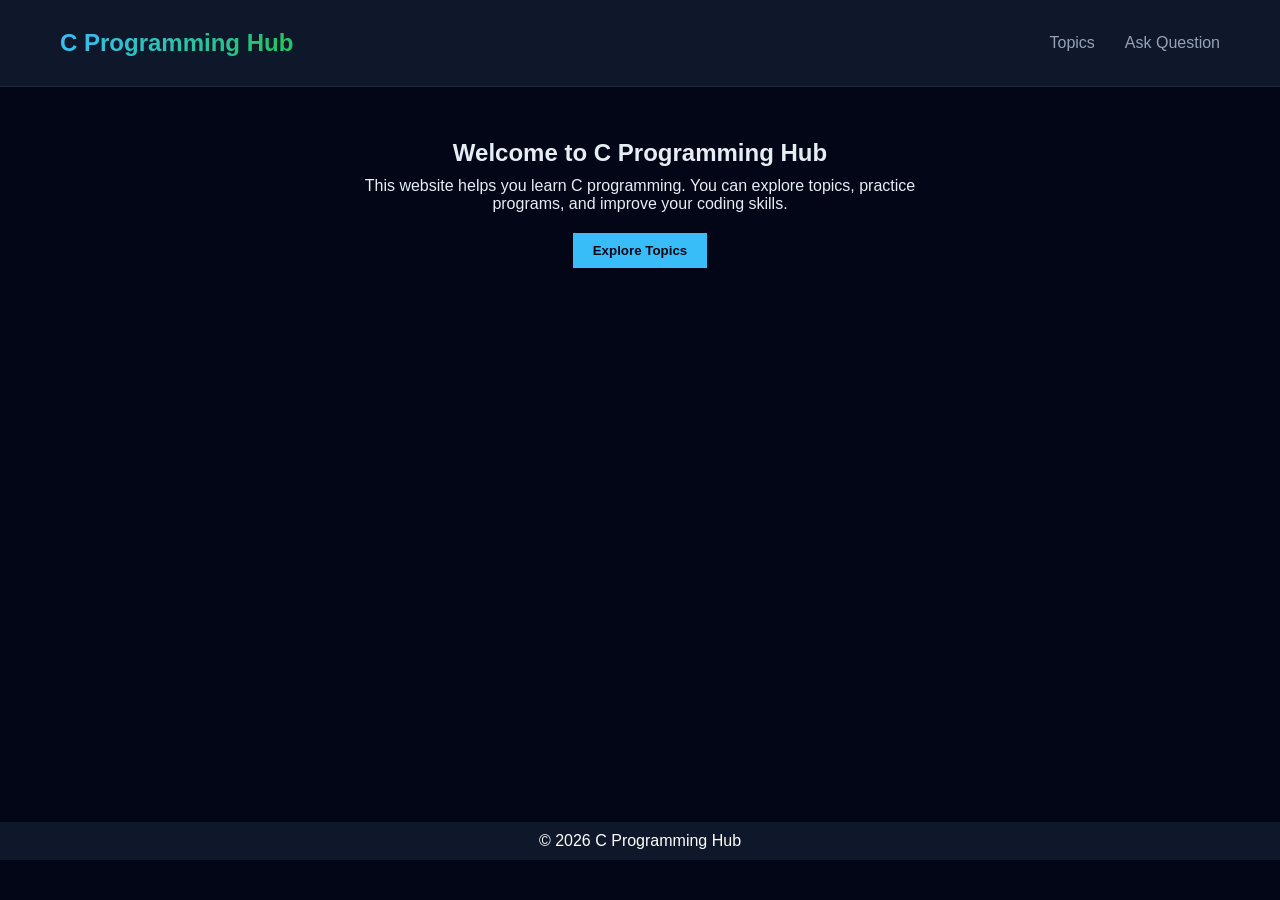
<file: home.html>
<!DOCTYPE html>
<html lang="en">
<head>
  <meta charset="UTF-8">
  <meta name="viewport" content="width=device-width, initial-scale=1.0">
  <title>C Programming Hub</title>

  <style>
    body {
  margin: 0;
  font-family: Arial;
  background-color: #020617;
  color: #e6edf3;
  display: flex;
  flex-direction: column;
  min-height: 100vh;
}

/* Navbar */
.navbar {
  background: #0f172a;
  color: #fff;
  display: flex;
  justify-content: space-between;
  align-items: center;
  padding: 9px 60px;
  position: sticky;
  top: 0;
  z-index: 10;
  border-bottom: 1px solid #1e293b;
}

.navbar h1 {
  font-size: 24px;
  background: linear-gradient(90deg, #38bdf8, #22c55e);
  -webkit-background-clip: text;
  -webkit-text-fill-color: transparent;
}

.navbar ul {
  list-style: none;
  display: flex;
  gap: 30px;
  margin: 0;
  padding: 0;
}

.navbar a {
  color: #94a3b8;
  text-decoration: none;
  font-weight: 400;
  position: relative;
}

.navbar a::after {
  content: "";
  position: absolute;
  width: 0%;
  height: 2px;
  background: #1dbbff;
  left: 0;
  bottom: -5px;
  transition: 0.3s;
}

.navbar a:hover {
  color: #fff;
}

.navbar a:hover::after {
  width: 100%;
}

/* Hero Section */
.hero {
  text-align: center;
  padding: 32px 20px;
}

.hero h2 {
  font-size: 24px;
  margin-bottom: 10px;
}

.hero p {
  max-width: 600px;
  margin: auto;
  font-size: 16px;
}

.hero button {
  margin-top: 20px;
  padding: 10px 20px;
  background-color: #38bdf8;
  color: #020617;
  border: none;
  cursor: pointer;
}

.hero button:hover {
  background-color: #0ea5e9;
}

/* Footer */
footer {
  text-align: center;
  padding: 10px;
  background-color: #0f172a;
  color: white;
  margin-bottom: 40px;
  
  
}
html,body{
  margin: 0;
  height: 100%;
}
main{
  flex: 1;
}
.gif{
  max-height: 50vh;
  max-width: 50vw;
  text-align: center;
  margin: 20px auto;
  display: block;
}
  </style>
</head>

<body>
  <!-- Navbar -->
  <nav class="navbar">
    <h1>C Programming Hub</h1>
    <ul class="nav-links">
      <li><a href="index.html">Topics</a></li>
      <li><a href="ask.html">Ask Question</a></li>
    </ul>
  </nav>

  <!-- Hero Section -->
   <main>
  <section class="hero">
    <h2>Welcome to C Programming Hub</h2>
    <p>
      This website helps you learn C programming. 
      You can explore topics, practice programs, and improve your coding skills.
    </p>
    <button onclick="window.location.href='index.html'"><b>Explore Topics</b></button>
    
  </section>
  
</main>
<video class="gif" autoplay muted loop playsinline>
  <source src="coding-gif.mp4"  type="video/mp4">
</video>
  <!-- Footer -->
  <footer>
    © 2026 C Programming Hub
  </footer>

</body>
</html>
</file>
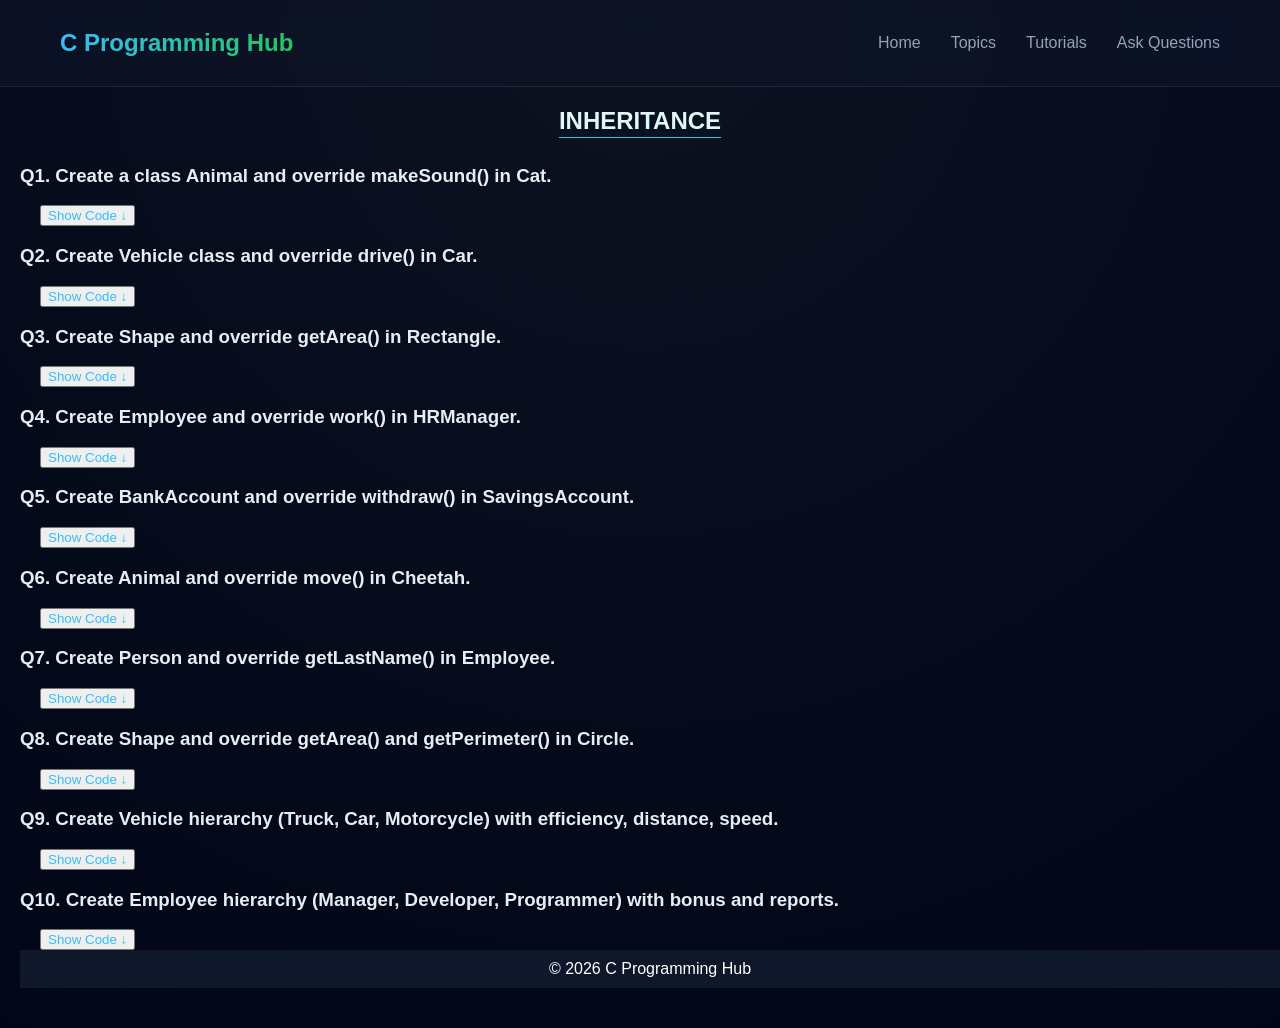
<file: inheritence.html>
<!DOCTYPE html>
    <html lang="en">
    <head>
    <meta charset="UTF-8">
    <meta name="viewport" content="width=device-width, initial-scale=1.0">
    <title>C Programming Hub</title>
    <link rel="stylesheet" href="style_c_site.css">
    </head>
    <body>

    <!-- Navbar -->
    <nav class="navbar">
        <h1>C Programming Hub</h1>
        <ul>
        <li><a href="home.html">Home</a></li>
        <li><a href="index.html">Topics</a></li>
        <li><a href="https://youtube.com/playlist?list=PLk05cwASVVZsVc37eoI49N4fgJGLnOxI2&si=zacrxO4BEJYDkRt3">Tutorials</a></li>
        <li><a href="ask.html">Ask Questions</a></li>
        </ul>
    </nav>

    <!-- Main Container -->
    <div class="main-container">
    <h2 style="color: #e0f7fa; text-align: center; margin-bottom: 25px; font-weight: 600;">
       INHERITANCE
    </h2>
       





<!-- Q1 -->
<div class="ques-card">
<h3>Q1. Create a class Animal and override makeSound() in Cat.</h3>
<button class="toggle-btn">Show Code ↓</button>
<div class="code-output">

<pre class="code-area">
#include &lt;iostream&gt;
using namespace std;

class Animal {
public:
    virtual void makeSound() {
        cout &lt;&lt; "Animal makes a sound\n";
    }
};

class Cat : public Animal {
public:
    void makeSound() {
        cout &lt;&lt; "Meow\n";
    }
};

int main() {
    Animal *a;
    Cat c;
    a = &c;
    a-&gt;makeSound();
}
</pre>

<p class="output-title">OUTPUT</p>
<pre class="output-text">
Meow
</pre>

</div></div>

<!-- Q2 -->
<div class="ques-card">
<h3>Q2. Create Vehicle class and override drive() in Car.</h3>
<button class="toggle-btn">Show Code ↓</button>
<div class="code-output">

<pre class="code-area">
#include &lt;iostream&gt;
using namespace std;

class Vehicle {
public:
    virtual void drive() {
        cout &lt;&lt; "Driving vehicle\n";
    }
};

class Car : public Vehicle {
public:
    void drive() {
        cout &lt;&lt; "Repairing a car\n";
    }
};

int main() {
    Vehicle *v;
    Car c;
    v = &c;
    v-&gt;drive();
}
</pre>

<p class="output-title">OUTPUT</p>
<pre class="output-text">
Repairing a car
</pre>

</div></div>

<!-- Q3 -->
<div class="ques-card">
<h3>Q3. Create Shape and override getArea() in Rectangle.</h3>
<button class="toggle-btn">Show Code ↓</button>
<div class="code-output">

<pre class="code-area">
#include &lt;iostream&gt;
using namespace std;

class Shape {
public:
    virtual int getArea() {
        return 0;
    }
};

class Rectangle : public Shape {
    int l, w;

public:
    Rectangle(int l, int w) {
        this-&gt;l = l;
        this-&gt;w = w;
    }

    int getArea() {
        return l * w;
    }
};

int main() {
    Rectangle r(5, 4);
    cout &lt;&lt; "Area: " &lt;&lt; r.getArea();
}
</pre>

<p class="output-title">OUTPUT</p>
<pre class="output-text">
Area: 20
</pre>

</div></div>

<!-- Q4 -->
<div class="ques-card">
<h3>Q4. Create Employee and override work() in HRManager.</h3>
<button class="toggle-btn">Show Code ↓</button>
<div class="code-output">

<pre class="code-area">
#include &lt;iostream&gt;
using namespace std;

class Employee {
protected:
    int salary;

public:
    Employee(int s) {
        salary = s;
    }

    virtual void work() {
        cout &lt;&lt; "Employee working\n";
    }

    int getSalary() {
        return salary;
    }
};

class HRManager : public Employee {
public:
    HRManager(int s) : Employee(s) {}

    void work() {
        cout &lt;&lt; "HR managing recruitment\n";
    }

    void addEmployee() {
        cout &lt;&lt; "Employee added\n";
    }
};

int main() {
    HRManager hr(50000);
    hr.work();
    hr.addEmployee();
    cout &lt;&lt; hr.getSalary();
}
</pre>

<p class="output-title">OUTPUT</p>
<pre class="output-text">
HR managing recruitment
Employee added
50000
</pre>

</div></div>

<!-- Q5 -->
<div class="ques-card">
<h3>Q5. Create BankAccount and override withdraw() in SavingsAccount.</h3>
<button class="toggle-btn">Show Code ↓</button>
<div class="code-output">

<pre class="code-area">
#include &lt;iostream&gt;
using namespace std;

class BankAccount {
protected:
    int balance;

public:
    BankAccount(int b) {
        balance = b;
    }

    void deposit(int amt) {
        balance += amt;
    }

    virtual void withdraw(int amt) {
        if (amt > balance)
            cout &lt;&lt; "Insufficient balance\n";
        else {
            balance -= amt;
            cout &lt;&lt; "Withdraw successful\n";
        }
    }

    int getBalance() {
        return balance;
    }
};

class SavingsAccount : public BankAccount {
public:
    SavingsAccount(int b) : BankAccount(b) {}

    void withdraw(int amt) {
        if (balance - amt &lt; 100)
            cout &lt;&lt; "Minimum balance required\n";
        else {
            balance -= amt;
            cout &lt;&lt; "Withdraw successful\n";
        }
    }
};

int main() {
    SavingsAccount acc(500);
    acc.deposit(200);
    acc.withdraw(300);
    cout &lt;&lt; acc.getBalance();
}
</pre>

<p class="output-title">OUTPUT</p>
<pre class="output-text">
Withdraw successful
400
</pre>

</div></div>

<!-- Q6 -->
<div class="ques-card">
<h3>Q6. Create Animal and override move() in Cheetah.</h3>
<button class="toggle-btn">Show Code ↓</button>
<div class="code-output">

<pre class="code-area">
#include &lt;iostream&gt;
using namespace std;

class Animal {
public:
    virtual void move() {
        cout &lt;&lt; "Animal moves\n";
    }
};

class Cheetah : public Animal {
public:
    void move() {
        cout &lt;&lt; "Cheetah runs fast\n";
    }
};

int main() {
    Animal *a;
    Cheetah c;
    a = &c;
    a-&gt;move();
}
</pre>

<p class="output-title">OUTPUT</p>
<pre class="output-text">
Cheetah runs fast
</pre>

</div></div>

<!-- Q7 -->
<div class="ques-card">
<h3>Q7. Create Person and override getLastName() in Employee.</h3>
<button class="toggle-btn">Show Code ↓</button>
<div class="code-output">

<pre class="code-area">
#include &lt;iostream&gt;
using namespace std;

class Person {
protected:
    string first, last;

public:
    Person(string f, string l) {
        first = f;
        last = l;
    }

    string getFirstName() {
        return first;
    }

    virtual string getLastName() {
        return last;
    }
};

class Employee : public Person {
    int id;
    string title;

public:
    Employee(string f, string l, int i, string t)
        : Person(f, l) {
        id = i;
        title = t;
    }

    string getLastName() {
        return last + " (" + title + ")";
    }
};

int main() {
    Employee e("Sarthak", "Gussain", 101, "Developer");
    cout &lt;&lt; e.getFirstName() &lt;&lt; endl;
    cout &lt;&lt; e.getLastName();
}
</pre>

<p class="output-title">OUTPUT</p>
<pre class="output-text">
Sarthak
Gussain (Developer)
</pre>

</div></div>



<!-- Q8 -->
<div class="ques-card">
<h3>Q8. Create Shape and override getArea() and getPerimeter() in Circle.</h3>
<button class="toggle-btn">Show Code ↓</button>
<div class="code-output">

<pre class="code-area">
#include &lt;iostream&gt;
using namespace std;

class Shape {
public:
    virtual int getArea() { return 0; }
    virtual int getPerimeter() { return 0; }
};

class Circle : public Shape {
    int r;

public:
    Circle(int r) {
        this-&gt;r = r;
    }

    int getArea() {
        return (22 * r * r) / 7;
    }

    int getPerimeter() {
        return (2 * 22 * r) / 7;
    }
};

int main() {
    Circle c(7);
    cout &lt;&lt; "Area: " &lt;&lt; c.getArea() &lt;&lt; endl;
    cout &lt;&lt; "Perimeter: " &lt;&lt; c.getPerimeter();
}
</pre>

<p class="output-title">OUTPUT</p>
<pre class="output-text">
Area: 154
Perimeter: 44
</pre>

</div></div>

<!-- Q9 -->
<div class="ques-card">
<h3>Q9. Create Vehicle hierarchy (Truck, Car, Motorcycle) with efficiency, distance, speed.</h3>
<button class="toggle-btn">Show Code ↓</button>
<div class="code-output">

<pre class="code-area">
#include &lt;iostream&gt;
using namespace std;

class Vehicle {
protected:
    string make, model, fuel;
    int year;

public:
    Vehicle(string mk, string md, int y, string f) {
        make = mk; model = md; year = y; fuel = f;
    }

    virtual int fuelEfficiency() { return 0; }
    virtual int maxSpeed() { return 0; }

    int distance(int fuelUsed) {
        return fuelEfficiency() * fuelUsed;
    }
};

class Truck : public Vehicle {
public:
    Truck(string mk, string md, int y, string f)
        : Vehicle(mk, md, y, f) {}

    int fuelEfficiency() { return 8; }
    int maxSpeed() { return 120; }
};

class Car : public Vehicle {
public:
    Car(string mk, string md, int y, string f)
        : Vehicle(mk, md, y, f) {}

    int fuelEfficiency() { return 15; }
    int maxSpeed() { return 180; }
};

class Motorcycle : public Vehicle {
public:
    Motorcycle(string mk, string md, int y, string f)
        : Vehicle(mk, md, y, f) {}

    int fuelEfficiency() { return 35; }
    int maxSpeed() { return 140; }
};

int main() {
    Truck t("Tata","Prima",2022,"Diesel");
    Car c("Honda","City",2023,"Petrol");
    Motorcycle m("Yamaha","R15",2024,"Petrol");

    int fuel = 5;

    cout &lt;&lt; "Truck distance: " &lt;&lt; t.distance(fuel) &lt;&lt; endl;
    cout &lt;&lt; "Car distance: " &lt;&lt; c.distance(fuel) &lt;&lt; endl;
    cout &lt;&lt; "Bike distance: " &lt;&lt; m.distance(fuel);
}
</pre>

<p class="output-title">OUTPUT</p>
<pre class="output-text">
Truck distance: 40
Car distance: 75
Bike distance: 175
</pre>

</div></div>

<!-- Q10 -->
<div class="ques-card">
<h3>Q10. Create Employee hierarchy (Manager, Developer, Programmer) with bonus and reports.</h3>
<button class="toggle-btn">Show Code ↓</button>
<div class="code-output">

<pre class="code-area">
#include &lt;iostream&gt;
using namespace std;

class Employee {
protected:
    string name;
    int salary;

public:
    Employee(string n, int s) {
        name = n;
        salary = s;
    }

    virtual int bonus() {
        return salary * 0.1;
    }

    virtual void report() {
        cout &lt;&lt; name &lt;&lt; " general report\n";
    }
};

class Manager : public Employee {
public:
    Manager(string n, int s) : Employee(n,s) {}

    int bonus() { return salary * 0.2; }

    void report() {
        cout &lt;&lt; name &lt;&lt; " manages team\n";
    }
};

class Developer : public Employee {
public:
    Developer(string n, int s) : Employee(n,s) {}

    int bonus() { return salary * 0.15; }

    void report() {
        cout &lt;&lt; name &lt;&lt; " writes code\n";
    }
};

class Programmer : public Employee {
public:
    Programmer(string n, int s) : Employee(n,s) {}

    int bonus() { return salary * 0.12; }

    void report() {
        cout &lt;&lt; name &lt;&lt; " tests programs\n";
    }
};

int main() {
    Manager m("Rahul",80000);
    Developer d("Aman",60000);
    Programmer p("Neha",50000);

    m.report();
    cout &lt;&lt; m.bonus() &lt;&lt; endl;

    d.report();
    cout &lt;&lt; d.bonus() &lt;&lt; endl;

    p.report();
    cout &lt;&lt; p.bonus();
}
</pre>

<p class="output-title">OUTPUT</p>
<pre class="output-text">
Rahul manages team
16000
Aman writes code
9000
Neha tests programs
6000
</pre>

</div>
      <!-- Footer -->
  <footer>
    © 2026 C Programming Hub
  </footer>
     <script>
    const toggleButtons = document.querySelectorAll('.toggle-btn');

    toggleButtons.forEach(btn => {
      btn.addEventListener('click', () => {
        const card = btn.parentElement;
        card.classList.toggle('active');
        const output = card.querySelector('.code-output');

        if(card.classList.contains('active')) {
          output.style.display = 'flex';
          btn.textContent = "Hide Code ↑";
        } else {
          output.style.display = 'none';
          btn.textContent = "Show Code ↓";
        }
      });
    });
  </script>
    </body>
    </html>



        <!-- Questions Section -->
</file>
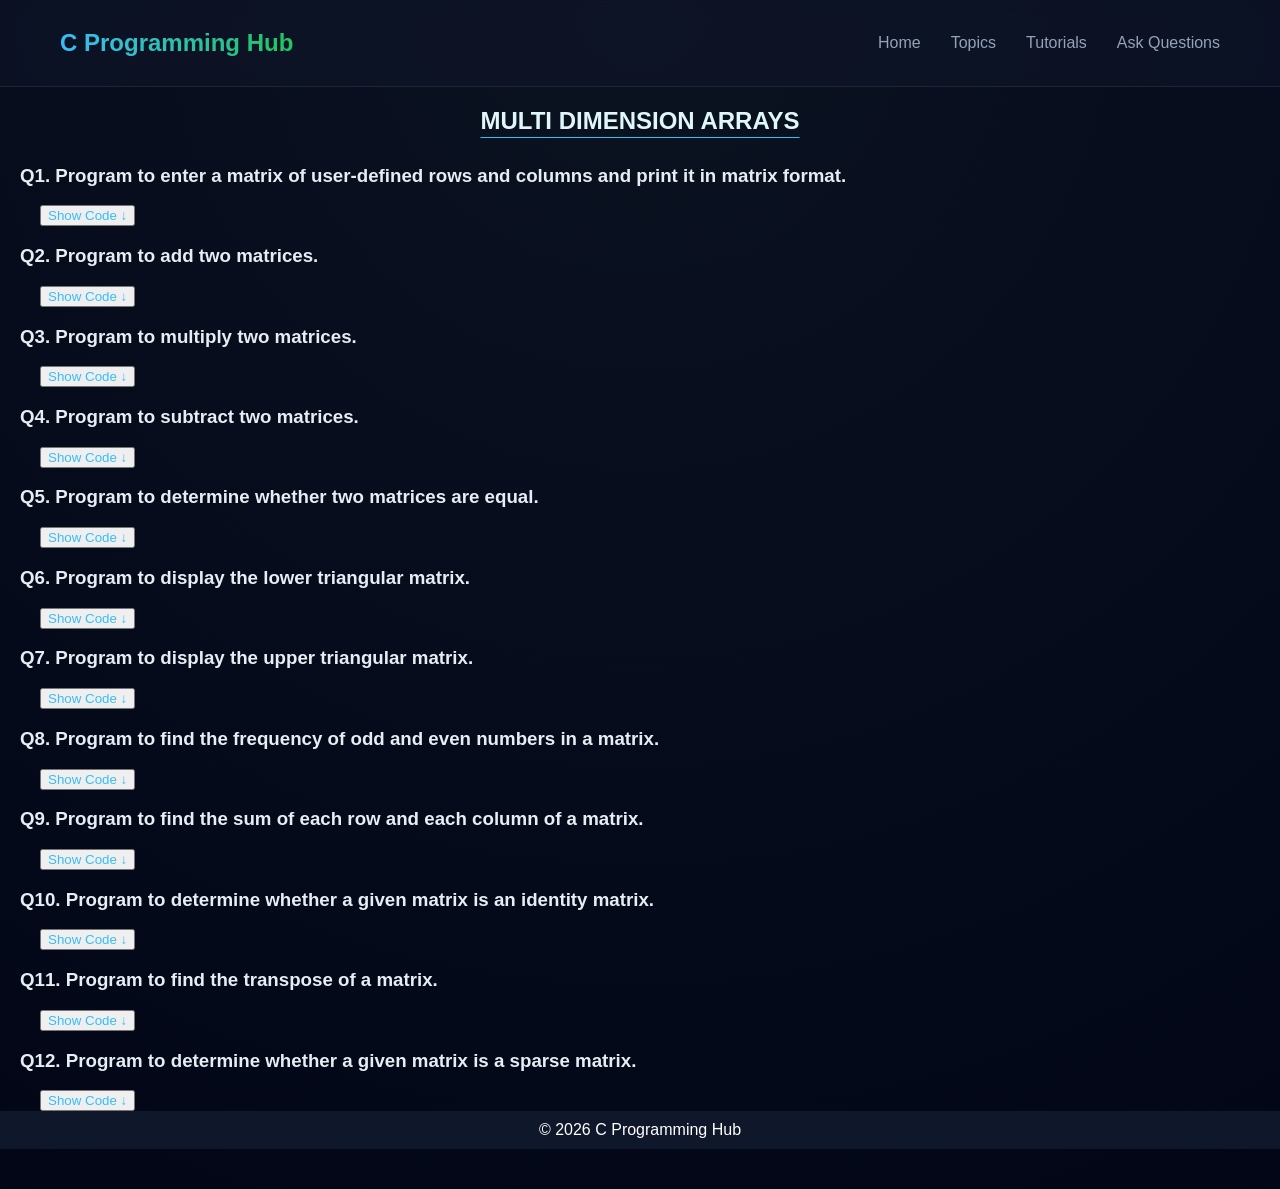
<file: multi_dimension_Array.html>
<!DOCTYPE html>
<html lang="en">
<head>
  <meta charset="UTF-8">
  <meta name="viewport" content="width=device-width, initial-scale=1.0">
  <title>C Programming Hub</title>
<link rel="stylesheet" href="style_c_site.css">
</head>
<body>

  <!-- Navbar -->
  <nav class="navbar">
    <h1>C Programming Hub</h1>
    <ul>
      <li><a href="home.html">Home</a></li>
      <li><a href="index.html">Topics</a></li>
      <li><a href="https://youtube.com/playlist?list=PLk05cwASVVZsVc37eoI49N4fgJGLnOxI2&si=zacrxO4BEJYDkRt3">Tutorials</a></li>
      <li><a href="ask.html">Ask Questions</a></li>
    </ul>
  </nav>

  <!-- Main Container -->
  <div class="main-container">
 <h2 style="color: #e0f7fa; text-align: center; margin-bottom: 25px; font-weight: 600;">
    MULTI DIMENSION ARRAYS
  </h2>
    <!-- Question Card 1 -->

<div class="ques-card">
  <h3>Q1. Program to enter a matrix of user-defined rows and columns and print it in matrix format.</h3>
  <button class="toggle-btn">Show Code ↓</button>

  <div class="code-output">

    <pre class="code-area">
#include &lt;iostream&gt;
using namespace std;

int main(){
    int x,y;
    cout&lt;&lt;"Size of Multi Dimension Array (x axis | y axis) :";
    cin&gt;&gt;x&gt;&gt;y;

    int arr[x][y];

    cout&lt;&lt;"ENTER ELEMENT OF ARRAY : ";
    for(int i=0;i&lt;x;i++){
        for(int j=0;j&lt;y;j++){
            cin&gt;&gt;arr[i][j];
        }
    }

    cout&lt;&lt;"ELEMENT OF ARRAY IN MATRIX FORMAT :\n";
    for(int i=0;i&lt;x;i++){
        for(int j=0;j&lt;y;j++){
            cout&lt;&lt;arr[i][j]&lt;&lt;"  ";
        }
        cout&lt;&lt;endl;
    }
}
</pre>

    <!-- Output Title -->
    <p class="output-title">OUTPUT</p>

<pre class="output-text">
Size of Multi Dimension Array (x axis | y axis) : 2 3
ENTER ELEMENT OF ARRAY : 1 2 3 4 5 6
ELEMENT OF ARRAY IN MATRIX FORMAT :
1  2  3
4  5  6
</pre>

  </div>
</div>
<div class="ques-card">
  <h3>Q2. Program to add two matrices.</h3>
  <button class="toggle-btn">Show Code ↓</button>

  <div class="code-output">

    <pre class="code-area">
#include &lt;iostream&gt;
using namespace std;

int main(){

    int arr[3][3]{{1,2,3},{4,5,6},{7,8,9}};
    int arr_2[3][3]{{10,11,12},{13,14,15},{16,17,18}};
    int sum[3][3];

    cout&lt;&lt;"Elements of matrix 1\n";
    for(int i=0;i&lt;3;i++){
        for(int j=0;j&lt;3;j++){
            cout&lt;&lt;"\t"&lt;&lt;arr[i][j]&lt;&lt;"  ";
        }
        cout&lt;&lt;endl;
    }

    cout&lt;&lt;endl&lt;&lt;endl;

    cout&lt;&lt;"Elements of matrix 2 \n";
    for(int i=0;i&lt;3;i++){
        for(int j=0;j&lt;3;j++){
            cout&lt;&lt;"\t"&lt;&lt;arr_2[i][j]&lt;&lt;"  ";
            sum[i][j]=arr[i][j]+arr_2[i][j];
        }
        cout&lt;&lt;endl;
    }

    cout&lt;&lt;"Sum of Both Matrix :\n";
    for(int i=0;i&lt;3;i++){
        for(int j=0;j&lt;3;j++){
            cout&lt;&lt;"\t"&lt;&lt;sum[i][j]&lt;&lt;"  ";
        }
        cout&lt;&lt;endl;
    }
}
</pre>

    <!-- Output Title -->
    <p class="output-title">OUTPUT</p>

<pre class="output-text">
Elements of matrix 1
    1  2  3
    4  5  6
    7  8  9

Elements of matrix 2
    10  11  12
    13  14  15
    16  17  18

Sum of Both Matrix :
    11  13  15
    17  19  21
    23  25  27
</pre>

  </div>
</div>
<div class="ques-card">
  <h3>Q3. Program to multiply two matrices.</h3>
  <button class="toggle-btn">Show Code ↓</button>

  <div class="code-output">

    <pre class="code-area">
#include &lt;iostream&gt;
using namespace std;

int main(){

    int arr[3][3]{{1,2,3},{4,5,6},{7,8,9}};
    int arr_2[3][3]{{10,11,12},{13,14,15},{16,17,18}};
    int multiply[3][3] = {0};

    cout&lt;&lt;"Elements of matrix 1\n";
    for(int i=0;i&lt;3;i++){
        for(int j=0;j&lt;3;j++){
            cout&lt;&lt;"\t"&lt;&lt;arr[i][j]&lt;&lt;"  ";
        }
        cout&lt;&lt;endl;
    }

    cout&lt;&lt;endl&lt;&lt;endl;

    cout&lt;&lt;"Elements of matrix 2\n";
    for(int i=0;i&lt;3;i++){
        for(int j=0;j&lt;3;j++){
            cout&lt;&lt;"\t"&lt;&lt;arr_2[i][j]&lt;&lt;"  ";
        }
        cout&lt;&lt;endl;
    }

    for(int i=0;i&lt;3;i++){
        for(int j=0;j&lt;3;j++){
            for(int k=0;k&lt;3;k++){
                multiply[i][j] += arr[i][k] * arr_2[k][j];
            }
        }
    }

    cout&lt;&lt;"Multiply of Both Matrix :\n";
    for(int i=0;i&lt;3;i++){
        for(int j=0;j&lt;3;j++){
            cout&lt;&lt;"\t"&lt;&lt;multiply[i][j]&lt;&lt;"  ";
        }
        cout&lt;&lt;endl;
    }
}
</pre>

    <!-- Output Title -->
    <p class="output-title">OUTPUT</p>

<pre class="output-text">
Elements of matrix 1
    1  2  3
    4  5  6
    7  8  9

Elements of matrix 2
    10  11  12
    13  14  15
    16  17  18

Multiply of Both Matrix :
    84  90  96
    201 216 231
    318 342 366
</pre>

  </div>
</div>

<div class="ques-card">
  <h3>Q4. Program to subtract two matrices.</h3>
  <button class="toggle-btn">Show Code ↓</button>

  <div class="code-output">

    <pre class="code-area">
#include &lt;iostream&gt;
using namespace std;

int main(){

    int arr[3][3]{{1,2,3},{4,5,6},{7,8,9}};
    int arr_2[3][3]{{10,11,12},{13,14,15},{16,17,18}};
    int Subract[3][3];

    cout&lt;&lt;"Elements of matrix 1\n";
    for(int i=0;i&lt;3;i++){
        for(int j=0;j&lt;3;j++){
            cout&lt;&lt;"\t"&lt;&lt;arr[i][j]&lt;&lt;"  ";
        }
        cout&lt;&lt;endl;
    }

    cout&lt;&lt;endl&lt;&lt;endl;

    cout&lt;&lt;"Elements of matrix 2 \n";
    for(int i=0;i&lt;3;i++){
        for(int j=0;j&lt;3;j++){
            cout&lt;&lt;"\t"&lt;&lt;arr_2[i][j]&lt;&lt;"  ";
            Subract[i][j] = arr_2[i][j] - arr[i][j];
        }
        cout&lt;&lt;endl;
    }

    cout&lt;&lt;"Subtraction of Both Matrix :\n";
    for(int i=0;i&lt;3;i++){
        for(int j=0;j&lt;3;j++){
            cout&lt;&lt;"\t"&lt;&lt;Subract[i][j]&lt;&lt;"  ";
        }
        cout&lt;&lt;endl;
    }
}
</pre>

    <!-- Output Title -->
    <p class="output-title">OUTPUT</p>

<pre class="output-text">
Elements of matrix 1
    1  2  3
    4  5  6
    7  8  9

Elements of matrix 2
    10  11  12
    13  14  15
    16  17  18

Subtraction of Both Matrix :
    9  9  9
    9  9  9
    9  9  9
</pre>

  </div>
</div>

<div class="ques-card">
  <h3>Q5. Program to determine whether two matrices are equal.</h3>
  <button class="toggle-btn">Show Code ↓</button>

  <div class="code-output">

    <pre class="code-area">
#include &lt;iostream&gt;
using namespace std;

int main(){

    int arr[3][3]{0};
    int arr_2[3][3]{0};
    int flag = true;

    cout&lt;&lt;"Enter elements of matrix 1 ";
    for(int i=0;i&lt;3;i++){
        for(int j=0;j&lt;3;j++){
            cin&gt;&gt;arr[i][j];
        }
    }

    cout&lt;&lt;"Enter elements of matrix 2 : ";
    for(int i=0;i&lt;3;i++){
        for(int j=0;j&lt;3;j++){
            cin&gt;&gt;arr_2[i][j];
        }
    }

    for(int i=0;i&lt;3;i++){
        for(int j=0;j&lt;3;j++){
            if(arr[i][j] != arr_2[i][j]){
                flag = false;
                break;
            }
        }
        if(!flag){
            break;
        }
    }

    if(flag) cout&lt;&lt;"BOTH ARE EQUAL";
    else cout&lt;&lt;"NOT EQUAL";
}
</pre>

    <!-- Output Title -->
    <p class="output-title">OUTPUT</p>

<pre class="output-text">
Enter elements of matrix 1 : 
1 2 3
4 5 6
7 8 9

Enter elements of matrix 2 :
1 2 3
4 5 6
7 8 9

BOTH ARE EQUAL
</pre>

  </div>
</div>
<div class="ques-card">
  <h3>Q6. Program to display the lower triangular matrix.</h3>
  <button class="toggle-btn">Show Code ↓</button>

  <div class="code-output">

    <pre class="code-area">
#include &lt;iostream&gt;
using namespace std;

int main(){

    int arr[3][3]{{1,2,3},{4,5,6},{7,8,9}};

    cout&lt;&lt;"Element Of Matrix :\n";
    for(int i=0;i&lt;3;i++){
        for(int j=0;j&lt;3;j++){
            cout&lt;&lt;arr[i][j]&lt;&lt;" ";
        }
        cout&lt;&lt;endl;
    }

    cout&lt;&lt;"Lower Triangular Matrix :\n";
    for(int i=0;i&lt;3;i++){
        for(int j=0;j&lt;3;j++){
            if(i &gt;= j)
                cout&lt;&lt;arr[i][j]&lt;&lt;" ";
            else
                cout&lt;&lt;"0 ";
        }
        cout&lt;&lt;endl;
    }
}
</pre>

    <!-- Output Title -->
    <p class="output-title">OUTPUT</p>

<pre class="output-text">
Element Of Matrix :
1 2 3
4 5 6
7 8 9

Lower Triangular Matrix :
1 0 0
4 5 0
7 8 9
</pre>

  </div>
</div>
<div class="ques-card">
  <h3>Q7. Program to display the upper triangular matrix.</h3>
  <button class="toggle-btn">Show Code ↓</button>

  <div class="code-output">

    <pre class="code-area">
#include &lt;iostream&gt;
using namespace std;

int main(){

    int arr[3][3]{{1,2,3},{4,5,6},{7,8,9}};

    cout&lt;&lt;"Element Of Matrix :\n";
    for(int i=0;i&lt;3;i++){
        for(int j=0;j&lt;3;j++){
            cout&lt;&lt;arr[i][j]&lt;&lt;" ";
        }
        cout&lt;&lt;endl;
    }

    cout&lt;&lt;"Upper Triangular Matrix :\n";
    for(int i=0;i&lt;3;i++){
        for(int j=0;j&lt;3;j++){
            if(i &lt;= j)
                cout&lt;&lt;arr[i][j]&lt;&lt;" ";
            else
                cout&lt;&lt;"0 ";
        }
        cout&lt;&lt;endl;
    }
}
</pre>

    <!-- Output Title -->
    <p class="output-title">OUTPUT</p>

<pre class="output-text">
Element Of Matrix :
1 2 3
4 5 6
7 8 9

Upper Triangular Matrix :
1 2 3
0 5 6
0 0 9
</pre>

  </div>
</div>

<div class="ques-card">
  <h3>Q8. Program to find the frequency of odd and even numbers in a matrix.</h3>
  <button class="toggle-btn">Show Code ↓</button>

  <div class="code-output">

    <pre class="code-area">
#include &lt;iostream&gt;
using namespace std;

int main(){

    int arr[3][3]{{1,2,3},{4,5,6},{7,8,9}};
    int odd_count = 0, even_count = 0;

    cout&lt;&lt;"Element Of Matrix :\n";
    for(int i=0;i&lt;3;i++){
        for(int j=0;j&lt;3;j++){
            cout&lt;&lt;arr[i][j]&lt;&lt;" ";
            if(arr[i][j] % 2 == 0)
                even_count++;
            else
                odd_count++;
        }
        cout&lt;&lt;endl;
    }

    cout&lt;&lt;"FREQUENCY OF ODD : "&lt;&lt;odd_count&lt;&lt;endl;
    cout&lt;&lt;"FREQUENCY OF EVEN : "&lt;&lt;even_count;
}
</pre>

    <!-- Output Title -->
    <p class="output-title">OUTPUT</p>

<pre class="output-text">
Element Of Matrix :
1 2 3
4 5 6
7 8 9

FREQUENCY OF ODD : 5
FREQUENCY OF EVEN : 4
</pre>

  </div>
</div>
<div class="ques-card">
  <h3>Q9. Program to find the sum of each row and each column of a matrix.</h3>
  <button class="toggle-btn">Show Code ↓</button>

  <div class="code-output">

    <pre class="code-area">
#include &lt;iostream&gt;
using namespace std;

int main(){

    int arr[3][3]{{1,2,3},{4,5,6},{7,8,9}};

    cout&lt;&lt;"Elements of matrix\n";
    for(int i=0;i&lt;3;i++){
        for(int j=0;j&lt;3;j++){
            cout&lt;&lt;"\t"&lt;&lt;arr[i][j]&lt;&lt;"  ";
        }
        cout&lt;&lt;endl;
    }

    // Row Sum
    for(int i=0;i&lt;3;i++){
        int sum = 0;
        for(int j=0;j&lt;3;j++){
            sum += arr[i][j];
        }
        cout&lt;&lt;"Sum Of Row "&lt;&lt;i+1&lt;&lt;" : "&lt;&lt;sum&lt;&lt;endl;
    }

    // Column Sum
    for(int j=0;j&lt;3;j++){
        int sum = 0;
        for(int i=0;i&lt;3;i++){
            sum += arr[i][j];
        }
        cout&lt;&lt;"Sum Of Column "&lt;&lt;j+1&lt;&lt;" : "&lt;&lt;sum&lt;&lt;endl;
    }
}
</pre>

    <!-- Output Title -->
    <p class="output-title">OUTPUT</p>

<pre class="output-text">
Elements of matrix
    1  2  3
    4  5  6
    7  8  9

Sum Of Row 1 : 6
Sum Of Row 2 : 15
Sum Of Row 3 : 24

Sum Of Column 1 : 12
Sum Of Column 2 : 15
Sum Of Column 3 : 18
</pre>

  </div>
</div>
<div class="ques-card">
  <h3>Q10. Program to determine whether a given matrix is an identity matrix.</h3>
  <button class="toggle-btn">Show Code ↓</button>

  <div class="code-output">

    <pre class="code-area">
#include &lt;iostream&gt;
using namespace std;

int main(){

    int arr[3][3]{{1,0,0},{0,1,0},{0,0,1}};

    cout&lt;&lt;"Matrix :\n";
    for(int i=0;i&lt;3;i++){
        for(int j=0;j&lt;3;j++){
            cout&lt;&lt;"\t"&lt;&lt;arr[i][j]&lt;&lt;"  ";
        }
        cout&lt;&lt;endl;
    }

    bool flag = true;

    for(int i=0;i&lt;3;i++){
        for(int j=0;j&lt;3;j++){
            if(i == j &amp;&amp; arr[i][j] != 1){
                flag = false;
            }
            if(i != j &amp;&amp; arr[i][j] != 0){
                flag = false;
            }
        }
    }

    if(flag)
        cout&lt;&lt;"Identity Matrix";
    else
        cout&lt;&lt;"Not Identity Matrix";
}
</pre>

    <!-- Output Title -->
    <p class="output-title">OUTPUT</p>

<pre class="output-text">
Matrix :
    1  0  0
    0  1  0
    0  0  1

Identity Matrix
</pre>

  </div>
</div>
<div class="ques-card">
  <h3>Q11. Program to find the transpose of a matrix.</h3>
  <button class="toggle-btn">Show Code ↓</button>

  <div class="code-output">

    <pre class="code-area">
#include &lt;iostream&gt;
using namespace std;

int main(){

    int x,y;
    cout&lt;&lt;"Size of Multi Dimension Array (x axis | y axis) :";
    cin&gt;&gt;x&gt;&gt;y;

    int arr[x][y], transpose[y][x];

    cout&lt;&lt;"ENTER ELEMENT OF ARRAY : ";
    for(int i=0;i&lt;x;i++){
        for(int j=0;j&lt;y;j++){
            cin&gt;&gt;arr[i][j];
            transpose[j][i] = arr[i][j];
        }
    }

    cout&lt;&lt;"Transpose Matrix :\n";
    for(int i=0;i&lt;y;i++){
        for(int j=0;j&lt;x;j++){
            cout&lt;&lt;transpose[i][j]&lt;&lt;"  ";
        }
        cout&lt;&lt;endl;
    }
}
</pre>

    <!-- Output Title -->
    <p class="output-title">OUTPUT</p>

<pre class="output-text">
Size of Multi Dimension Array (x axis | y axis) : 2 3
ENTER ELEMENT OF ARRAY : 1 2 3 4 5 6

Transpose Matrix :
1  4
2  5
3  6
</pre>

  </div>
</div>
<div class="ques-card">
  <h3>Q12. Program to determine whether a given matrix is a sparse matrix.</h3>
  <button class="toggle-btn">Show Code ↓</button>

  <div class="code-output">

    <pre class="code-area">
#include &lt;iostream&gt;
using namespace std;

int main(){

    int x,y;
    cout&lt;&lt;"Size of Multi Dimension Array (x axis | y axis) :";
    cin&gt;&gt;x&gt;&gt;y;

    int arr[x][y], count = 0;

    cout&lt;&lt;"ENTER ELEMENT OF ARRAY : ";
    for(int i=0;i&lt;x;i++){
        for(int j=0;j&lt;y;j++){
            cin&gt;&gt;arr[i][j];
            if(arr[i][j] == 0)
                count++;
        }
    }

    cout&lt;&lt;"Elements of matrix :\n";
    for(int i=0;i&lt;x;i++){
        for(int j=0;j&lt;y;j++){
            cout&lt;&lt;"\t"&lt;&lt;arr[i][j]&lt;&lt;"  ";
        }
        cout&lt;&lt;endl;
    }

    if(count &gt; (x * y)/2)
        cout&lt;&lt;"It is a Sparse Matrix";
    else
        cout&lt;&lt;"It is not a Sparse Matrix";
}
</pre>

    <!-- Output Title -->
    <p class="output-title">OUTPUT</p>

<pre class="output-text">
Size of Multi Dimension Array (x axis | y axis) : 3 3
ENTER ELEMENT OF ARRAY : 
1 0 0
0 0 2
0 0 0

Elements of matrix :
    1  0  0
    0  0  2
    0  0  0

It is a Sparse Matrix
</pre>

  </div>
</div>




  <!-- Footer -->
  <footer>
    © 2026 C Programming Hub
  </footer>



















  </div>
  <script>
    const toggleButtons = document.querySelectorAll('.toggle-btn');

    toggleButtons.forEach(btn => {
      btn.addEventListener('click', () => {
        const card = btn.parentElement;
        card.classList.toggle('active');
        const output = card.querySelector('.code-output');

        if(card.classList.contains('active')) {
          output.style.display = 'flex';
          btn.textContent = "Hide Code ↑";
        } else {
          output.style.display = 'none';
          btn.textContent = "Show Code ↓";
        }
      });
    });
  </script>
</body>
</html>



    <!-- Questions Section -->
</file>
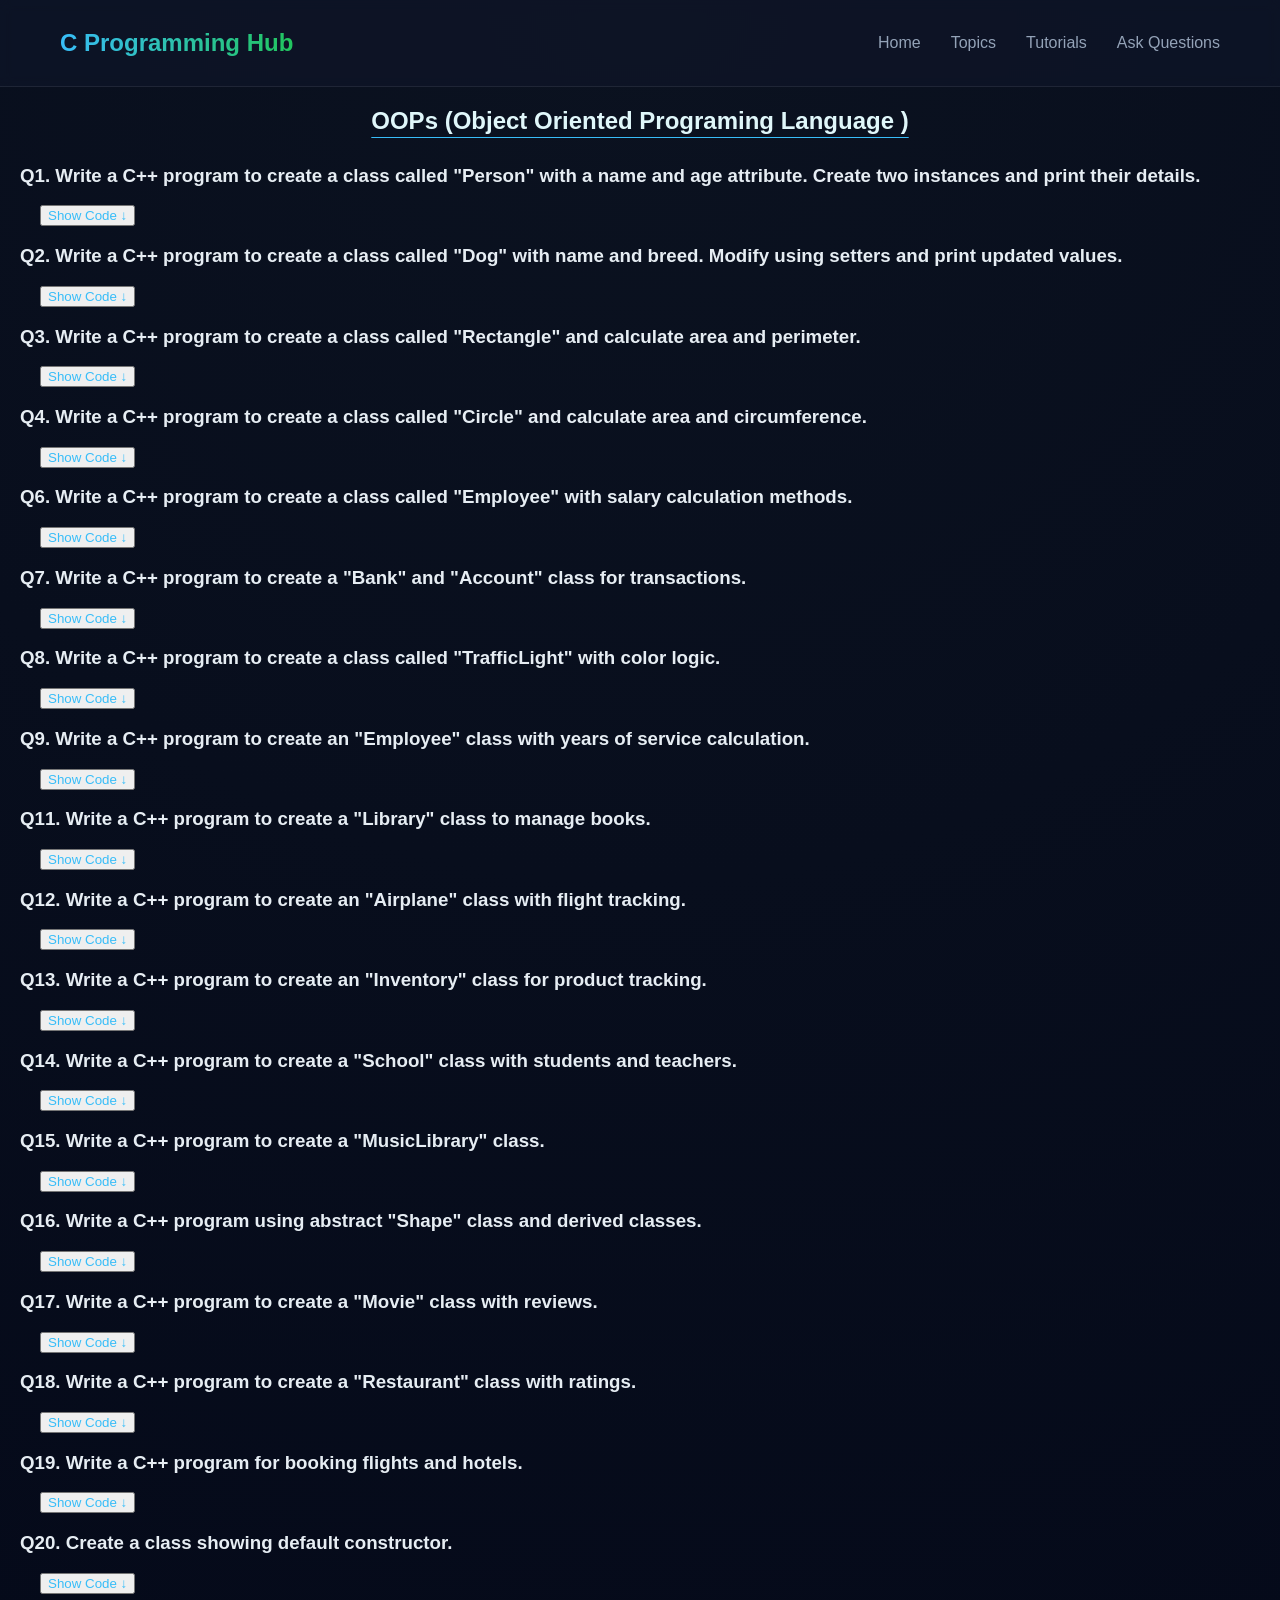
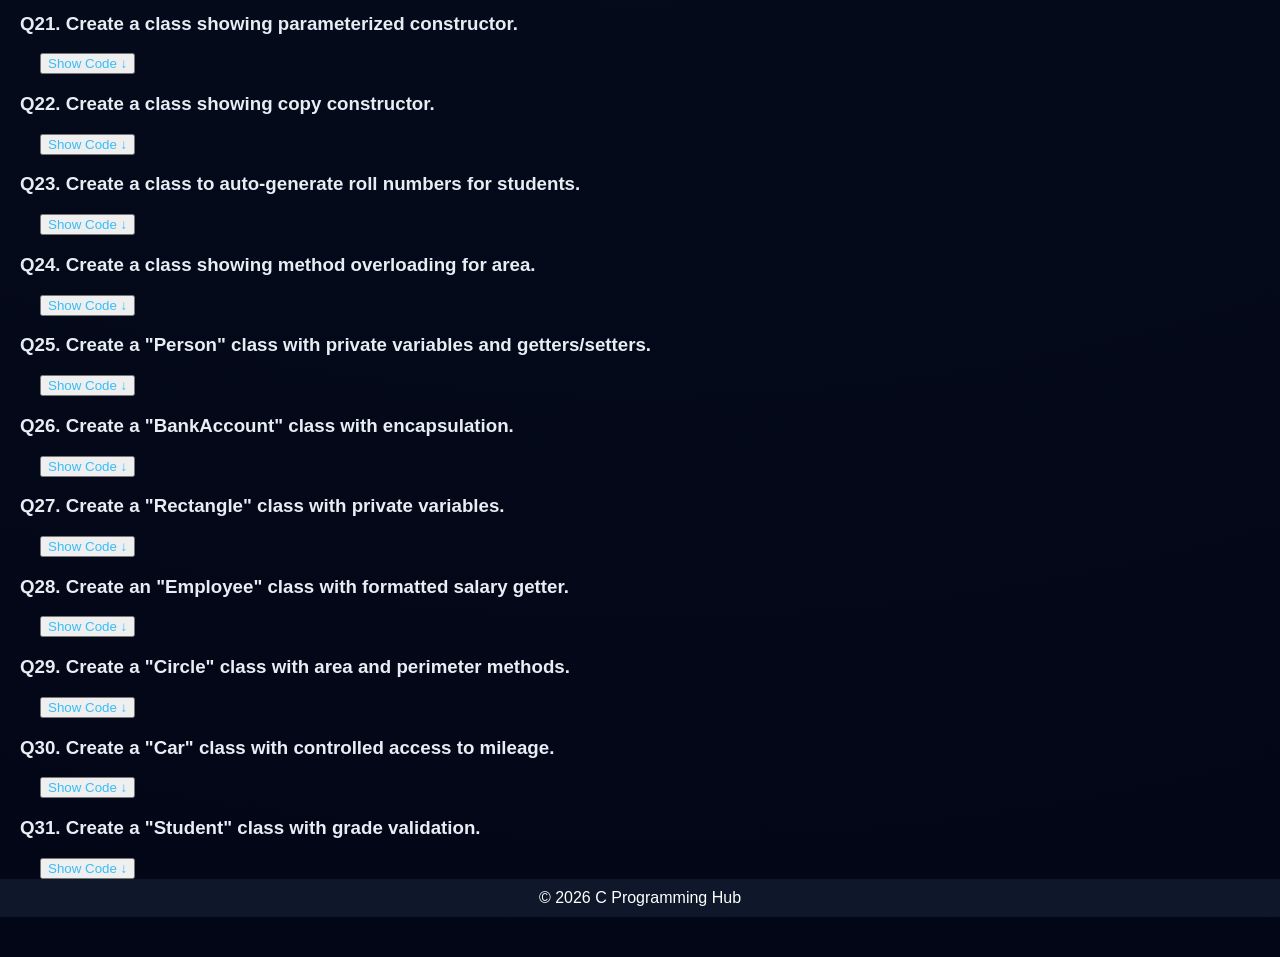
<file: opp.html>
<!DOCTYPE html>
<html lang="en">
<head>
  <meta charset="UTF-8">
  <meta name="viewport" content="width=device-width, initial-scale=1.0">
  <title>C Programming Hub</title>
<link rel="stylesheet" href="style_c_site.css">
</head>
<body>

  <!-- Navbar -->
  <nav class="navbar">
    <h1>C Programming Hub</h1>
    <ul>
      <li><a href="home.html">Home</a></li>
      <li><a href="index.html">Topics</a></li>
      <li><a href="https://youtube.com/playlist?list=PLk05cwASVVZsVc37eoI49N4fgJGLnOxI2&si=zacrxO4BEJYDkRt3">Tutorials</a></li>
      <li><a href="ask.html">Ask Questions</a></li>
    </ul>
  </nav>

  <!-- Main Container -->
  <div class="main-container">
 <h2 style="color: #e0f7fa; text-align: center; margin-bottom: 25px; font-weight: 600;">
    OOPs (Object Oriented Programing Language )
  </h2>
    <!-- Question Card 1 -->
















<div class="ques-card">
  <h3>Q1. Write a C++ program to create a class called "Person" with a name and age attribute. Create two instances and print their details.</h3>
  
  <button class="toggle-btn">Show Code ↓</button>

  <div class="code-output">
    
    <pre class="code-area">
#include &lt;iostream&gt;
#include &lt;cstring&gt;
using namespace std;

class person{
    public :
    char name[25];
    int age;
};

int main() {
    person p1,p2;

    strcpy(p1.name, "Vansh");
    strcpy(p2.name, "Vasu");

    p1.age=18;
    p2.age=19;

    cout&lt;&lt;"PERSON 1 : \t"&lt;&lt;p1.name&lt;&lt;" "&lt;&lt;p1.age;
    cout&lt;&lt;"\nPERSON 2 : \t"&lt;&lt;p2.name&lt;&lt;" "&lt;&lt;p2.age;
}
    </pre>

    <p class="output-title">OUTPUT</p>

    <pre class="output-text">
PERSON 1 :    Vansh 18
PERSON 2 :    Vasu 19
    </pre>

  </div>
</div>



<div class="ques-card">
  <h3>Q2. Write a C++ program to create a class called "Dog" with name and breed. Modify using setters and print updated values.</h3>
  
  <button class="toggle-btn">Show Code ↓</button>

  <div class="code-output">
    
    <pre class="code-area">
#include &lt;iostream&gt;
#include &lt;cstring&gt;
using namespace std;

class Dog{
    char name[25];
    char breed[25];

public:
    void setName(const char n[]){
        strcpy(name, n);
    }

    void setBreed(const char b[]){
        strcpy(breed, b);
    }

    void display(){
        cout &lt;&lt; "Name: " &lt;&lt; name &lt;&lt; " | Breed: " &lt;&lt; breed &lt;&lt; endl;
    }
};

int main() {
    Dog d1, d2;

    d1.setName("Tommy");
    d1.setBreed("Labrador");

    d2.setName("Rocky");
    d2.setBreed("Pug");

    cout &lt;&lt; "DOG 1 : ";
    d1.display();

    cout &lt;&lt; "DOG 2 : ";
    d2.display();
}
    </pre>

    <p class="output-title">OUTPUT</p>

    <pre class="output-text">
DOG 1 : Name: Tommy | Breed: Labrador
DOG 2 : Name: Rocky | Breed: Pug
    </pre>

  </div>
</div><div class="ques-card">
  <h3>Q3. Write a C++ program to create a class called "Rectangle" and calculate area and perimeter.</h3>
  
  <button class="toggle-btn">Show Code ↓</button>
  <div class="code-output">
    
    <pre class="code-area">
#include &lt;iostream&gt;
using namespace std;

class Rectangle {
    int length, width;

public:
    void setValues(int l, int w) {
        length = l;
        width = w;
    }

    int area() {
        return length * width;
    }

    int perimeter() {
        return 2 * (length + width);
    }

    void display() {
        cout &lt;&lt; "Area: " &lt;&lt; area() &lt;&lt; endl;
        cout &lt;&lt; "Perimeter: " &lt;&lt; perimeter() &lt;&lt; endl;
    }
};

int main() {
    Rectangle r;
    r.setValues(10, 5);
    r.display();
}
    </pre>

    <p class="output-title">OUTPUT</p>
    <pre class="output-text">
Area: 50
Perimeter: 30
    </pre>

  </div>
</div>


<div class="ques-card">
  <h3>Q4. Write a C++ program to create a class called "Circle" and calculate area and circumference.</h3>
  
  <button class="toggle-btn">Show Code ↓</button>
  <div class="code-output">
    
    <pre class="code-area">
#include &lt;iostream&gt;
using namespace std;

class Circle {
    float radius;

public:
    void setRadius(float r) {
        radius = r;
    }

    float area() {
        return 3.14 * radius * radius;
    }

    float circumference() {
        return 2 * 3.14 * radius;
    }

    void display() {
        cout &lt;&lt; "Area: " &lt;&lt; area() &lt;&lt; endl;
        cout &lt;&lt; "Circumference: " &lt;&lt; circumference() &lt;&lt; endl;
    }
};

int main() {
    Circle c;
    c.setRadius(7);
    c.display();
}
    </pre>

    <p class="output-title">OUTPUT</p>
    <pre class="output-text">
Area: 153.86
Circumference: 43.96
    </pre>

  </div>
</div>


<div class="ques-card">
  <h3>Q6. Write a C++ program to create a class called "Employee" with salary calculation methods.</h3>
  
  <button class="toggle-btn">Show Code ↓</button>
  <div class="code-output">
    
    <pre class="code-area">
#include &lt;iostream&gt;
#include &lt;string&gt;
using namespace std;

class Employee {
    string name;
    float basic, hra, da, totalSalary;

public:
    void setDetails(string n, float b) {
        name = n;
        basic = b;
    }

    void calculateSalary() {
        hra = 0.20 * basic;
        da  = 0.10 * basic;
        totalSalary = basic + hra + da;
    }

    void display() {
        cout &lt;&lt; "Name: " &lt;&lt; name &lt;&lt; endl;
        cout &lt;&lt; "Basic Salary: " &lt;&lt; basic &lt;&lt; endl;
        cout &lt;&lt; "Total Salary: " &lt;&lt; totalSalary &lt;&lt; endl;
    }
};

int main() {
    Employee e;

    e.setDetails("Vansh", 20000);
    e.calculateSalary();
    e.display();
}
    </pre>

    <p class="output-title">OUTPUT</p>
    <pre class="output-text">
Name: Vansh
Basic Salary: 20000
Total Salary: 26000
    </pre>

  </div>
</div>
<div class="ques-card">
  <h3>Q7. Write a C++ program to create a "Bank" and "Account" class for transactions.</h3>
  
  <button class="toggle-btn">Show Code ↓</button>
  <div class="code-output">
    
    <pre class="code-area">
#include &lt;iostream&gt;
#include &lt;string&gt;
using namespace std;

class Account {
    string name;
    int accNo;
    float balance;

public:
    void setDetails(string n, int a, float b) {
        name = n;
        accNo = a;
        balance = b;
    }

    void deposit(float amt) {
        balance += amt;
        cout &lt;&lt; "Deposited: " &lt;&lt; amt &lt;&lt; endl;
    }

    void withdraw(float amt) {
        if(amt &lt;= balance) {
            balance -= amt;
            cout &lt;&lt; "Withdrawn: " &lt;&lt; amt &lt;&lt; endl;
        } else {
            cout &lt;&lt; "Insufficient Balance\n";
        }
    }

    void display() {
        cout &lt;&lt; "Name: " &lt;&lt; name &lt;&lt; endl;
        cout &lt;&lt; "Account No: " &lt;&lt; accNo &lt;&lt; endl;
        cout &lt;&lt; "Balance: " &lt;&lt; balance &lt;&lt; endl;
    }
};

class Bank {
public:
    void performTransaction(Account &a) {
        a.deposit(1000);
        a.withdraw(500);
    }
};

int main() {
    Account a1;
    Bank b;

    a1.setDetails("Vansh", 101, 5000);

    cout &lt;&lt; "Before Transaction:\n";
    a1.display();

    b.performTransaction(a1);

    cout &lt;&lt; "\nAfter Transaction:\n";
    a1.display();
}
    </pre>

    <p class="output-title">OUTPUT</p>
    <pre class="output-text">
Before Transaction:
Name: Vansh
Account No: 101
Balance: 5000
Deposited: 1000
Withdrawn: 500

After Transaction:
Name: Vansh
Account No: 101
Balance: 5500
    </pre>

  </div>
</div>


<div class="ques-card">
  <h3>Q8. Write a C++ program to create a class called "TrafficLight" with color logic.</h3>
  
  <button class="toggle-btn">Show Code ↓</button>
  <div class="code-output">
    
    <pre class="code-area">
#include &lt;iostream&gt;
#include &lt;string&gt;
using namespace std;

class TrafficLight {
    string color;

public:
    void setColor(string c) {
        color = c;
    }

    void checkSignal() {
        if(color == "red")
            cout &lt;&lt; "STOP\n";
        else if(color == "yellow")
            cout &lt;&lt; "READY\n";
        else if(color == "green")
            cout &lt;&lt; "GO\n";
        else
            cout &lt;&lt; "Invalid Color\n";
    }
};

int main() {
    TrafficLight t;

    t.setColor("red");
    t.checkSignal();

    t.setColor("yellow");
    t.checkSignal();

    t.setColor("green");
    t.checkSignal();
}
    </pre>

    <p class="output-title">OUTPUT</p>
    <pre class="output-text">
STOP
READY
GO
    </pre>

  </div>
</div>


<div class="ques-card">
  <h3>Q9. Write a C++ program to create an "Employee" class with years of service calculation.</h3>
  
  <button class="toggle-btn">Show Code ↓</button>
  <div class="code-output">
    
    <pre class="code-area">
#include &lt;iostream&gt;
#include &lt;string&gt;
using namespace std;

class Employee {
    string name;
    int joiningYear;
    int currentYear;

public:
    void setData(string n, int j, int c) {
        name = n;
        joiningYear = j;
        currentYear = c;
    }

    int calculateService() {
        return currentYear - joiningYear;
    }

    void display() {
        cout &lt;&lt; "Name: " &lt;&lt; name &lt;&lt; endl;
        cout &lt;&lt; "Years of Service: " &lt;&lt; calculateService() &lt;&lt; endl;
    }
};

int main() {
    Employee e;

    e.setData("Vansh", 2020, 2025);
    e.display();
}
    </pre>

    <p class="output-title">OUTPUT</p>
    <pre class="output-text">
Name: Vansh
Years of Service: 5
    </pre>

  </div>
</div>


<div class="ques-card">
  <h3>Q11. Write a C++ program to create a "Library" class to manage books.</h3>
  
  <button class="toggle-btn">Show Code ↓</button>
  <div class="code-output">
    
    <pre class="code-area">
#include &lt;iostream&gt;
#include &lt;string&gt;
using namespace std;

class Library {
    string book[5];
    int count;

public:
    Library() {
        count = 0;
    }

    void addBook(string b) {
        if(count &lt; 5) {
            book[count] = b;
            count++;
        } else {
            cout &lt;&lt; "Library Full\n";
        }
    }

    void displayBooks() {
        cout &lt;&lt; "Books in Library:\n";
        for(int i = 0; i &lt; count; i++) {
            cout &lt;&lt; i+1 &lt;&lt; ". " &lt;&lt; book[i] &lt;&lt; endl;
        }
    }
};

int main() {
    Library lib;

    lib.addBook("C++ Basics");
    lib.addBook("OOP Concepts");
    lib.addBook("Data Structures");

    lib.displayBooks();
}
    </pre>

    <p class="output-title">OUTPUT</p>
    <pre class="output-text">
Books in Library:
1. C++ Basics
2. OOP Concepts
3. Data Structures
    </pre>

  </div>
</div>


<div class="ques-card">
  <h3>Q12. Write a C++ program to create an "Airplane" class with flight tracking.</h3>
  
  <button class="toggle-btn">Show Code ↓</button>
  <div class="code-output">
    
    <pre class="code-area">
#include &lt;iostream&gt;
#include &lt;string&gt;
using namespace std;

class Airplane {
    string flightNo;
    string destination;
    string status;

public:
    void setDetails(string f, string d, string s) {
        flightNo = f;
        destination = d;
        status = s;
    }

    void updateStatus(string s) {
        status = s;
    }

    void display() {
        cout &lt;&lt; "Flight No: " &lt;&lt; flightNo &lt;&lt; endl;
        cout &lt;&lt; "Destination: " &lt;&lt; destination &lt;&lt; endl;
        cout &lt;&lt; "Status: " &lt;&lt; status &lt;&lt; endl;
    }
};

int main() {
    Airplane a;

    a.setDetails("AI101", "Delhi", "On Time");

    cout &lt;&lt; "Before Update:\n";
    a.display();

    a.updateStatus("Delayed");

    cout &lt;&lt; "\nAfter Update:\n";
    a.display();
}
    </pre>

    <p class="output-title">OUTPUT</p>
    <pre class="output-text">
Before Update:
Flight No: AI101
Destination: Delhi
Status: On Time

After Update:
Flight No: AI101
Destination: Delhi
Status: Delayed
    </pre>

  </div>
</div>

<div class="ques-card">
  <h3>Q13. Write a C++ program to create an "Inventory" class for product tracking.</h3>
  <button class="toggle-btn">Show Code ↓</button>
  <div class="code-output">
    <pre class="code-area">
#include &lt;iostream&gt;
#include &lt;string&gt;
using namespace std;

class Inventory {
    string productName;
    int quantity;
    float price;

public:
    void setDetails(string n, int q, float p) {
        productName = n;
        quantity = q;
        price = p;
    }

    void updateStock(int q) {
        quantity += q;
    }

    void display() {
        cout &lt;&lt; "Product: " &lt;&lt; productName &lt;&lt; endl;
        cout &lt;&lt; "Quantity: " &lt;&lt; quantity &lt;&lt; endl;
        cout &lt;&lt; "Price: " &lt;&lt; price &lt;&lt; endl;
    }
};

int main() {
    Inventory item;

    item.setDetails("Laptop", 10, 50000);

    cout &lt;&lt; "Before Update:\n";
    item.display();

    item.updateStock(5);

    cout &lt;&lt; "\nAfter Update:\n";
    item.display();
}
    </pre>

    <p class="output-title">OUTPUT</p>
    <pre class="output-text">
Before Update:
Product: Laptop
Quantity: 10
Price: 50000

After Update:
Product: Laptop
Quantity: 15
Price: 50000
    </pre>
  </div>
</div>


<div class="ques-card">
  <h3>Q14. Write a C++ program to create a "School" class with students and teachers.</h3>
  <button class="toggle-btn">Show Code ↓</button>
  <div class="code-output">
    <pre class="code-area">
#include &lt;iostream&gt;
#include &lt;string&gt;
using namespace std;

class School {
    string students[5];
    string teachers[5];
    int sCount, tCount;

public:
    School() {
        sCount = 0;
        tCount = 0;
    }

    void addStudent(string s) {
        if(sCount &lt; 5) students[sCount++] = s;
    }

    void addTeacher(string t) {
        if(tCount &lt; 5) teachers[tCount++] = t;
    }

    void display() {
        cout &lt;&lt; "Students:\n";
        for(int i = 0; i &lt; sCount; i++)
            cout &lt;&lt; i+1 &lt;&lt; ". " &lt;&lt; students[i] &lt;&lt; endl;

        cout &lt;&lt; "\nTeachers:\n";
        for(int i = 0; i &lt; tCount; i++)
            cout &lt;&lt; i+1 &lt;&lt; ". " &lt;&lt; teachers[i] &lt;&lt; endl;
    }
};

int main() {
    School sc;

    sc.addStudent("Vansh");
    sc.addStudent("Aman");

    sc.addTeacher("Mr. Sharma");
    sc.addTeacher("Ms. Gupta");

    sc.display();
}
    </pre>

    <p class="output-title">OUTPUT</p>
    <pre class="output-text">
Students:
1. Vansh
2. Aman

Teachers:
1. Mr. Sharma
2. Ms. Gupta
    </pre>
  </div>
</div>


<div class="ques-card">
  <h3>Q15. Write a C++ program to create a "MusicLibrary" class.</h3>
  <button class="toggle-btn">Show Code ↓</button>
  <div class="code-output">
    <pre class="code-area">
#include &lt;iostream&gt;
#include &lt;string&gt;
using namespace std;

class MusicLibrary {
    string songs[5];
    int count;

public:
    MusicLibrary() { count = 0; }

    void addSong(string s) {
        if(count &lt; 5) songs[count++] = s;
    }

    void displaySongs() {
        cout &lt;&lt; "Songs in Library:\n";
        for(int i = 0; i &lt; count; i++)
            cout &lt;&lt; i+1 &lt;&lt; ". " &lt;&lt; songs[i] &lt;&lt; endl;
    }
};

int main() {
    MusicLibrary m;

    m.addSong("Shape of You");
    m.addSong("Believer");
    m.addSong("Perfect");

    m.displaySongs();
}
    </pre>

    <p class="output-title">OUTPUT</p>
    <pre class="output-text">
Songs in Library:
1. Shape of You
2. Believer
3. Perfect
    </pre>
  </div>
</div>


<div class="ques-card">
  <h3>Q16. Write a C++ program using abstract "Shape" class and derived classes.</h3>
  <button class="toggle-btn">Show Code ↓</button>
  <div class="code-output">
    <pre class="code-area">
#include &lt;iostream&gt;
using namespace std;

class Shape {
public:
    virtual void area() = 0;
};

class Circle : public Shape {
    float r;
public:
    Circle(float radius) { r = radius; }

    void area() {
        cout &lt;&lt; "Area of Circle: " &lt;&lt; 3.14 * r * r &lt;&lt; endl;
    }
};

class Rectangle : public Shape {
    float l, b;
public:
    Rectangle(float length, float breadth) {
        l = length;
        b = breadth;
    }

    void area() {
        cout &lt;&lt; "Area of Rectangle: " &lt;&lt; l * b &lt;&lt; endl;
    }
};

int main() {
    Shape *s;
    Circle c(5);
    Rectangle r(4, 6);

    s = &c;
    s->area();

    s = &r;
    s->area();
}
    </pre>

    <p class="output-title">OUTPUT</p>
    <pre class="output-text">
Area of Circle: 78.5
Area of Rectangle: 24
    </pre>
  </div>
</div>


<div class="ques-card">
  <h3>Q17. Write a C++ program to create a "Movie" class with reviews.</h3>
  <button class="toggle-btn">Show Code ↓</button>
  <div class="code-output">
    <pre class="code-area">
#include &lt;iostream&gt;
#include &lt;string&gt;
using namespace std;

class Movie {
    string name;
    string reviews[5];
    int count;

public:
    Movie(string n) {
        name = n;
        count = 0;
    }

    void addReview(string r) {
        if (count &lt; 5) reviews[count++] = r;
    }

    void displayReviews() {
        cout &lt;&lt; "Movie: " &lt;&lt; name &lt;&lt; endl;
        cout &lt;&lt; "Reviews:\n";
        for (int i = 0; i &lt; count; i++)
            cout &lt;&lt; i + 1 &lt;&lt; ". " &lt;&lt; reviews[i] &lt;&lt; endl;
    }
};

int main() {
    Movie m("Inception");

    m.addReview("Excellent movie!");
    m.addReview("Mind-blowing concept");
    m.addReview("Great visuals");

    m.displayReviews();
}
    </pre>

    <p class="output-title">OUTPUT</p>
    <pre class="output-text">
Movie: Inception
Reviews:
1. Excellent movie!
2. Mind-blowing concept
3. Great visuals
    </pre>
  </div>
</div>


<div class="ques-card">
  <h3>Q18. Write a C++ program to create a "Restaurant" class with ratings.</h3>
  <button class="toggle-btn">Show Code ↓</button>
  <div class="code-output">
    <pre class="code-area">
#include &lt;iostream&gt;
#include &lt;string&gt;
using namespace std;

class Restaurant {
    string name;
    int ratings[5];
    int count;

public:
    Restaurant(string n) {
        name = n;
        count = 0;
    }

    void addRating(int r) {
        if (count &lt; 5) ratings[count++] = r;
    }

    void displayRatings() {
        cout &lt;&lt; "Restaurant: " &lt;&lt; name &lt;&lt; endl;
        cout &lt;&lt; "Ratings:\n";
        for (int i = 0; i &lt; count; i++)
            cout &lt;&lt; i + 1 &lt;&lt; ". " &lt;&lt; ratings[i] &lt;&lt; endl;
    }

    void averageRating() {
        int sum = 0;
        for (int i = 0; i &lt; count; i++) sum += ratings[i];
        cout &lt;&lt; "Average Rating: " &lt;&lt; (float)sum / count &lt;&lt; endl;
    }
};

int main() {
    Restaurant r("Dominos");

    r.addRating(5);
    r.addRating(4);
    r.addRating(3);

    r.displayRatings();
    r.averageRating();
}
    </pre>

    <p class="output-title">OUTPUT</p>
    <pre class="output-text">
Restaurant: Dominos
Ratings:
1. 5
2. 4
3. 3
Average Rating: 4
    </pre>
  </div>
</div>


<div class="ques-card">
  <h3>Q19. Write a C++ program for booking flights and hotels.</h3>
  <button class="toggle-btn">Show Code ↓</button>
  <div class="code-output">
    <pre class="code-area">
#include &lt;iostream&gt;
#include &lt;string&gt;
using namespace std;

class Booking {
    string name;
    int seats;
    int rooms;

public:
    Booking(string n) {
        name = n;
        seats = 0;
        rooms = 0;
    }

    void bookFlight(int s) {
        seats = s;
        cout &lt;&lt; seats &lt;&lt; " flight seat(s) booked successfully.\n";
    }

    void bookHotel(int r) {
        rooms = r;
        cout &lt;&lt; rooms &lt;&lt; " hotel room(s) booked successfully.\n";
    }

    void displayDetails() {
        cout &lt;&lt; "\nCustomer Name: " &lt;&lt; name &lt;&lt; endl;
        cout &lt;&lt; "Flight Seats Booked: " &lt;&lt; seats &lt;&lt; endl;
        cout &lt;&lt; "Hotel Rooms Booked: " &lt;&lt; rooms &lt;&lt; endl;
    }
};

int main() {
    Booking b("Vansh");

    b.bookFlight(2);
    b.bookHotel(1);

    b.displayDetails();
}
    </pre>

    <p class="output-title">OUTPUT</p>
    <pre class="output-text">
2 flight seat(s) booked successfully.
1 hotel room(s) booked successfully.

Customer Name: Vansh
Flight Seats Booked: 2
Hotel Rooms Booked: 1
    </pre>
  </div>
</div>


<div class="ques-card">
  <h3>Q20. Create a class showing default constructor.</h3>
  <button class="toggle-btn">Show Code ↓</button>
  <div class="code-output">
    <pre class="code-area">
#include &lt;iostream&gt;
#include &lt;string&gt;
using namespace std;

class Student {
    string name;
    int age;

public:
    Student() {
        name = "Unknown";
        age = 0;
        cout &lt;&lt; "Default Constructor Called\n";
    }

    void display() {
        cout &lt;&lt; "Name: " &lt;&lt; name &lt;&lt; endl;
        cout &lt;&lt; "Age: " &lt;&lt; age &lt;&lt; endl;
    }
};

int main() {
    Student s;
    s.display();
}
    </pre>

    <p class="output-title">OUTPUT</p>
    <pre class="output-text">
Default Constructor Called
Name: Unknown
Age: 0
    </pre>
  </div>
</div>

<div class="ques-card">
  <h3>Q21. Create a class showing parameterized constructor.</h3>
  <button class="toggle-btn">Show Code ↓</button>
  <div class="code-output">
    <pre class="code-area">
#include &lt;iostream&gt;
#include &lt;string&gt;
using namespace std;

class Student {
    string name;
    int age;

public:
    Student(string n, int a) {
        name = n;
        age = a;
        cout &lt;&lt; "Parameterized Constructor Called" &lt;&lt; endl;
    }

    void display() {
        cout &lt;&lt; "Name: " &lt;&lt; name &lt;&lt; endl;
        cout &lt;&lt; "Age: " &lt;&lt; age &lt;&lt; endl;
    }
};

int main() {
    Student s("Vansh", 18);
    s.display();
}
    </pre>

    <p class="output-title">OUTPUT</p>
    <pre class="output-text">
Parameterized Constructor Called
Name: Vansh
Age: 18
    </pre>
  </div>
</div>


<div class="ques-card">
  <h3>Q22. Create a class showing copy constructor.</h3>
  <button class="toggle-btn">Show Code ↓</button>
  <div class="code-output">
    <pre class="code-area">
#include &lt;iostream&gt;
#include &lt;string&gt;
using namespace std;

class Student {
    string name;
    int age;

public:
    Student(string n, int a) {
        name = n;
        age = a;
    }

    Student(const Student &s) {
        name = s.name;
        age = s.age;
        cout &lt;&lt; "Copy Constructor Called" &lt;&lt; endl;
    }

    void display() {
        cout &lt;&lt; "Name: " &lt;&lt; name &lt;&lt; endl;
        cout &lt;&lt; "Age: " &lt;&lt; age &lt;&lt; endl;
    }
};

int main() {
    Student s1("Vansh", 18);
    Student s2 = s1;

    s2.display();
}
    </pre>

    <p class="output-title">OUTPUT</p>
    <pre class="output-text">
Copy Constructor Called
Name: Vansh
Age: 18
    </pre>
  </div>
</div>


<div class="ques-card">
  <h3>Q23. Create a class to auto-generate roll numbers for students.</h3>
  <button class="toggle-btn">Show Code ↓</button>
  <div class="code-output">
    <pre class="code-area">
#include &lt;iostream&gt;
#include &lt;string&gt;
using namespace std;

class Student {
    string name;
    int rollNo;
    static int counter;

public:
    Student(string n) {
        name = n;
        counter++;
        rollNo = counter;
    }

    void display() {
        cout &lt;&lt; "Name: " &lt;&lt; name &lt;&lt; endl;
        cout &lt;&lt; "Roll No: " &lt;&lt; rollNo &lt;&lt; endl;
    }
};

int Student::counter = 0;

int main() {
    Student s1("Vansh"), s2("Rahul"), s3("Aman");

    s1.display(); cout &lt;&lt; endl;
    s2.display(); cout &lt;&lt; endl;
    s3.display();
}
    </pre>

    <p class="output-title">OUTPUT</p>
    <pre class="output-text">
Name: Vansh
Roll No: 1

Name: Rahul
Roll No: 2

Name: Aman
Roll No: 3
    </pre>
  </div>
</div>


<div class="ques-card">
  <h3>Q24. Create a class showing method overloading for area.</h3>
  <button class="toggle-btn">Show Code ↓</button>
  <div class="code-output">
    <pre class="code-area">
#include &lt;iostream&gt;
using namespace std;

class Area {
public:
    void calculate(int side) {
        cout &lt;&lt; "Area of Square: " &lt;&lt; side * side &lt;&lt; endl;
    }

    void calculate(int l, int b) {
        cout &lt;&lt; "Area of Rectangle: " &lt;&lt; l * b &lt;&lt; endl;
    }

    void calculate(double r) {
        cout &lt;&lt; "Area of Circle: " &lt;&lt; 3.14 * r * r &lt;&lt; endl;
    }
};

int main() {
    Area a;
    a.calculate(4);
    a.calculate(5,6);
    a.calculate(3.5);
}
    </pre>

    <p class="output-title">OUTPUT</p>
    <pre class="output-text">
Area of Square: 16
Area of Rectangle: 30
Area of Circle: 38.465
    </pre>
  </div>
</div>


<div class="ques-card">
  <h3>Q25. Create a "Person" class with private variables and getters/setters.</h3>
  <button class="toggle-btn">Show Code ↓</button>
  <div class="code-output">
    <pre class="code-area">
#include &lt;iostream&gt;
#include &lt;string&gt;
using namespace std;

class Person {
private:
    string name;
    int age;

public:
    void setName(string n) { name = n; }
    void setAge(int a) { age = a; }

    string getName() { return name; }
    int getAge() { return age; }
};

int main() {
    Person p;
    p.setName("Vansh");
    p.setAge(18);

    cout &lt;&lt; "Name: " &lt;&lt; p.getName() &lt;&lt; endl;
    cout &lt;&lt; "Age: " &lt;&lt; p.getAge() &lt;&lt; endl;
}
    </pre>

    <p class="output-title">OUTPUT</p>
    <pre class="output-text">
Name: Vansh
Age: 18
    </pre>
  </div>
</div>


<div class="ques-card">
  <h3>Q26. Create a "BankAccount" class with encapsulation.</h3>
  <button class="toggle-btn">Show Code ↓</button>
  <div class="code-output">
    <pre class="code-area">
#include &lt;iostream&gt;
#include &lt;string&gt;
using namespace std;

class BankAccount {
private:
    string name;
    double balance;

public:
    void setDetails(string n, double b) {
        name = n;
        balance = b;
    }

    void deposit(double a) { balance += a; }

    void withdraw(double a) {
        if(a &lt;= balance) balance -= a;
        else cout &lt;&lt; "Insufficient Balance\n";
    }

    string getName() { return name; }
    double getBalance() { return balance; }
};

int main() {
    BankAccount b;
    b.setDetails("Vansh",1000);
    b.deposit(500);
    b.withdraw(300);

    cout &lt;&lt; "Account Holder: " &lt;&lt; b.getName() &lt;&lt; endl;
    cout &lt;&lt; "Balance: " &lt;&lt; b.getBalance() &lt;&lt; endl;
}
    </pre>

    <p class="output-title">OUTPUT</p>
    <pre class="output-text">
Account Holder: Vansh
Balance: 1200
    </pre>
  </div>
</div>


<div class="ques-card">
  <h3>Q27. Create a "Rectangle" class with private variables.</h3>
  <button class="toggle-btn">Show Code ↓</button>
  <div class="code-output">
    <pre class="code-area">
#include &lt;iostream&gt;
using namespace std;

class Rectangle {
private:
    int l,b;

public:
    void setDimensions(int x,int y){ l=x; b=y; }

    int getLength(){ return l; }
    int getBreadth(){ return b; }

    int area(){ return l*b; }
};

int main() {
    Rectangle r;
    r.setDimensions(5,4);

    cout &lt;&lt; "Length: " &lt;&lt; r.getLength() &lt;&lt; endl;
    cout &lt;&lt; "Breadth: " &lt;&lt; r.getBreadth() &lt;&lt; endl;
    cout &lt;&lt; "Area: " &lt;&lt; r.area() &lt;&lt; endl;
}
    </pre>

    <p class="output-title">OUTPUT</p>
    <pre class="output-text">
Length: 5
Breadth: 4
Area: 20
    </pre>
  </div>
</div>


<div class="ques-card">
  <h3>Q28. Create an "Employee" class with formatted salary getter.</h3>
  <button class="toggle-btn">Show Code ↓</button>
  <div class="code-output">
    <pre class="code-area">
#include &lt;iostream&gt;
#include &lt;string&gt;
using namespace std;

class Employee {
private:
    string name;
    double salary;

public:
    void setDetails(string n,double s){ name=n; salary=s; }

    string getName(){ return name; }

    void getFormattedSalary(){
        cout &lt;&lt; "Salary: Rs. " &lt;&lt; salary &lt;&lt; endl;
    }
};

int main() {
    Employee e;
    e.setDetails("Vansh",50000);

    cout &lt;&lt; "Employee Name: " &lt;&lt; e.getName() &lt;&lt; endl;
    e.getFormattedSalary();
}
    </pre>

    <p class="output-title">OUTPUT</p>
    <pre class="output-text">
Employee Name: Vansh
Salary: Rs. 50000
    </pre>
  </div>
</div>


<div class="ques-card">
  <h3>Q29. Create a "Circle" class with area and perimeter methods.</h3>
  <button class="toggle-btn">Show Code ↓</button>
  <div class="code-output">
    <pre class="code-area">
#include &lt;iostream&gt;
using namespace std;

class Circle {
    double r;
public:
    void setRadius(double x){ r=x; }

    double area(){ return 3.14*r*r; }
    double perimeter(){ return 2*3.14*r; }
};

int main() {
    Circle c;
    c.setRadius(5);

    cout &lt;&lt; "Area of Circle: " &lt;&lt; c.area() &lt;&lt; endl;
    cout &lt;&lt; "Perimeter of Circle: " &lt;&lt; c.perimeter() &lt;&lt; endl;
}
    </pre>

    <p class="output-title">OUTPUT</p>
    <pre class="output-text">
Area of Circle: 78.5
Perimeter of Circle: 31.4
    </pre>
  </div>
</div>


<div class="ques-card">
  <h3>Q30. Create a "Car" class with controlled access to mileage.</h3>
  <button class="toggle-btn">Show Code ↓</button>
  <div class="code-output">
    <pre class="code-area">
#include &lt;iostream&gt;
#include &lt;string&gt;
using namespace std;

class Car {
    string model;
    double mileage;

public:
    void setModel(string m){ model=m; }

    void setMileage(double m){
        if(m&gt;=0) mileage=m;
        else cout &lt;&lt; "Invalid mileage!" &lt;&lt; endl;
    }

    string getModel(){ return model; }
    double getMileage(){ return mileage; }
};

int main() {
    Car c;
    c.setModel("Honda City");
    c.setMileage(18.5);

    cout &lt;&lt; "Car Model: " &lt;&lt; c.getModel() &lt;&lt; endl;
    cout &lt;&lt; "Mileage: " &lt;&lt; c.getMileage() &lt;&lt; " km/l" &lt;&lt; endl;
}
    </pre>

    <p class="output-title">OUTPUT</p>
    <pre class="output-text">
Car Model: Honda City
Mileage: 18.5 km/l
    </pre>
  </div>
</div>


<div class="ques-card">
  <h3>Q31. Create a "Student" class with grade validation.</h3>
  <button class="toggle-btn">Show Code ↓</button>
  <div class="code-output">
    <pre class="code-area">
#include &lt;iostream&gt;
#include &lt;string&gt;
using namespace std;

class Student {
    string name;
    char grade;

public:
    void setName(string n){ name=n; }

    void setGrade(char g){
        if(g&gt;='A' &amp;&amp; g&lt;='F') grade=g;
        else cout &lt;&lt; "Invalid Grade!" &lt;&lt; endl;
    }

    string getName(){ return name; }
    char getGrade(){ return grade; }
};

int main() {
    Student s;
    s.setName("Vansh");
    s.setGrade('A');

    cout &lt;&lt; "Name: " &lt;&lt; s.getName() &lt;&lt; endl;
    cout &lt;&lt; "Grade: " &lt;&lt; s.getGrade() &lt;&lt; endl;
}
    </pre>

    <p class="output-title">OUTPUT</p>
    <pre class="output-text">
Name: Vansh
Grade: A
    </pre>
  </div>
</div>


  <!-- Footer -->
  <footer>
    © 2026 C Programming Hub
  </footer>




  </div>
  <script>
    const toggleButtons = document.querySelectorAll('.toggle-btn');

    toggleButtons.forEach(btn => {
      btn.addEventListener('click', () => {
        const card = btn.parentElement;
        card.classList.toggle('active');
        const output = card.querySelector('.code-output');

        if(card.classList.contains('active')) {
          output.style.display = 'flex';
          btn.textContent = "Hide Code ↑";
        } else {
          output.style.display = 'none';
          btn.textContent = "Show Code ↓";
        }
      });
    });
  </script>
</body>
</html>



    <!-- Questions Section -->
</file>
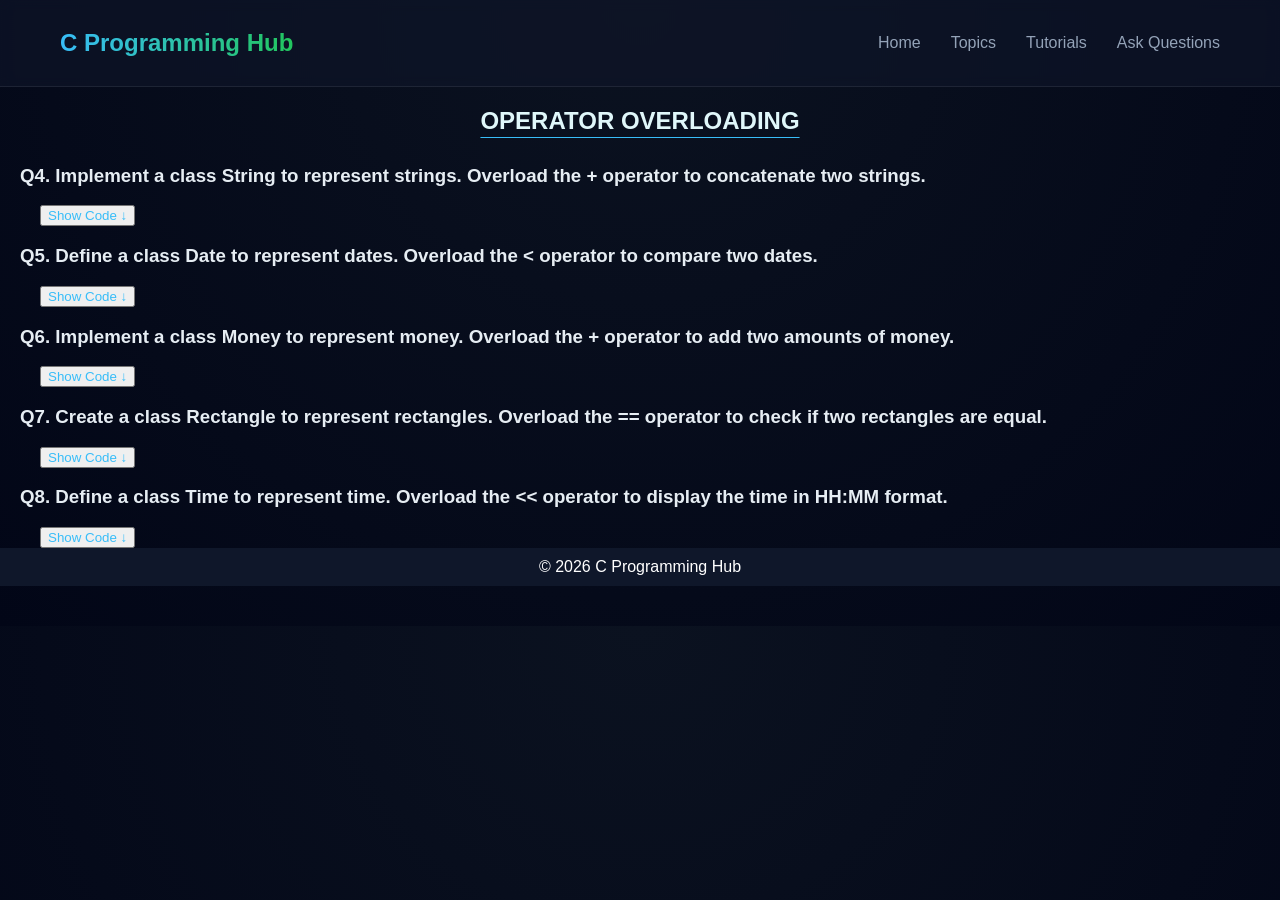
<file: opr-overload.html>
<!DOCTYPE html>
    <html lang="en">
    <head>
    <meta charset="UTF-8">
    <meta name="viewport" content="width=device-width, initial-scale=1.0">
    <title>C Programming Hub</title>
    <link rel="stylesheet" href="style_c_site.css">
    </head>
    <body>

    <!-- Navbar -->
    <nav class="navbar">
        <h1>C Programming Hub</h1>
        <ul>
        <li><a href="home.html">Home</a></li>
        <li><a href="index.html">Topics</a></li>
        <li><a href="https://youtube.com/playlist?list=PLk05cwASVVZsVc37eoI49N4fgJGLnOxI2&si=zacrxO4BEJYDkRt3">Tutorials</a></li>
        <li><a href="ask.html">Ask Questions</a></li>
        </ul>
    </nav>

    <!-- Main Container -->
    <div class="main-container">
    <h2 style="color: #e0f7fa; text-align: center; margin-bottom: 25px; font-weight: 600;">
        OPERATOR OVERLOADING
    </h2>
        <!-- Question Card 1 -->









        <!-- Q5 String -->
<div class="ques-card">
<h3>Q4. Implement a class String to represent strings. Overload the + operator to concatenate two strings.</h3>
<button class="toggle-btn">Show Code ↓</button>
<div class="code-output">

<pre class="code-area">
#include &lt;iostream&gt;
#include &lt;cstring&gt;
using namespace std;

class String {
    char str[100];

public:
    void get() {
        cin >> str;
    }

    String operator+(String s) {
        String temp;
        strcpy(temp.str, str);
        strcat(temp.str, s.str);
        return temp;
    }

    void show() {
        cout << str;
    }
};

int main() {
    String s1, s2, s3;

    s1.get();
    s2.get();

    s3 = s1 + s2;

    s3.show();
}
</pre>

<p class="output-title">OUTPUT</p>
<pre class="output-text">
Input: Hello World
Output: HelloWorld
</pre>

</div>
</div>

<!-- Q6 Date -->
<div class="ques-card">
<h3>Q5. Define a class Date to represent dates. Overload the &lt; operator to compare two dates.</h3>
<button class="toggle-btn">Show Code ↓</button>
<div class="code-output">

<pre class="code-area">
#include &lt;iostream&gt;
using namespace std;

class Date {
    int d, m, y;

public:
    void get() {
        cin >> d >> m >> y;
    }

    bool operator<(Date dt) {
        if(y &lt; dt.y) return true;
        if(y == dt.y &amp;&amp; m &lt; dt.m) return true;
        if(y == dt.y &amp;&amp; m == dt.m &amp;&amp; d &lt; dt.d) return true;
        return false;
    }
};

int main() {
    Date d1, d2;

    d1.get();
    d2.get();

    if(d1 &lt; d2)
        cout &lt;&lt; "First date is earlier";
    else
        cout &lt;&lt; "Second date is earlier";
}
</pre>

<p class="output-title">OUTPUT</p>
<pre class="output-text">
Input: 1 1 2020 and 5 1 2020
Output: First date is earlier
</pre>

</div>
</div>

<!-- Q7 Money -->
<div class="ques-card">
<h3>Q6. Implement a class Money to represent money. Overload the + operator to add two amounts of money.</h3>
<button class="toggle-btn">Show Code ↓</button>
<div class="code-output">

<pre class="code-area">
#include &lt;iostream&gt;
using namespace std;

class Money {
    int rupees, paisa;

public:
    void get() {
        cin >> rupees >> paisa;
    }

    Money operator+(Money m) {
        Money temp;
        temp.paisa = paisa + m.paisa;
        temp.rupees = rupees + m.rupees + temp.paisa / 100;
        temp.paisa = temp.paisa % 100;
        return temp;
    }

    void show() {
        cout &lt;&lt; rupees &lt;&lt; " Rs " &lt;&lt; paisa &lt;&lt; " paisa";
    }
};

int main() {
    Money m1, m2, m3;

    m1.get();
    m2.get();

    m3 = m1 + m2;

    m3.show();
}
</pre>

<p class="output-title">OUTPUT</p>
<pre class="output-text">
Input: 10 50 and 5 75
Output: 16 Rs 25 paisa
</pre>

</div>
</div>

<!-- Q8 Rectangle -->
<div class="ques-card">
<h3>Q7. Create a class Rectangle to represent rectangles. Overload the == operator to check if two rectangles are equal.</h3>
<button class="toggle-btn">Show Code ↓</button>
<div class="code-output">

<pre class="code-area">
#include &lt;iostream&gt;
using namespace std;

class Rectangle {
    int l, b;

public:
    void get() {
        cin >> l >> b;
    }

    bool operator==(Rectangle r) {
        return (l == r.l &amp;&amp; b == r.b);
    }
};

int main() {
    Rectangle r1, r2;

    r1.get();
    r2.get();

    if(r1 == r2)
        cout &lt;&lt; "Rectangles are equal";
    else
        cout &lt;&lt; "Not equal";
}
</pre>

<p class="output-title">OUTPUT</p>
<pre class="output-text">
Input: 5 4 and 5 4
Output: Rectangles are equal
</pre>

</div>
</div>

<!-- Q9 Time -->
<div class="ques-card">
<h3>Q8. Define a class Time to represent time. Overload the &lt;&lt; operator to display the time in HH:MM format.</h3>
<button class="toggle-btn">Show Code ↓</button>
<div class="code-output">

<pre class="code-area">
#include &lt;iostream&gt;
using namespace std;

class Time {
    int h, m;

public:
    void get() {
        cin >> h >> m;
    }

    friend ostream& operator<<(ostream &out, Time t) {
        if(t.h &lt; 10) out &lt;&lt; "0";
        out &lt;&lt; t.h &lt;&lt; ":";

        if(t.m &lt; 10) out &lt;&lt; "0";
        out &lt;&lt; t.m;

        return out;
    }
};

int main() {
    Time t;
    t.get();

    cout &lt;&lt; t;
}
</pre>

<p class="output-title">OUTPUT</p>
<pre class="output-text">
Input: 9 5
Output: 09:05
</pre>

</div>
</div>




  <!-- Footer -->
  <footer>
    © 2026 C Programming Hub
  </footer>















    </div>
    <script>
        const toggleButtons = document.querySelectorAll('.toggle-btn');

        toggleButtons.forEach(btn => {
        btn.addEventListener('click', () => {
            const card = btn.parentElement;
            card.classList.toggle('active');
            const output = card.querySelector('.code-output');

            if(card.classList.contains('active')) {
            output.style.display = 'flex';
            btn.textContent = "Hide Code ↑";
            } else {
            output.style.display = 'none';
            btn.textContent = "Show Code ↓";
            }
        });
        });
    </script>
    </body>
    </html>



        <!-- Questions Section -->
</file>
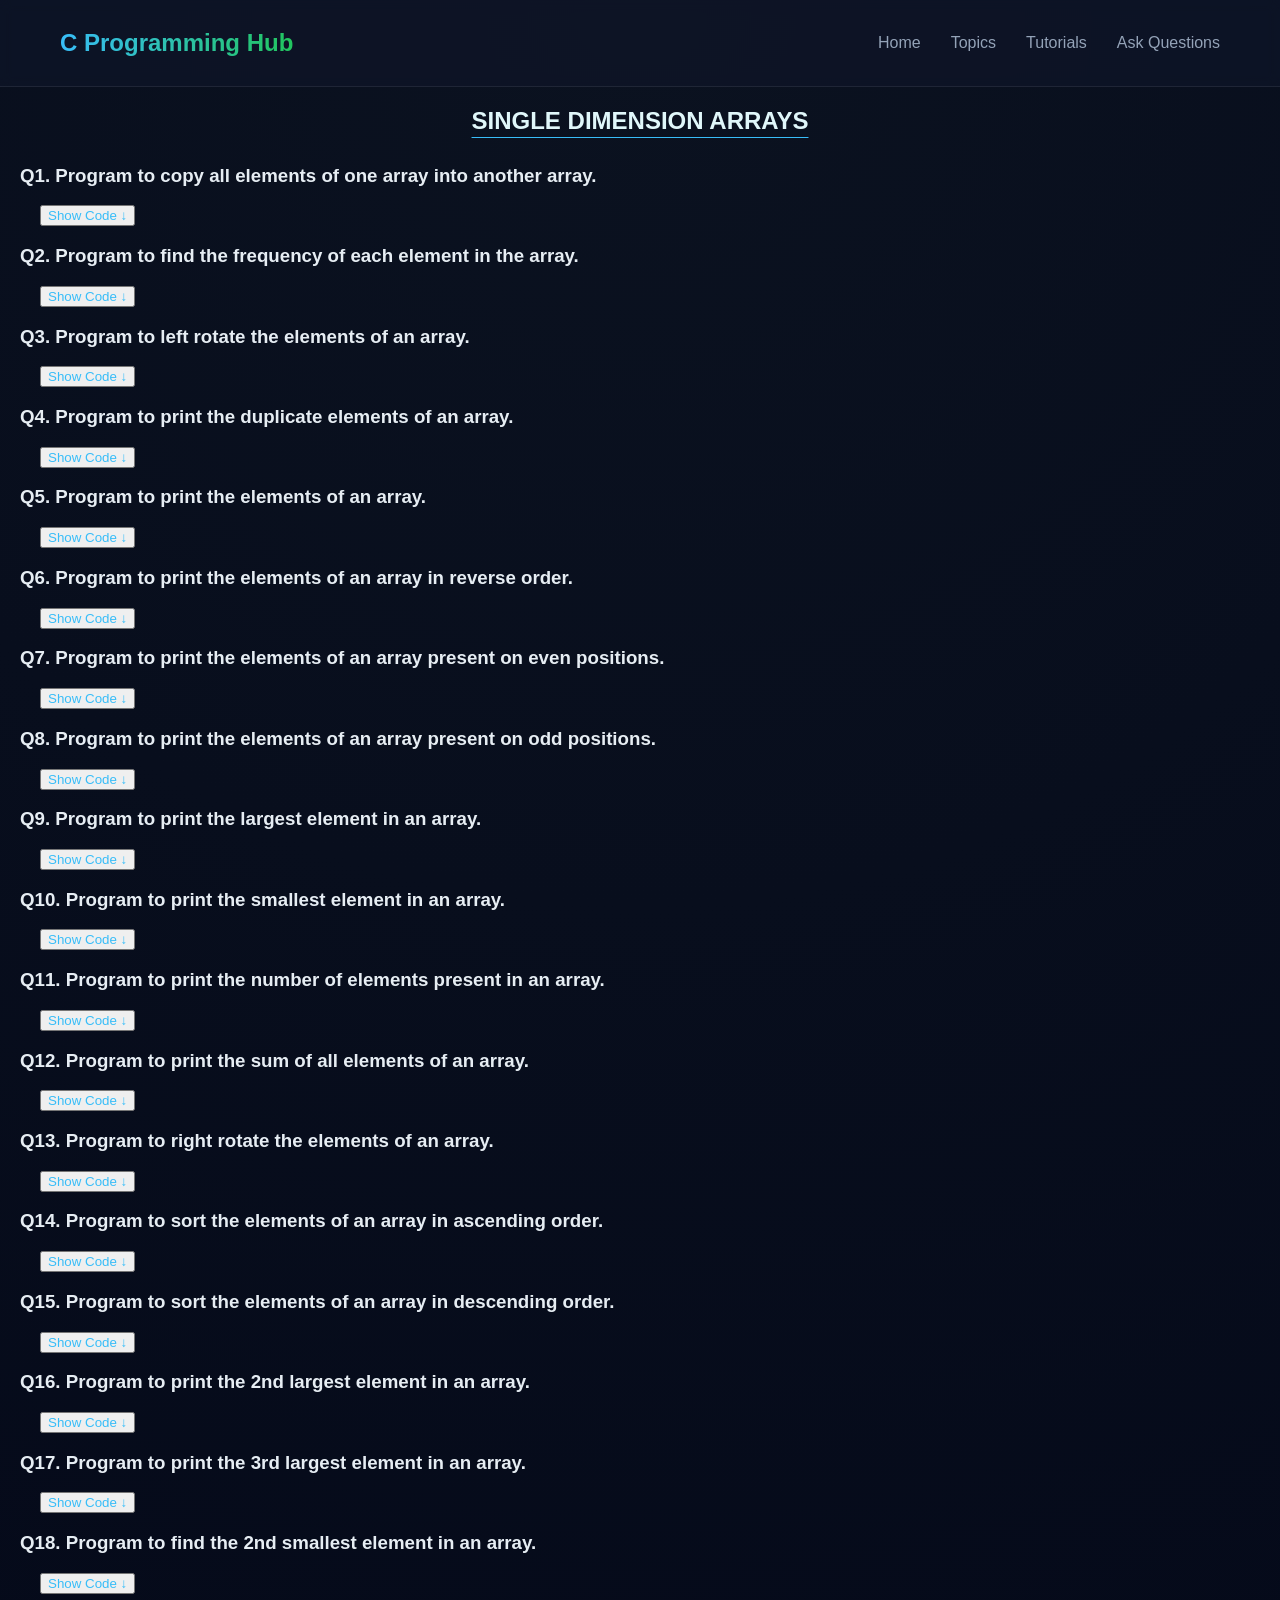
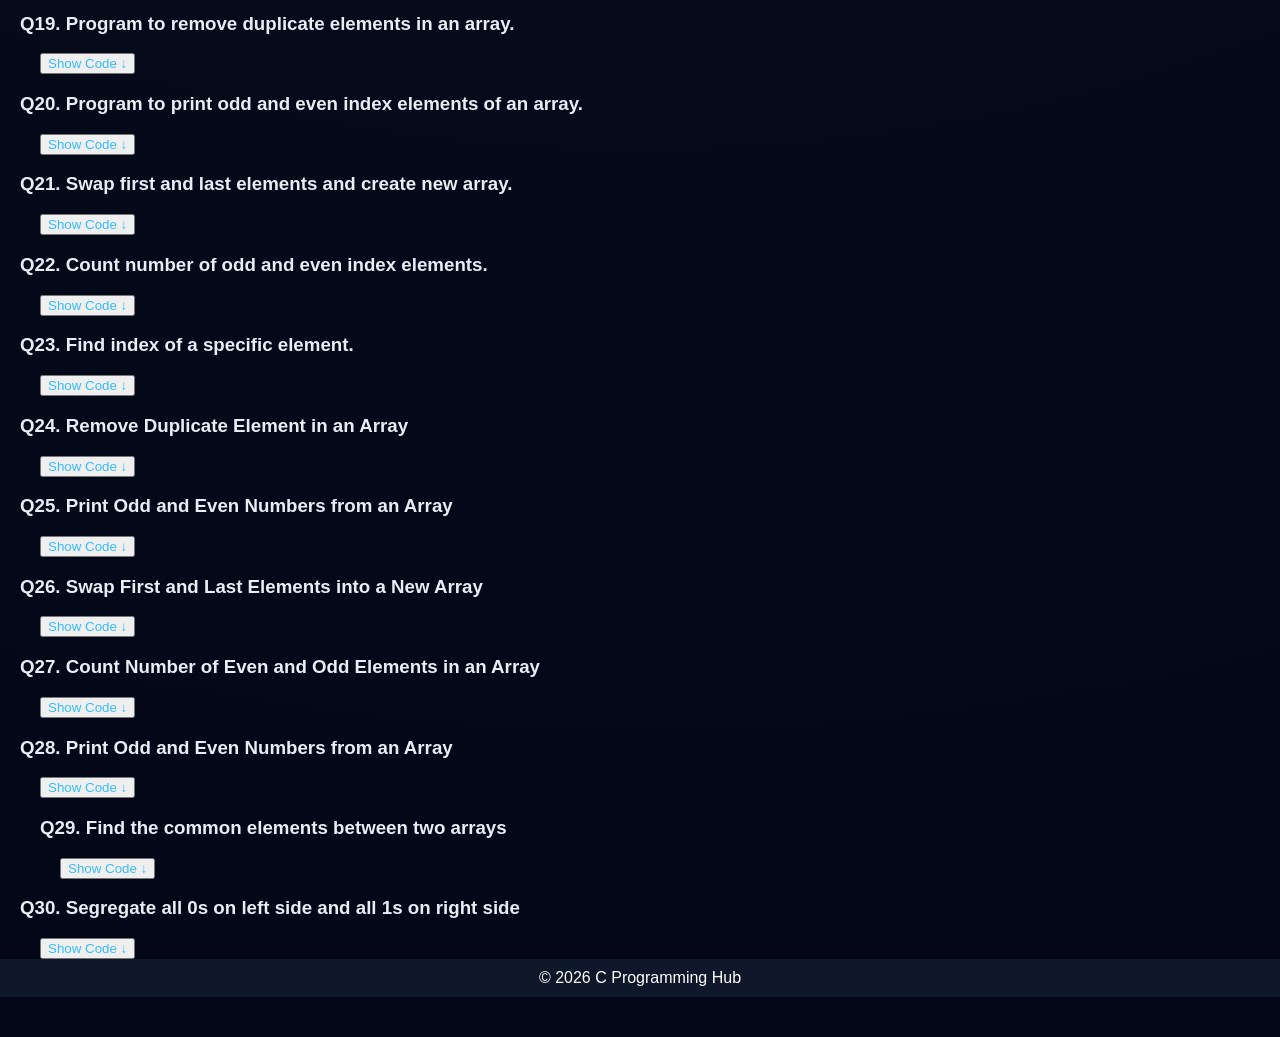
<file: single_dimension_Array.html>
<!DOCTYPE html>
<html lang="en">
<head>
  <meta charset="UTF-8">
  <meta name="viewport" content="width=device-width, initial-scale=1.0">
  <title>C Programming Hub</title>
<link rel="stylesheet" href="style_c_site.css">
</head>
<body>

  <!-- Navbar -->
  <nav class="navbar">
    <h1>C Programming Hub</h1>
    <ul>
      <li><a href="home.html">Home</a></li>
      <li><a href="index.html">Topics</a></li>
      <li><a href="https://youtube.com/playlist?list=PLk05cwASVVZsVc37eoI49N4fgJGLnOxI2&si=zacrxO4BEJYDkRt3">Tutorials</a></li>
      <li><a href="ask.html">Ask Questions</a></li>
    </ul>
  </nav>

  <!-- Main Container -->
  <div class="main-container">
 <h2 style="color: #e0f7fa; text-align: center; margin-bottom: 25px; font-weight: 600;">
    SINGLE DIMENSION ARRAYS
  </h2>
    <!-- Question Card 1 -->
<!-- Question Card 1 (Updated) -->
<div class="ques-card">
  <h3>Q1. Program to copy all elements of one array into another array.</h3>
  <button class="toggle-btn">Show Code ↓</button>
  <div class="code-output">
   
    <pre class="code-area">
#include &lt;iostream&gt;
using namespace std;

int main(){
    int size;
    cout&lt;&lt;"Size of array :";
    cin&gt;&gt;size;

    int arr[size], arr_2[size];

    cout&lt;&lt;"Enter element of array ";
    for(int i=0;i&lt;size;i++){
        cin&gt;&gt;arr[i];
    }

    for(int i=0;i&lt;size;i++){
        arr_2[i]=arr[i];
    }

    cout&lt;&lt;"ELEMENTS OF ARRAY 2 : ";
    for(int i=0;i&lt;size;i++){
        cout&lt;&lt;arr_2[i]&lt;&lt;" ";
    }
}
</pre>

    <!-- Text Output instead of image -->
    <!-- Output Title -->
<p class="output-title">OUTPUT</p>

<pre class="output-text">
Size of array : 5
Enter element of array : 1 2 3 4 5
ELEMENTS OF ARRAY 2 : 1 2 3 4 5
</pre>

  </div>
</div>
<div class="ques-card">
  <h3>Q2. Program to find the frequency of each element in the array.</h3>
  <button class="toggle-btn">Show Code ↓</button>
  <div class="code-output">
   
    <pre class="code-area">
#include &lt;iostream&gt;
using namespace std;

int main()
{
    int size;
    cout &lt;&lt; "Size of array :";
    cin &gt;&gt; size;

    int arr[size], arr_2[size], count = 1;
    
    cout &lt;&lt; "Enter element of array ";
    for (int i = 0; i &lt; size; i++)
    {
        cin &gt;&gt; arr[i];
    }

    for(int i = 0; i &lt; size; i++){
        bool flag = false;
        for(int j = 0; j &lt; i; j++){
            if(arr[i] == arr[j]){
                flag = true;
                break;
            }
        }
        if(flag) continue;

        int count = 1;
        for(int j = i + 1; j &lt; size; j++){
            if(arr[i] == arr[j]) count++;
        }

        cout &lt;&lt; arr[i] &lt;&lt; " : " &lt;&lt; count &lt;&lt; endl;
    }
}
</pre>

    <!-- OUTPUT -->
    <p class="output-title">OUTPUT</p>

    <pre class="output-text">
Size of array : 6
Enter element of array : 1 2 2 3 1 2
1 : 2
2 : 3
3 : 1
    </pre>

  </div>
</div>    

<div class="ques-card">
  <h3>Q3. Program to left rotate the elements of an array.</h3>
  <button class="toggle-btn">Show Code ↓</button>
  <div class="code-output">
    
    <pre class="code-area">
      #include &lt;iostream&gt;
      using namespace std;
      
      int main(){
        int size;
        cout &lt;&lt; "Size of array :";
        cin &gt;&gt; size;
        
        int arr[size];
        
        cout &lt;&lt; "Enter element of array ";
        for(int i = 0; i &lt; size; i++){
          cin &gt;&gt; arr[i];
        }
        
        int temp = arr[0];
        
        for(int i = 0; i &lt; size - 1; i++){
          arr[i] = arr[i + 1];
        }
        
        arr[size - 1] = temp;
        
        for(int i = 0; i &lt; size; i++){
          cout &lt;&lt; arr[i] &lt;&lt; " ";
        }
      }
    </pre>
    
    <!-- OUTPUT -->
    <p class="output-title">OUTPUT</p>
    
    <pre class="output-text">
      Size of array : 5
      Enter element of array : 1 2 3 4 5
      2 3 4 5 1
    </pre>
    
  </div>
</div>
<div class="ques-card">
  <h3>Q4. Program to print the duplicate elements of an array.</h3>
  <button class="toggle-btn">Show Code ↓</button>
  <div class="code-output">
    
    <pre class="code-area">
      #include &lt;iostream&gt;
      using namespace std;
      
      int main(){
        int size;
        cout &lt;&lt; "Size of array :";
        cin &gt;&gt; size;
        
        int arr[size];
        
        cout &lt;&lt; "Enter element of array ";
        for(int i=0;i&lt;size;i++){cin&gt;&gt;arr[i];}
        
        for(int i=0;i&lt;size;i++){
          for(int j=0;j&lt;i;j++){
            if(arr[i]==arr[j]){
              cout &lt;&lt; arr[i] &lt;&lt; " is repeated" &lt;&lt; endl;
              break;
            }
          }
        }
      }
    </pre>
    
    <p class="output-title">OUTPUT</p>
    <pre class="output-text">
      Size of array : 6
      Enter element of array : 1 2 3 2 4 1
      2 is repeated
      1 is repeated
    </pre>
    
  </div>
  
</div>
<div class="ques-card">
  <h3>Q5. Program to print the elements of an array.</h3>
  <button class="toggle-btn">Show Code ↓</button>
  <div class="code-output">
    
    <pre class="code-area">
      #include &lt;iostream&gt;
      using namespace std;
      
      int main(){
        
        int arr[10]={1,2,3,4,5,6,7,8,9,10};
        cout<<"Elements Of Array : ";
        for(int i=0;i<10;i++){
          cout<<arr[i]<<"  ";
        }
      }
    </pre>
    
    <p class="output-title">OUTPUT</p>
    
    <pre class="output-text">
      Elements Of Array : 
      1  2  3  4  5  6  7  8  9  10
    </pre>
    
  </div>
</div><div class="ques-card">
  <h3>Q6. Program to print the elements of an array in reverse order.</h3>
  <button class="toggle-btn">Show Code ↓</button>
  <div class="code-output">

    <pre class="code-area">
      #include &lt;iostream&gt;
      using namespace std;
      
      int main(){
        int arr[]={1,2,3,4,5,6,7,8,9,10};
        
        cout &lt;&lt; "Elements Of Array In Reverse Order : ";
        
        for(int i=9;i&gt;=0;i--){
          cout &lt;&lt; arr[i] &lt;&lt; " ";
        }
      }
    </pre>
    
    <p class="output-title">OUTPUT</p>
    <pre class="output-text">
      Elements Of Array In Reverse Order : 
      10 9 8 7 6 5 4 3 2 1
    </pre>
    
  </div>
</div><div class="ques-card">
  <h3>Q7. Program to print the elements of an array present on even positions.</h3>
  <button class="toggle-btn">Show Code ↓</button>
  <div class="code-output">
    
    <pre class="code-area">
      #include &lt;iostream&gt;
      using namespace std;
      
      int main(){
        
        int arr[10]={1,2,3,4,5,6,7,8,9,10};
        
        cout &lt;&lt; "Even Positioned Elements Of Array : ";
        
        for(int i=0;i&lt;10;i++){
          if(i%2==0){
            cout &lt;&lt; arr[i] &lt;&lt; " ";
          }
        }
      }
    </pre>
    
    <p class="output-title">OUTPUT</p>
    <pre class="output-text">
      Even Positioned Elements Of Array : 
      1 3 5 7 9
    </pre>
    
  </div>
</div>
<div class="ques-card">
  <h3>Q8. Program to print the elements of an array present on odd positions.</h3>
  <button class="toggle-btn">Show Code ↓</button>
  <div class="code-output">
    
    <pre class="code-area">
      #include &lt;iostream&gt;
      using namespace std;

      int main(){

    int arr[10]={1,2,3,4,5,6,7,8,9,10};
    
    cout &lt;&lt; "Odd Positioned Elements Of Array : ";
    
    for(int i=0;i&lt;10;i++){
      if(i%2!=0){
        cout &lt;&lt; arr[i] &lt;&lt; " ";
      }
    }
  }
</pre>

<p class="output-title">OUTPUT</p>
<pre class="output-text">
  Odd Positioned Elements Of Array : 
  2 4 6 8 10
</pre>

</div>
</div>



<div class="ques-card">
  <h3>Q9. Program to print the largest element in an array.</h3>
  <button class="toggle-btn">Show Code ↓</button>
  <div class="code-output">
    
    <pre class="code-area">
      #include &lt;iostream&gt;
      using namespace std;
      
      int main(){
        
        int arr[10] = {12, 7, 45, 3, 29, 88, 14, 6, 50, 21};
        
        cout << "Elements Of Array : ";
        for(int i = 0; i &lt; 10; i++){
          cout &lt;&lt; arr[i] &lt;&lt; " ";
        }
        
        int max=arr[0];
        
        for(int i = 1; i &lt; 10; i++){
          if(max&lt;arr[i]){
            max=arr[i];
          }
        }
      <!-- </div> -->
cout&lt;&lt;"\nMaximum value of the array is : "&lt;&lt;max;

}
</pre>

<p class="output-title">OUTPUT</p>

<pre class="output-text">
Elements Of Array : 
12 7 45 3 29 88 14 6 50 21
Maximum value of the array is : 88
</pre>

  </div>
</div>
<div class="ques-card">
  <h3>Q10. Program to print the smallest element in an array.</h3>
  <button class="toggle-btn">Show Code ↓</button>
  <div class="code-output">

<pre class="code-area">
#include &lt;iostream&gt;
using namespace std;

int main(){

int arr[10] = {12, 7, 45, 3, 29, 88, 14, 6, 50, 21};

cout << "Elements Of Array : ";
for(int i = 0; i &lt; 10; i++){
       cout &lt;&lt; arr[i] &lt;&lt; " ";
}

int min=arr[0];

for(int i = 1; i &lt; 10; i++){
   if(min&gt;arr[i]){
         min=arr[i];
       }
}
cout&lt;&lt;"\nSmallest value of the array is : "&lt;&lt;min;

}
</pre>

<p class="output-title">OUTPUT</p>

<pre class="output-text">
Elements Of Array : 
12 7 45 3 29 88 14 6 50 21
Smallest value of the array is : 3
</pre>

  </div>
</div>


<div class="ques-card">
  <h3>Q11. Program to print the number of elements present in an array.</h3>
  <button class="toggle-btn">Show Code ↓</button>
  <div class="code-output">

<pre class="code-area">
#include &lt;iostream&gt;
using namespace std;

int main(){

int arr[10] = {12, 7, 45, 3, 29, 88, 14, 6, 50, 21};

cout << "Elements Of Array : ";
for(int i = 0; i &lt; 10; i++){
       cout &lt;&lt; arr[i] &lt;&lt; " ";
}

cout&lt;&lt;"\nNumber of elements present in an array : "&lt;&lt;sizeof(arr)/sizeof(int);

}
</pre>

<p class="output-title">OUTPUT</p>
<pre class="output-text">
Elements Of Array : 
12 7 45 3 29 88 14 6 50 21
Number of elements present in an array : 10
</pre>

  </div>
</div><div class="ques-card">
  <h3>Q12. Program to print the sum of all elements of an array.</h3>
  <button class="toggle-btn">Show Code ↓</button>
  <div class="code-output">

<pre class="code-area">
#include &lt;iostream&gt;
using namespace std;

int main(){

int arr[10] = {12, 7, 45, 3, 29, 88, 14, 6, 50, 21};

cout << "Elements Of Array : ";
for(int i = 0; i &lt; 10; i++){
       cout &lt;&lt; arr[i] &lt;&lt; " ";
}

int sum=0;

for(int i = 0; i &lt; 10; i++){
   sum+=arr[i];
}
cout&lt;&lt;"\nSum of All Element Value is  : "&lt;&lt;sum;

}
</pre>

<p class="output-title">OUTPUT</p>
<pre class="output-text">
Elements Of Array : 
12 7 45 3 29 88 14 6 50 21
Sum of All Element Value is  : 275
</pre>

  </div>
</div><div class="ques-card">
  <h3>Q13. Program to right rotate the elements of an array.</h3>
  <button class="toggle-btn">Show Code ↓</button>
  <div class="code-output">

<pre class="code-area">
#include &lt;iostream&gt;
using namespace std;

int main(){
    int size;
cout<<"Size of array :";
cin>>size;
int arr[size];
cout<<"Enter element of array ";
for(int i=0;i<size;i++){cin>>arr[i];}

int temp=arr[size-1];
for(int i=size-1;i>0;i--){

arr[i]=arr[i-1];
}
arr[0]=temp;

for(int i=0;i<size;i++){cout<<arr[i]<<" ";}
}
</pre>

<p class="output-title">OUTPUT</p>
<pre class="output-text">
Size of array : 5
Enter element of array : 1 2 3 4 5
5 1 2 3 4
</pre>

  </div>
</div>


<div class="ques-card">
  <h3>Q14. Program to sort the elements of an array in ascending order.</h3>
  <button class="toggle-btn">Show Code ↓</button>
  <div class="code-output">

<pre class="code-area">
#include &lt;iostream&gt;
using namespace std;

int main(){

int arr[10] = {12, 7, 45, 3, 29, 88, 14, 6, 50, 21};

cout << "Elements Of Array : ";
for(int i = 0; i &lt; 10; i++){
       cout &lt;&lt; arr[i] &lt;&lt; " ";
}

int sum=0;

for(int i = 0; i &lt; 10; i++){
   for(int j=i+1;j&lt;10;j++){
      if(arr[i]&gt;arr[j]){
         int temp=arr[j];
         arr[j]=arr[i];
         arr[i]=temp;
      }
   }
}

cout&lt;&lt;"\nElements of an array in ascending order   :";
for(int i = 0; i &lt; 10; i++){
       cout &lt;&lt; arr[i] &lt;&lt; " ";
}

}
</pre>

<p class="output-title">OUTPUT</p>
<pre class="output-text">
Elements Of Array : 
12 7 45 3 29 88 14 6 50 21
Elements of an array in ascending order :
3 6 7 12 14 21 29 45 50 88
</pre>

  </div>
</div>
<div class="ques-card">
  <h3>Q15. Program to sort the elements of an array in descending order.</h3>
  <button class="toggle-btn">Show Code ↓</button>
  <div class="code-output">

<pre class="code-area">
#include &lt;iostream&gt;
using namespace std;

int main(){

int arr[10] = {12, 7, 45, 3, 29, 88, 14, 6, 50, 21};

cout << "Elements Of Array : ";
for(int i = 0; i &lt; 10; i++){
       cout &lt;&lt; arr[i] &lt;&lt; " ";
}

int sum=0;

for(int i = 0; i &lt; 10; i++){
   for(int j=i+1;j&lt;10;j++){
      if(arr[i]&lt;arr[j]){
         int temp=arr[j];
         arr[j]=arr[i];
         arr[i]=temp;
      }
   }
}

cout&lt;&lt;"\nElements of an array in ascending order   :";
for(int i = 0; i &lt; 10; i++){
       cout &lt;&lt; arr[i] &lt;&lt; " ";
}

}
</pre>

<p class="output-title">OUTPUT</p>
<pre class="output-text">
Elements Of Array : 
12 7 45 3 29 88 14 6 50 21
Elements of an array in ascending order :
88 50 45 29 21 14 12 7 6 3
</pre>

  </div>
</div>  

<div class="ques-card">
  <h3>Q16. Program to print the 2nd largest element in an array.</h3>
  <button class="toggle-btn">Show Code ↓</button>
  <div class="code-output">

<pre class="code-area">
#include &lt;iostream&gt;
using namespace std;

int main(){

int arr[10] = {12, 7, 45, 3, 29, 88, 14, 6, 50, 21};

cout << "Elements Of Array : ";
for(int i = 0; i &lt; 10; i++){
       cout &lt;&lt; arr[i] &lt;&lt; " ";
}

int max=arr[0],max_2;

for(int i = 1; i &lt; 10; i++){
   if(max&lt;arr[i]){
       max_2=max;
       max=arr[i];
   }
   else if(arr[i]&gt;max_2 && arr[i]!=max){
       max_2=arr[i];
   }   
}
cout&lt;&lt;"\n 2nd Laregst value of the array is : "&lt;&lt;max_2;

}
</pre>

<p class="output-title">OUTPUT</p>
<pre class="output-text">
Elements Of Array : 
12 7 45 3 29 88 14 6 50 21
2nd Largest value of the array is : 50
</pre>

  </div>
</div>

<div class="ques-card">
  <h3>Q17. Program to print the 3rd largest element in an array.</h3>
  <button class="toggle-btn">Show Code ↓</button>
  <div class="code-output">

<pre class="code-area">
#include &lt;iostream&gt;
using namespace std;

int main(){

int arr[10] = {12, 7, 45, 3, 29, 88, 14, 6, 50, 21};

cout << "Elements Of Array : ";
for(int i = 0; i &lt; 10; i++){
       cout &lt;&lt; arr[i] &lt;&lt; " ";
}

int max=arr[0],max_2=arr[0],max_3=arr[0];

for(int i = 1; i &lt; 10; i++){
   if(max&lt;arr[i]){
       max_3=max_2;
       max_2=max;
       max=arr[i];
   }
   else if(arr[i] &gt; max_2 && arr[i] != max){
       max_3 = max_2;
       max_2 = arr[i];
   }
   else if(arr[i]&gt;max_3 && arr[i]!=max_2 && arr[i]!=max){
       max_3=arr[i];
   }
}
cout&lt;&lt;"\n 3rd Laregst value of the array is : "&lt;&lt;max_3;

}
</pre>

<p class="output-title">OUTPUT</p>
<pre class="output-text">
Elements Of Array : 
12 7 45 3 29 88 14 6 50 21
3rd Largest value of the array is : 45
</pre>

  </div>
</div>

<div class="ques-card">
  <h3>Q18. Program to find the 2nd smallest element in an array.</h3>
  <button class="toggle-btn">Show Code ↓</button>
  <div class="code-output">

<pre class="code-area">
#include &lt;iostream&gt;
using namespace std;

int main(){

int arr[10] = {12, 7, 45, 3, 29, 88, 14, 6, 50, 21};

cout << "Elements Of Array : ";
for(int i = 0; i &lt; 10; i++){
       cout &lt;&lt; arr[i] &lt;&lt; " ";
}

int min=arr[0],
 min_2=arr[0];

for(int i = 1; i &lt; 10; i++){
   if(min&gt;arr[i]){
       min_2=min;
       min=arr[i];
   }
   else if(arr[i]&lt;min_2 && arr[i]!=min){
       min_2=arr[i];
   }
}
cout&lt;&lt;"\n2ndSmallest value of the array is : "&lt;&lt;min_2;

}
</pre>

<p class="output-title">OUTPUT</p>
<pre class="output-text">
Elements Of Array : 12 7 45 3 29 88 14 6 50 21
2ndSmallest value of the array is : 6
</pre>

  </div>
</div>

<div class="ques-card">
  <h3>Q19. Program to remove duplicate elements in an array.</h3>
  <button class="toggle-btn">Show Code ↓</button>
  <div class="code-output">

<pre class="code-area">
#include &lt;iostream&gt;
using namespace std;

int main(){
    int size;
cout<<"Size of array :";
cin>>size;
int arr[size];
cout<<"Enter element of array ";
for(int i=0;i&lt;size;i++){cin>>arr[i];}

for(int i=0;i&lt;size;i++){
    bool flag=false;
    for(int j=0;j&lt;i;j++ ){
        if(arr[i]==arr[j]){
            flag=true;
        }
    }
    if(flag){continue;}
    cout&lt;&lt;arr[i]<<"  ";
}
}
</pre>

<p class="output-title">OUTPUT</p>
<pre class="output-text">
Enter array: 1 2 2 3 4 4 5
Output: 1 2 3 4 5
</pre>

  </div>
</div><div class="ques-card">
  <h3>Q20. Program to print odd and even index elements of an array.</h3>
  <button class="toggle-btn">Show Code ↓</button>
  <div class="code-output">

<pre class="code-area">
#include &lt;iostream&gt;
using namespace std;

int main()
{

    int arr[10] = {12, 7, 45, 3, 29, 88, 14, 6, 50, 21};

    cout &lt;&lt; "Elements Of Array : ";

    for (int i = 0; i &lt; 10; i++)
    {
        cout &lt;&lt; arr[i] &lt;&lt; " ";
    }
    cout &lt;&lt; "\nODD   :";
    for (int i = 0; i &lt; 10; i++)
    {
        if (i % 2 != 0)
            cout &lt;&lt; arr[i] &lt;&lt; " ";
    }

    cout &lt;&lt; "\nEVEN   :";
    for (int i = 0; i &lt; 10; i++)
    {
        if (i % 2 == 0)
            cout &lt;&lt; arr[i] &lt;&lt; " ";
    }
}
</pre>

<p class="output-title">OUTPUT</p>
<pre class="output-text">
ODD  : 7 3 88 6 21
EVEN : 12 45 29 14 50
</pre>

  </div>
</div><div class="ques-card">
  <h3>Q21. Swap first and last elements and create new array.</h3>
  <button class="toggle-btn">Show Code ↓</button>
  <div class="code-output">

<pre class="code-area">
#include &lt;iostream&gt;
using namespace std;

int main(){
    int size;
cout<<"Size of array :";
cin>>size;
int arr[size],arr_2[size];
cout<<"Enter element of array ";
for(int i=0;i&lt;size;i++){cin>>arr[i];}
for(int i=0;i&lt;size;i++){
    arr_2[i]=arr[i];
}
arr_2[0]=arr[size-1];
arr_2[size-1]=arr[0];
cout<<"ELEMTS OF ARRAY 2 :";
for(int i=0;i&lt;size;i++){cout&lt;&lt;arr_2[i]<<" ";}
}
</pre>

<p class="output-title">OUTPUT</p>
<pre class="output-text">
Input: 1 2 3 4 5
Output: 5 2 3 4 1
</pre>

  </div>
</div><div class="ques-card">
  <h3>Q22. Count number of odd and even index elements.</h3>
  <button class="toggle-btn">Show Code ↓</button>
  <div class="code-output">

<pre class="code-area">
#include &lt;iostream&gt;
using namespace std;

int main(){
    int size;
cout<<"Size of array :";
cin>>size;
int arr[size];
cout<<"Enter element of array ";
for(int i=0;i&lt;size;i++){cin>>arr[i];}
int odd_count=0,even_count=0;

for (int i = 0; i &lt; size; i++)
{
    if (i % 2 != 0){
    odd_count++;}
    else{
        even_count++;
    }
}

cout &lt;&lt; "\nODD    :"&lt;&lt;odd_count;
cout &lt;&lt; "\nEVEN   :"&lt;&lt;even_count;

}
</pre>

<p class="output-title">OUTPUT</p>
<pre class="output-text">
ODD : 5
EVEN : 5
</pre>

  </div>
</div><div class="ques-card">
  <h3>Q23. Find index of a specific element.</h3>
  <button class="toggle-btn">Show Code ↓</button>
  <div class="code-output">

<pre class="code-area">
#include &lt;iostream&gt;
using namespace std;

int main()
{

    int arr[10] = {12, 7, 45, 3, 29, 88, 14, 6, 50, 21};

    cout &lt;&lt; "Elements Of Array : ";

    for (int i = 0; i &lt; 10; i++)
    {
        cout &lt;&lt; arr[i] &lt;&lt; " ";
    }

    int to_find;
    cout&lt;&lt;"\nWhich Element's Index You Want To Find   :";
    cin>>to_find;

    for(int i=0;i&lt;sizeof(arr)/sizeof(int);i++){
        if(arr[i]==to_find){
            cout&lt;&lt;"The Index of"&lt;&lt;to_find&lt;&lt;" In Array Is  :"&lt;&lt;i;
            break;
        }
    }
}
</pre>
<p class="output-title">OUTPUT</p>
<pre class="output-text">
Elements Of Array : 12 7 45 3 29 88 14 6 50 21
Which Element's Index You Want To Find   : 50
The Index of 8 In Array Is  :8

</pre>
</div>
</div>
<div class="main-container">

  <div class="ques-card">
    <h3>Q24. Remove Duplicate Element in an Array</h3>
    <button class="toggle-btn">Show Code ↓</button>
    <div class="code-output">
<pre class="code-area">
// Program to Remove Duplicate Element in an array
#include &lt;iostream&gt;
using namespace std;

int main(){
    int size;
    cout &lt;&lt; "Size of array :";
    cin &gt;&gt; size;
    int arr[size];
    cout &lt;&lt; "Enter element of array ";
    for(int i=0;i&lt;size;i++){cin &gt;&gt; arr[i];}

    for(int i=0;i&lt;size;i++){
        bool flag=false;
        for(int j=0;j&lt;i;j++){
            if(arr[i]==arr[j]){
                flag=true;
            }
        }
        if(flag){continue;}
        cout &lt;&lt; arr[i] &lt;&lt; "  ";
    }
}
</pre>
<p class="output-title">OUTPUT</p>
<pre class="output-text">
1  2  3  4
</pre>
    </div>
  </div>

  <div class="ques-card">
    <h3>Q25. Print Odd and Even Numbers from an Array</h3>
    <button class="toggle-btn">Show Code ↓</button>
    <div class="code-output">
<pre class="code-area">
// Program to Print Odd and Even Numbers from an array
#include &lt;iostream&gt;
using namespace std;

int main()
{
    int arr[10] = {12, 7, 45, 3, 29, 88, 14, 6, 50, 21};
    cout &lt;&lt; "Elements Of Array : ";
    for (int i = 0; i &lt; 10; i++){cout &lt;&lt; arr[i] &lt;&lt; " ";}
    
    cout &lt;&lt; "\nODD   :";
    for (int i = 0; i &lt; 10; i++){if (i % 2 != 0) cout &lt;&lt; arr[i] &lt;&lt; " ";}
    
    cout &lt;&lt; "\nEVEN   :";
    for (int i = 0; i &lt; 10; i++){if (i % 2 == 0) cout &lt;&lt; arr[i] &lt;&lt; " ";}
}
</pre>
<p class="output-title">OUTPUT</p>
<pre class="output-text">
Elements Of Array : 12 7 45 3 29 88 14 6 50 21
ODD   :7 3 88 6 21
EVEN   :12 45 29 14 50
</pre>
    </div>
  </div>

  <div class="ques-card">
    <h3>Q26. Swap First and Last Elements into a New Array</h3>
    <button class="toggle-btn">Show Code ↓</button>
    <div class="code-output">
<pre class="code-area">
// Program to swap first and last elements into a new array
#include &lt;iostream&gt;
using namespace std;

int main(){
    int size;
    cout &lt;&lt; "Size of array :";
    cin &gt;&gt; size;
    int arr[size], arr_2[size];
    cout &lt;&lt; "Enter element of array ";
    for(int i=0;i&lt;size;i++){cin &gt;&gt; arr[i];}
    for(int i=0;i&lt;size;i++){arr_2[i]=arr[i];}
    
    arr_2[0]=arr[size-1];
    arr_2[size-1]=arr[0];
    
    cout &lt;&lt; "ELEMTS OF ARRAY 2 :";
    for(int i=0;i&lt;size;i++){cout &lt;&lt; arr_2[i] &lt;&lt; " ";}
}
</pre>
<p class="output-title">OUTPUT</p>
<pre class="output-text">
Example input: 1 2 3 4 5
ELEMTS OF ARRAY 2 :5 2 3 4 1
</pre>
    </div>
  </div>

  <div class="ques-card">
    <h3>Q27. Count Number of Even and Odd Elements in an Array</h3>
    <button class="toggle-btn">Show Code ↓</button>
    <div class="code-output">
<pre class="code-area">
// Program to count number of even and odd elements in array
#include &lt;iostream&gt;
using namespace std;

int main(){
    int size;
    cout &lt;&lt; "Size of array :";
    cin &gt;&gt; size;
    int arr[size];
    cout &lt;&lt; "Enter element of array ";
    for(int i=0;i&lt;size;i++){cin &gt;&gt; arr[i];}
    
    int odd_count=0, even_count=0;
    for (int i = 0; i &lt; size; i++){
        if (i % 2 != 0) odd_count++;
        else even_count++;
    }

    cout &lt;&lt; "\nODD    :" &lt;&lt; odd_count;
    cout &lt;&lt; "\nEVEN   :" &lt;&lt; even_count;
}
</pre>
<p class="output-title">OUTPUT</p>
<pre class="output-text">
Example for size=5
ODD    :2
EVEN   :3
</pre>
    </div>
  </div>

</div>

<div class="main-container">


  <div class="ques-card">
    <h3>Q28. Print Odd and Even Numbers from an Array</h3>
    <button class="toggle-btn">Show Code ↓</button>
    <div class="code-output"><pre class="code-area">
// Program to Print Odd and Even Numbers from an array
#include &lt;iostream&gt;
using namespace std;

int main()
{
    int arr[10] = {12, 7, 45, 3, 29, 88, 14, 6, 50, 21};
    cout &lt;&lt; "Elements Of Array : ";
    for (int i = 0; i &lt; 10; i++){cout &lt;&lt; arr[i] &lt;&lt; " ";}
    
    cout &lt;&lt; "\nODD   :";
    for (int i = 0; i &lt; 10; i++){if (i % 2 != 0) cout &lt;&lt; arr[i] &lt;&lt; " ";}
    
    cout &lt;&lt; "\nEVEN   :";
    for (int i = 0; i &lt; 10; i++){if (i % 2 == 0) cout &lt;&lt; arr[i] &lt;&lt; " ";}
}</pre><p class="output-title">OUTPUT</p><pre class="output-text">
Elements Of Array : 12 7 45 3 29 88 14 6 50 21
ODD   :7 3 88 6 21
EVEN   :12 45 29 14 50</pre>
    </div>
  </div>

  <div class="ques-card">






  <div class="ques-card">
    <h3>Q29. Find the common elements between two arrays</h3>
    <button class="toggle-btn">Show Code ↓</button>
    <div class="code-output"><pre class="code-area">
// Write a C++ program to find the common elements between two arrays
#include &lt;iostream&gt;
using namespace std;

int main()
{
    int arr[10] = {1, 2, 3, 4, 5, 6, 7, 8, 9, 10};
    int arr2[10] = {5, 6, 7, 8, 11, 12, 13, 14, 15, 16};
    int size = sizeof(arr) / sizeof(int);

    cout &lt;&lt; "Elements Of Array 1 : ";
    for (int i = 0; i &lt; size; i++)
    {
        cout &lt;&lt; arr[i] &lt;&lt; " ";
    }
    cout &lt;&lt; endl;
    cout &lt;&lt; "Elements Of Array 2 : ";
    for (int i = 0; i &lt; size; i++)
    {
        cout &lt;&lt; arr2[i] &lt;&lt; " ";
    }

    cout &lt;&lt; endl;
    for (int i = 0; i &lt; size; i++)
    {
        for (int j = 0; j &lt; size; j++)
        {
            if (arr[i] == arr2[j])
            {
                cout &lt;&lt; arr[i] &lt;&lt; " is common in both array \n";
                continue;
            }
        }
    }
}</pre><p class="output-title">OUTPUT</p><pre class="output-text">
Elements Of Array 1 : 1 2 3 4 5 6 7 8 9 10 
Elements Of Array 2 : 5 6 7 8 11 12 13 14 15 16 
5 is common in both array 
6 is common in both array 
7 is common in both array 
8 is common in both array </pre>
    </div>
  </div>
  </div>
  </div>
  <div class="ques-card">
    <h3>Q30. Segregate all 0s on left side and all 1s on right side</h3>
    <button class="toggle-btn">Show Code ↓</button>
    <div class="code-output"><pre class="code-area">
// Write a C++ program to segregate all 0s on left side and all 1s on right side of a given array
#include &lt;iostream&gt;
using namespace std;

int main()
{
    int arr[] = {0,1,1,0,1,0,0,1,1,0};
    int size = sizeof(arr)/sizeof(int);

    int count0 = 0;

    for(int i = 0; i &lt; size; i++)
        if(arr[i] == 0) count0++;

    for(int i = 0; i &lt; count0; i++)
        arr[i] = 0;

    for(int i = count0; i &lt; size; i++)
        arr[i] = 1;

    cout &lt;&lt; "Array after segregation: ";
    for(int i = 0; i &lt; size; i++)
    {
        cout &lt;&lt; arr[i] &lt;&lt; " ";
    }
}</pre><p class="output-title">OUTPUT</p><pre class="output-text">
Array after segregation: 0 0 0 0 0 1 1 1 1 1 </pre>
    </div>

</div></div>
  <!-- Footer -->
  <footer>
    © 2026 C Programming Hub
  </footer>
  <script>
    const toggleButtons = document.querySelectorAll('.toggle-btn');

    toggleButtons.forEach(btn => {
      btn.addEventListener('click', () => {
        const card = btn.parentElement;
        card.classList.toggle('active');
        const output = card.querySelector('.code-output');

        if(card.classList.contains('active')) {
          output.style.display = 'flex';
          btn.textContent = "Hide Code ↑";
        } else {
          output.style.display = 'none';
          btn.textContent = "Show Code ↓";
        }
      });
    });
  </script>
</body>
</html>



    <!-- Questions Section -->
</file>
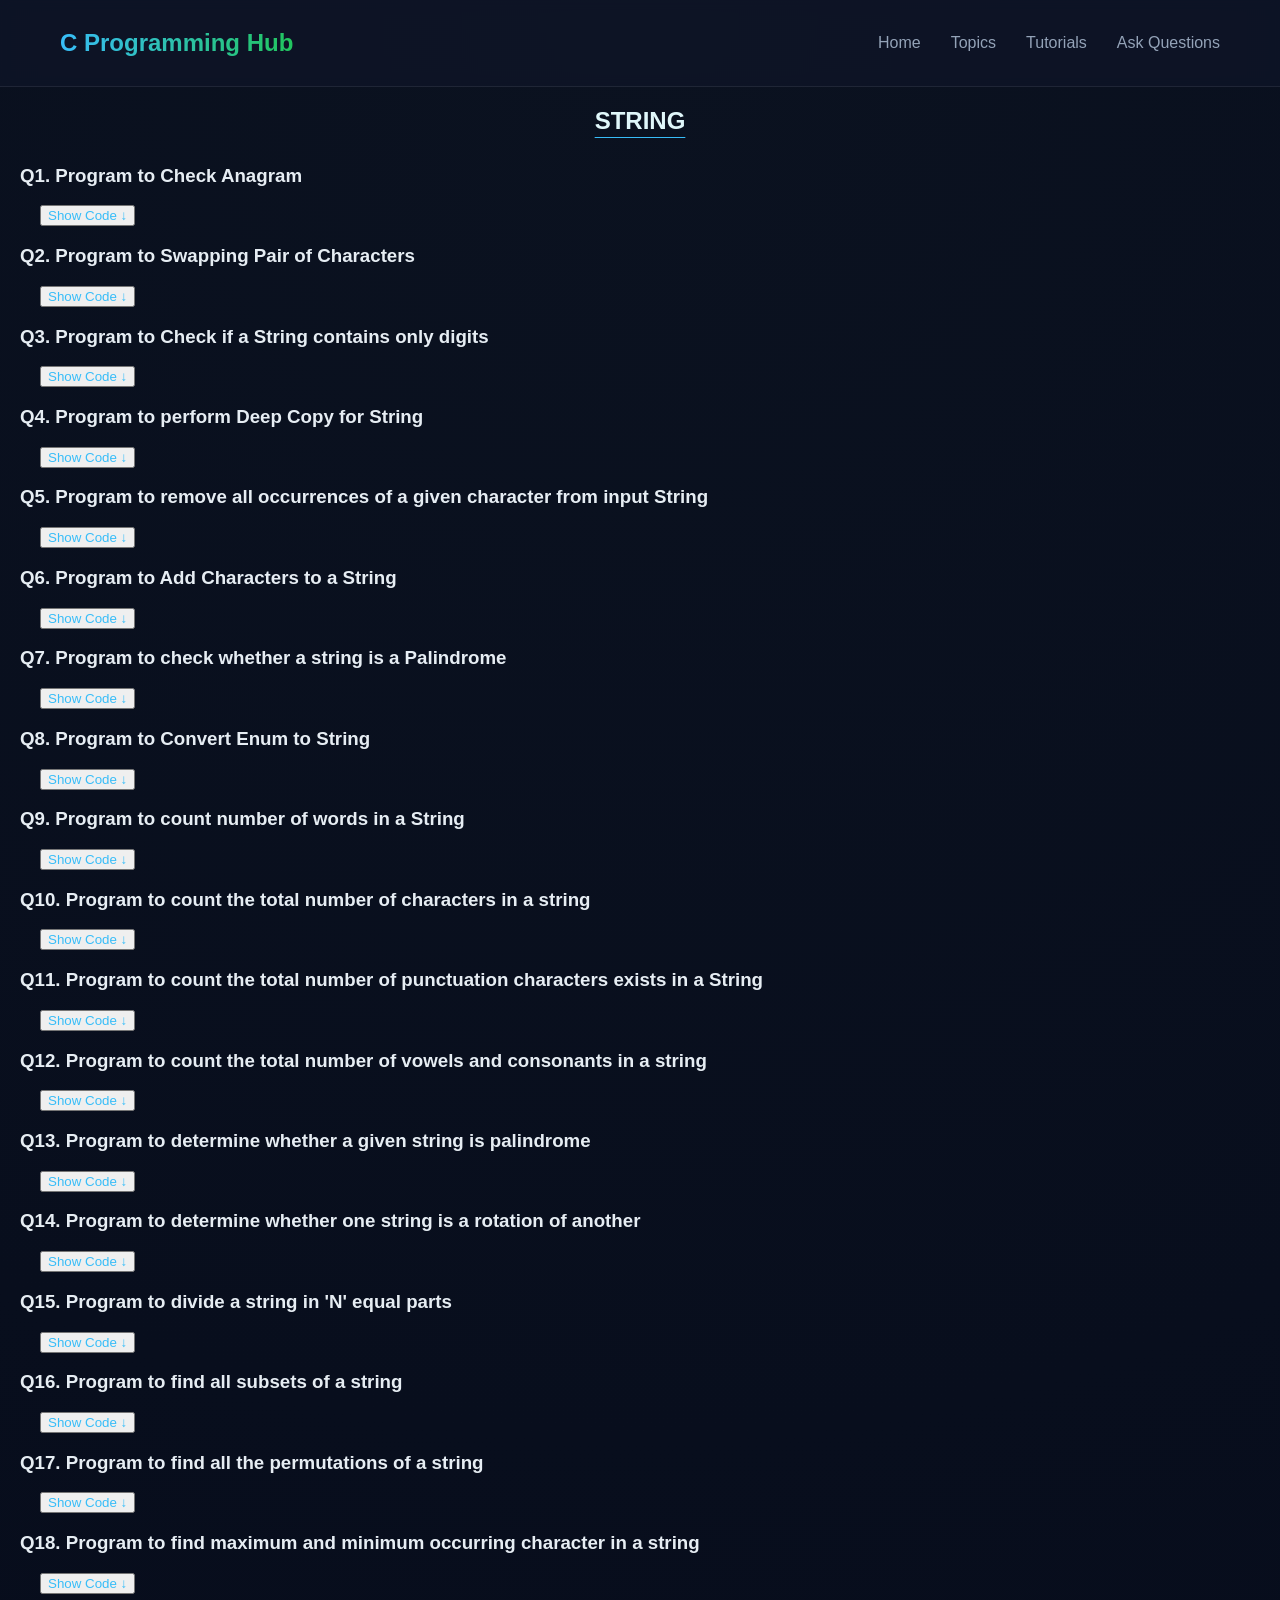
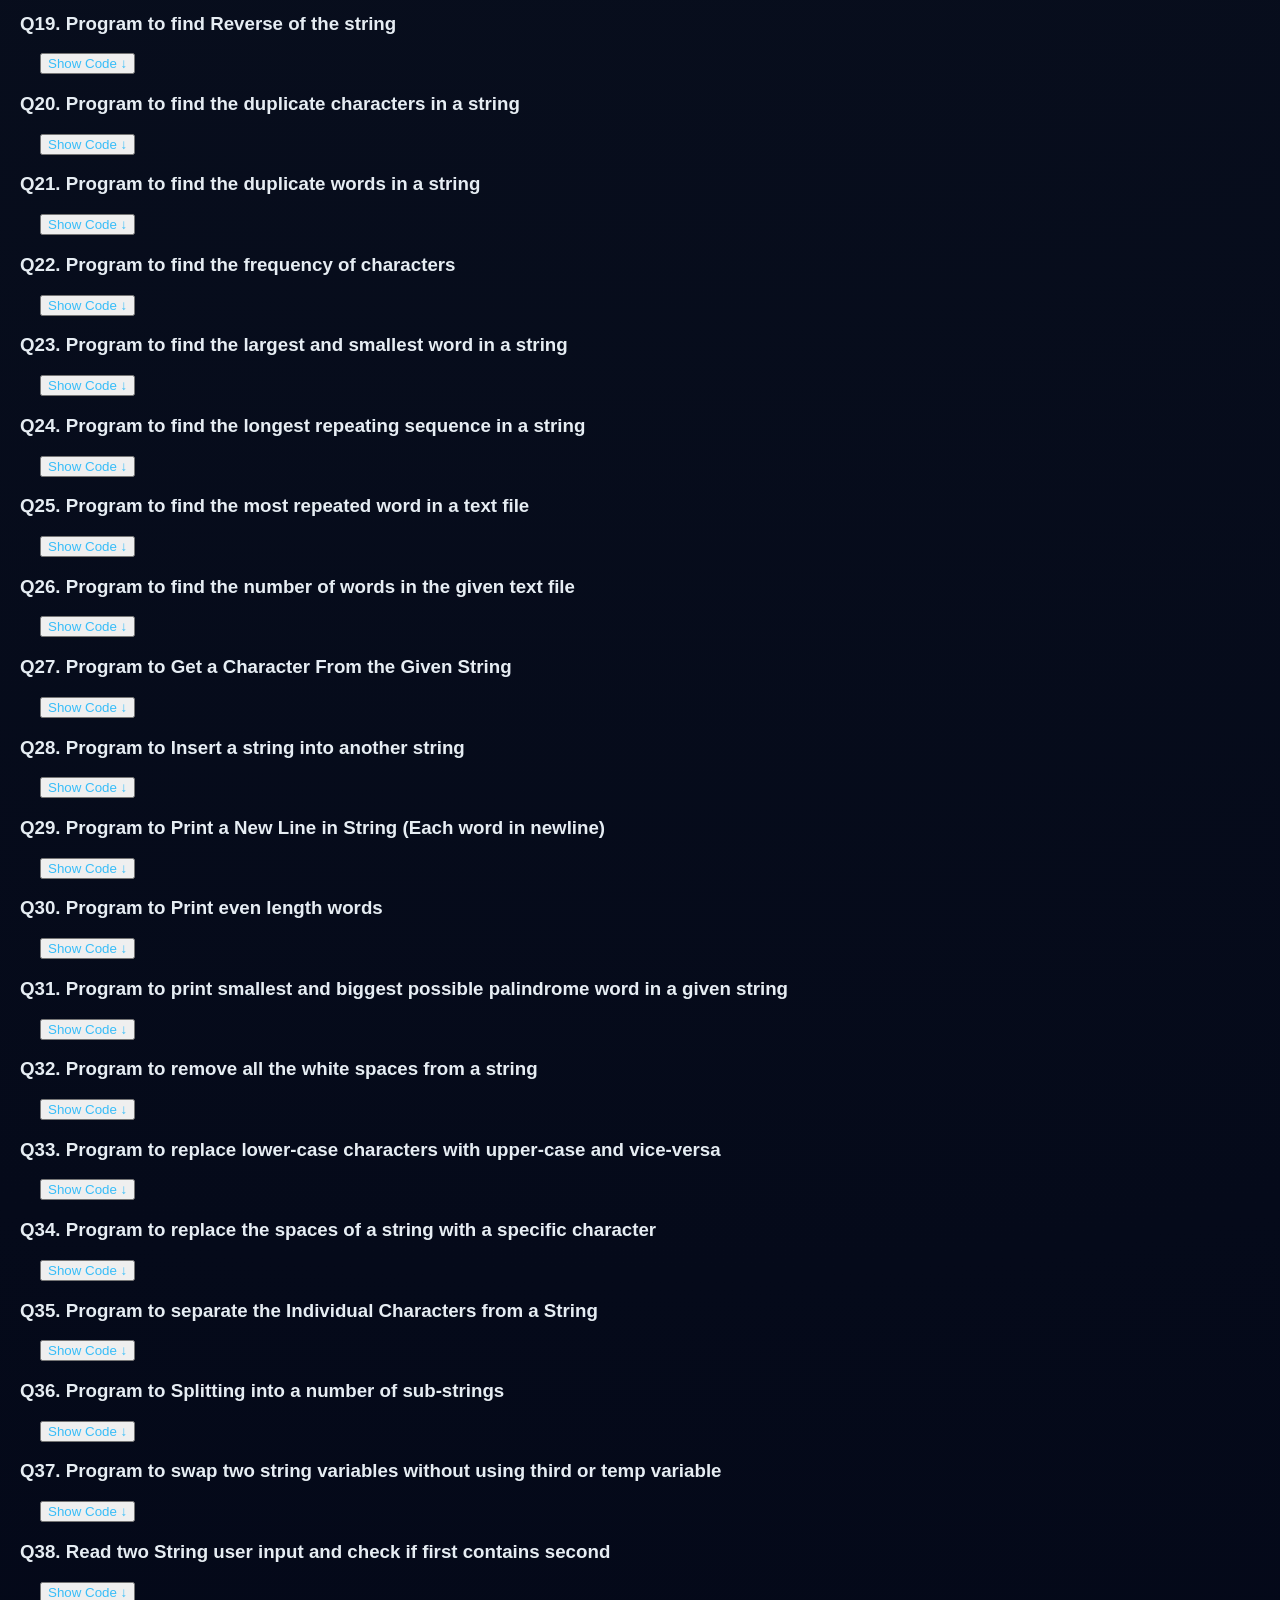
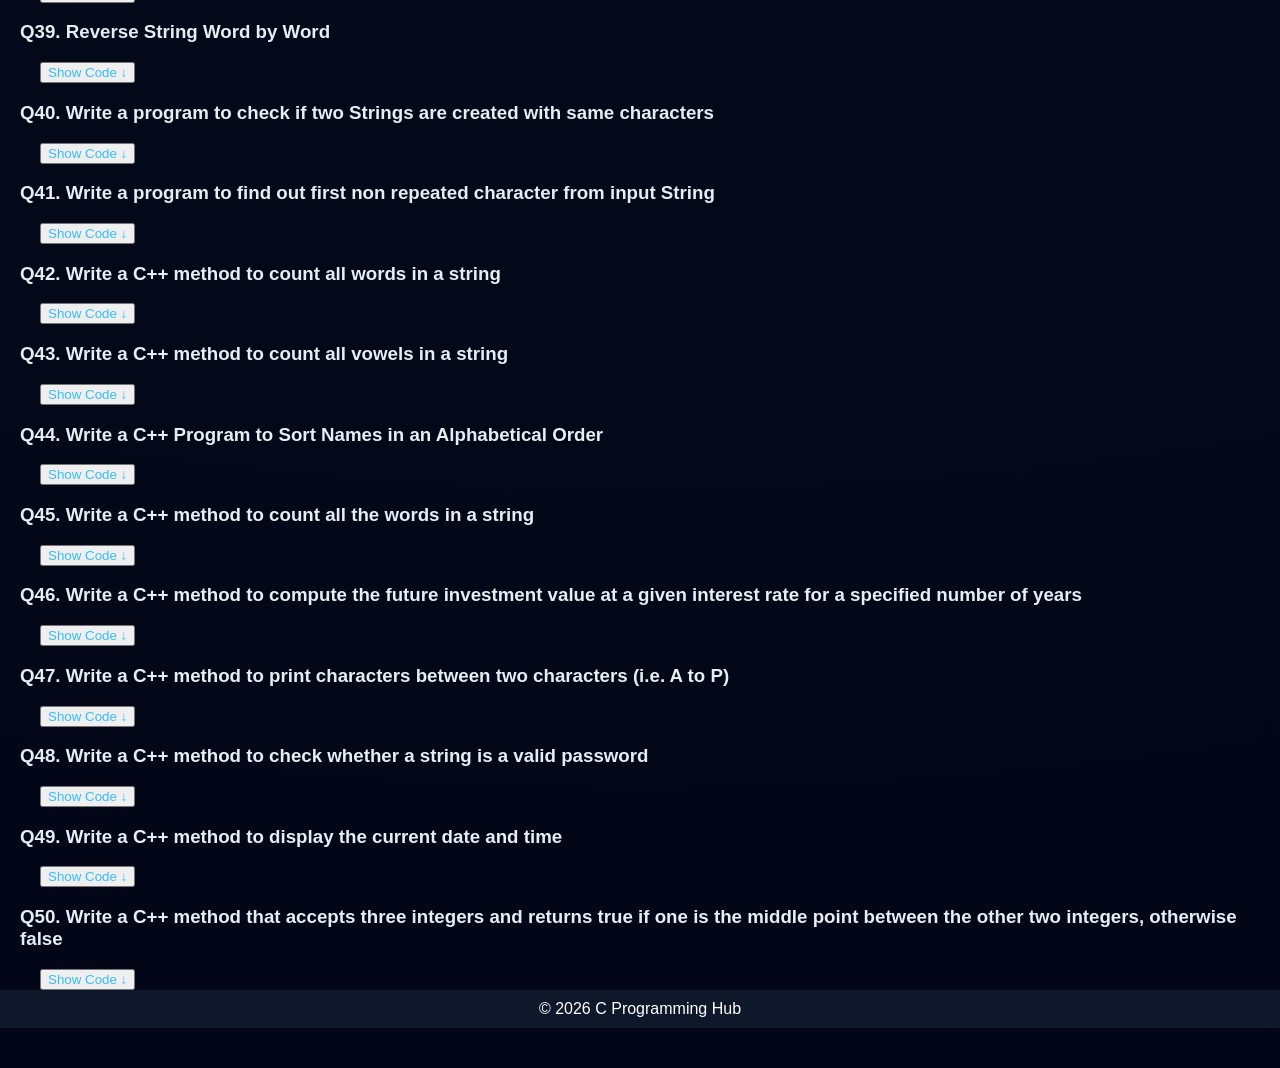
<file: string.html>
<!DOCTYPE html>
<html lang="en">

<head>
    <meta charset="UTF-8">
    <meta name="viewport" content="width=device-width, initial-scale=1.0">
    <title>C Programming Hub</title>
    <link rel="stylesheet" href="style_c_site.css">
</head>

<body>

    <!-- Navbar -->
    <nav class="navbar">
        <h1>C Programming Hub</h1>
        <ul>
            <li><a href="home.html">Home</a></li>
            <li><a href="index.html">Topics</a></li>
            <li><a
                    href="https://youtube.com/playlist?list=PLk05cwASVVZsVc37eoI49N4fgJGLnOxI2&si=zacrxO4BEJYDkRt3">Tutorials</a>
            </li>
            <li><a href="ask.html">Ask Questions</a></li>
        </ul>
    </nav>

    <!-- Main Container -->
    <div class="main-container">
        <h2 style="color: #e0f7fa; text-align: center; margin-bottom: 25px; font-weight: 600;">
            STRING
        </h2>
        <!-- Question Card 1 -->

        <div class="ques-card">
            <h3>Q1. Program to Check Anagram</h3>
            <button class="toggle-btn">Show Code ↓</button>
            <div class="code-output">
                <pre class="code-area">
#include &lt;iostream&gt;
#include &lt;string&gt;
using namespace std;

bool isAnagram(string first, string second){
    if (first.length() != second.length()) return false;
    int freq[256] = {0};
    for (int i = 0; i &lt; (int)first.length(); i++){
        freq[(int)first[i]]++;
        freq[(int)second[i]]--;
    }
    for (int i = 0; i &lt; 256; i++){
        if (freq[i] != 0) return false;
    }
    return true;
}

int main(){
    string first, second;
    cout &lt;&lt; "Enter first string: ";
    cin &gt;&gt; first;
    cout &lt;&lt; "Enter second string: ";
    cin &gt;&gt; second;
    if (isAnagram(first, second)) cout &lt;&lt; "Anagram\n";
    else cout &lt;&lt; "Not anagram\n";
    return 0;
}
    </pre>

                <p class="output-title">OUTPUT</p>
                <pre class="output-text">
Enter first string: listen
Enter second string: silent
Anagram
    </pre>
            </div>
        </div>

        <div class="ques-card">
            <h3>Q2. Program to Swapping Pair of Characters</h3>
            <button class="toggle-btn">Show Code ↓</button>
            <div class="code-output">
                <pre class="code-area">
#include &lt;iostream&gt;
#include &lt;string&gt;
using namespace std;

int main(){
    string text;
    cout &lt;&lt; "Enter a string: ";
    cin &gt;&gt; text;
    for (int i = 0; i + 1 &lt; (int)text.length(); i += 2){
        char temp = text[i];
        text[i] = text[i + 1];
        text[i + 1] = temp;
    }
    cout &lt;&lt; "After swapping pair of characters: " &lt;&lt; text &lt;&lt; "\n";
    return 0;
}
    </pre>

                <p class="output-title">OUTPUT</p>
                <pre class="output-text">
Enter a string: hello
After swapping pair of characters: ehllo
    </pre>
            </div>
        </div>

        <div class="ques-card">
            <h3>Q3. Program to Check if a String contains only digits</h3>
            <button class="toggle-btn">Show Code ↓</button>
            <div class="code-output">
                <pre class="code-area">
#include &lt;iostream&gt;
#include &lt;string&gt;
using namespace std;

bool onlyDigits(string text){
    if (text.length() == 0) return false;
    for (int i = 0; i &lt; (int)text.length(); i++){
        if (text[i] &lt; '0' || text[i] &gt; '9') return false;
    }
    return true;
}

int main(){
    string text;
    cout &lt;&lt; "Enter a string: ";
    cin &gt;&gt; text;
    if (onlyDigits(text)) cout &lt;&lt; "String contains only digits\n";
    else cout &lt;&lt; "String does not contain only digits\n";
    return 0;
}
    </pre>

                <p class="output-title">OUTPUT</p>
                <pre class="output-text">
Enter a string: 12345
String contains only digits
    </pre>
            </div>
        </div>

        <div class="ques-card">
            <h3>Q4. Program to perform Deep Copy for String</h3>
            <button class="toggle-btn">Show Code ↓</button>
            <div class="code-output">
                <pre class="code-area">
#include &lt;iostream&gt;
#include &lt;string&gt;
using namespace std;

int main(){
    string original, copied = "";
    cout &lt;&lt; "Enter a string: ";
    cin &gt;&gt; original;
    for (int i = 0; i &lt; (int)original.length(); i++){
        copied += original[i];
    }
    cout &lt;&lt; "Original string: " &lt;&lt; original &lt;&lt; "\n";
    cout &lt;&lt; "Copied string: " &lt;&lt; copied &lt;&lt; "\n";
    return 0;
}
    </pre>

                <p class="output-title">OUTPUT</p>
                <pre class="output-text">
Enter a string: hello
Original string: hello
Copied string: hello
    </pre>
            </div>
        </div>

        <div class="ques-card">
            <h3>Q5. Program to remove all occurrences of a given character from input String</h3>
            <button class="toggle-btn">Show Code ↓</button>
            <div class="code-output">
                <pre class="code-area">
#include &lt;iostream&gt;
#include &lt;string&gt;
using namespace std;

int main(){
    string text, result = "";
    char ch;
    cout &lt;&lt; "Enter a string: ";
    cin &gt;&gt; text;
    cout &lt;&lt; "Enter character to remove: ";
    cin &gt;&gt; ch;
    for (int i = 0; i &lt; (int)text.length(); i++){
        if (text[i] != ch) result += text[i];
    }
    cout &lt;&lt; "String after removal: " &lt;&lt; result &lt;&lt; "\n";
    return 0;
}
    </pre>

                <p class="output-title">OUTPUT</p>
                <pre class="output-text">
Enter a string: hello
Enter character to remove: l
String after removal: heo
    </pre>
            </div>
        </div>

        <div class="ques-card">
            <h3>Q6. Program to Add Characters to a String</h3>
            <button class="toggle-btn">Show Code ↓</button>
            <div class="code-output">
                <pre class="code-area">
#include &lt;iostream&gt;
#include &lt;string&gt;
using namespace std;

int main(){
    string text, extra;
    cout &lt;&lt; "Enter base string: ";
    cin &gt;&gt; text;
    cout &lt;&lt; "Enter characters to add: ";
    cin &gt;&gt; extra;
    text += extra;
    cout &lt;&lt; "Updated string: " &lt;&lt; text &lt;&lt; "\n";
    return 0;
}
    </pre>

                <p class="output-title">OUTPUT</p>
                <pre class="output-text">
Enter base string: hello
Enter characters to add: world
Updated string: helloworld
    </pre>
            </div>
        </div>

        <div class="ques-card">
            <h3>Q7. Program to check whether a string is a Palindrome</h3>
            <button class="toggle-btn">Show Code ↓</button>
            <div class="code-output">
                <pre class="code-area">
#include &lt;iostream&gt;
#include &lt;string&gt;
using namespace std;

bool isPalindrome(string text){
    int start = 0, end = (int)text.length() - 1;
    while (start &lt; end){
        if (text[start] != text[end]) return false;
        start++; end--;
    }
    return true;
}

int main(){
    string text;
    cout &lt;&lt; "Enter a string: ";
    cin &gt;&gt; text;
    if (isPalindrome(text)) cout &lt;&lt; "Palindrome\n";
    else cout &lt;&lt; "Not palindrome\n";
    return 0;
}
    </pre>

                <p class="output-title">OUTPUT</p>
                <pre class="output-text">
Enter a string: racecar
Palindrome
    </pre>
            </div>
        </div>

        <div class="ques-card">
            <h3>Q8. Program to Convert Enum to String</h3>
            <button class="toggle-btn">Show Code ↓</button>
            <div class="code-output">
                <pre class="code-area">
#include &lt;iostream&gt;
#include &lt;string&gt;
using namespace std;

enum Color{RED=1, GREEN, BLUE, YELLOW};

string colorToString(Color color){
    if (color == RED) return "RED";
    if (color == GREEN) return "GREEN";
    if (color == BLUE) return "BLUE";
    if (color == YELLOW) return "YELLOW";
    return "INVALID";
}

int main(){
    int value;
    cout &lt;&lt; "Enter enum value (1-4): ";
    cin &gt;&gt; value;
    if (value &lt; 1 || value &gt; 4){
        cout &lt;&lt; "INVALID\n";
        return 0;
    }
    Color color = (Color)value;
    cout &lt;&lt; "Enum as string: " &lt;&lt; colorToString(color) &lt;&lt; "\n";
    return 0;
}
    </pre>

                <p class="output-title">OUTPUT</p>
                <pre class="output-text">
Enter enum value (1-4): 3
Enum as string: BLUE
    </pre>
            </div>
        </div>

        <div class="ques-card">
            <h3>Q9. Program to count number of words in a String</h3>
            <button class="toggle-btn">Show Code ↓</button>
            <div class="code-output">
                <pre class="code-area">
#include &lt;iostream&gt;
#include &lt;string&gt;
using namespace std;

int countWords(string text){
    int words = 0, inWord = 0;
    for (int i = 0; i &lt; (int)text.length(); i++){
        if (text[i] != ' ' &amp;&amp; text[i] != '\t' &amp;&amp; text[i] != '\n'){
            if (inWord == 0){ words++; inWord = 1; }
        } else inWord = 0;
    }
    return words;
}

int main(){
    string text;
    cout &lt;&lt; "Enter a string: ";
    getline(cin, text);
    cout &lt;&lt; "Number of words: " &lt;&lt; countWords(text) &lt;&lt; "\n";
    return 0;
}
    </pre>

                <p class="output-title">OUTPUT</p>
                <pre class="output-text">
Enter a string: Hello world from C++
Number of words: 4
    </pre>
            </div>
        </div>

        <div class="ques-card">
            <h3>Q10. Program to count the total number of characters in a string</h3>
            <button class="toggle-btn">Show Code ↓</button>
            <div class="code-output">
                <pre class="code-area">
#include &lt;iostream&gt;
#include &lt;string&gt;
using namespace std;

int main(){
    string text;
    cout &lt;&lt; "Enter a string: ";
    getline(cin, text);
    cout &lt;&lt; "Total characters: " &lt;&lt; (int)text.length() &lt;&lt; "\n";
    return 0;
}
    </pre>

                <p class="output-title">OUTPUT</p>
                <pre class="output-text">
Enter a string: Hello world
Total characters: 11
    </pre>
            </div>
        </div>

        <div class="ques-card">
            <h3>Q11. Program to count the total number of punctuation characters exists in a String</h3>
            <button class="toggle-btn">Show Code ↓</button>
            <div class="code-output">
                <pre class="code-area">
#include &lt;iostream&gt;
#include &lt;string&gt;
using namespace std;

bool isPunctuation(char ch){
    string marks = ".,;:!?'-\"()[]{}";
    for (int i = 0; i &lt; (int)marks.length(); i++){
        if (ch == marks[i]) return true;
    }
    return false;
}

int main(){
    string text;
    int count = 0;
    cout &lt;&lt; "Enter a string: ";
    getline(cin, text);
    for (int i = 0; i &lt; (int)text.length(); i++){
        if (isPunctuation(text[i])) count++;
    }
    cout &lt;&lt; "Total punctuation characters: " &lt;&lt; count &lt;&lt; "\n";
    return 0;
}
    </pre>
                <p class="output-title">OUTPUT</p>
                <pre class="output-text">
Enter a string: Hello, world!
Total punctuation characters: 2
    </pre>
            </div>
        </div>

        <div class="ques-card">
            <h3>Q12. Program to count the total number of vowels and consonants in a string</h3>
            <button class="toggle-btn">Show Code ↓</button>
            <div class="code-output">
                <pre class="code-area">
#include &lt;iostream&gt;
#include &lt;string&gt;
using namespace std;

bool isLetter(char ch){
    return (ch &gt;= 'a' &amp;&amp; ch &lt;= 'z') || (ch &gt;= 'A' &amp;&amp; ch &lt;= 'Z');
}

bool isVowel(char ch){
    return ch=='a'||ch=='e'||ch=='i'||ch=='o'||ch=='u'||ch=='A'||ch=='E'||ch=='I'||ch=='O'||ch=='U';
}

int main(){
    string text;
    int vowels = 0, consonants = 0;
    cout &lt;&lt; "Enter a string: ";
    getline(cin, text);
    for (int i = 0; i &lt; (int)text.length(); i++){
        if (isLetter(text[i])){
            if (isVowel(text[i])) vowels++;
            else consonants++;
        }
    }
    cout &lt;&lt; "Vowels: " &lt;&lt; vowels &lt;&lt; "\n";
    cout &lt;&lt; "Consonants: " &lt;&lt; consonants &lt;&lt; "\n";
    return 0;
}
    </pre>
                <p class="output-title">OUTPUT</p>
                <pre class="output-text">
Enter a string: Hello World
Vowels: 3
Consonants: 7
    </pre>
            </div>
        </div>

        <div class="ques-card">
            <h3>Q13. Program to determine whether a given string is palindrome</h3>
            <button class="toggle-btn">Show Code ↓</button>
            <div class="code-output">
                <pre class="code-area">
#include &lt;iostream&gt;
#include &lt;string&gt;
using namespace std;

bool isPalindrome(string text){
    int left = 0, right = (int)text.length() - 1;
    while (left &lt; right){
        if (text[left] != text[right]) return false;
        left++; right--;
    }
    return true;
}

int main(){
    string text;
    cout &lt;&lt; "Enter a string: ";
    cin &gt;&gt; text;
    if (isPalindrome(text)) cout &lt;&lt; "Palindrome\n";
    else cout &lt;&lt; "Not palindrome\n";
    return 0;
}
    </pre>
                <p class="output-title">OUTPUT</p>
                <pre class="output-text">
Enter a string: level
Palindrome
    </pre>
            </div>
        </div>

        <div class="ques-card">
            <h3>Q14. Program to determine whether one string is a rotation of another</h3>
            <button class="toggle-btn">Show Code ↓</button>
            <div class="code-output">
                <pre class="code-area">
#include &lt;iostream&gt;
#include &lt;string&gt;
using namespace std;

bool containsText(string text, string pattern){
    if (pattern.length() &gt; text.length()) return false;
    for (int i = 0; i &lt;= (int)text.length() - (int)pattern.length(); i++){
        int match = 1;
        for (int j = 0; j &lt; (int)pattern.length(); j++){
            if (text[i + j] != pattern[j]){ match = 0; break; }
        }
        if (match == 1) return true;
    }
    return false;
}

int main(){
    string first, second;
    cout &lt;&lt; "Enter first string: ";
    cin &gt;&gt; first;
    cout &lt;&lt; "Enter second string: ";
    cin &gt;&gt; second;
    if (first.length() != second.length()){ cout &lt;&lt; "Not rotation\n"; return 0; }
    string doubled = first + first;
    if (containsText(doubled, second)) cout &lt;&lt; "Rotation\n";
    else cout &lt;&lt; "Not rotation\n";
    return 0;
}
    </pre>
                <p class="output-title">OUTPUT</p>
                <pre class="output-text">
Enter first string: ABCD
Enter second string: CDAB
Rotation
    </pre>
            </div>
        </div>

        <div class="ques-card">
            <h3>Q15. Program to divide a string in 'N' equal parts</h3>
            <button class="toggle-btn">Show Code ↓</button>
            <div class="code-output">
                <pre class="code-area">
#include &lt;iostream&gt;
#include &lt;string&gt;
using namespace std;

int main(){
    string text;
    int n;
    cout &lt;&lt; "Enter a string: ";
    cin &gt;&gt; text;
    cout &lt;&lt; "Enter number of equal parts: ";
    cin &gt;&gt; n;
    if (n &lt;= 0){ cout &lt;&lt; "Invalid value of N\n"; return 0; }
    if ((int)text.length() % n != 0){ cout &lt;&lt; "String cannot be divided in equal parts\n"; return 0; }
    int partLength = (int)text.length() / n;
    cout &lt;&lt; "Equal parts are:\n";
    for (int i = 0; i &lt; (int)text.length(); i += partLength){
        for (int j = 0; j &lt; partLength; j++) cout &lt;&lt; text[i + j];
        cout &lt;&lt; "\n";
    }
    return 0;
}
    </pre>
                <p class="output-title">OUTPUT</p>
                <pre class="output-text">
Enter a string: helloworld
Enter number of equal parts: 2
Equal parts are:
hello
world
    </pre>
            </div>
        </div>

        <div class="ques-card">
            <h3>Q16. Program to find all subsets of a string</h3>
            <button class="toggle-btn">Show Code ↓</button>
            <div class="code-output">
                <pre class="code-area">
#include &lt;iostream&gt;
#include &lt;string&gt;
using namespace std;

int main(){
    string text;
    cout &lt;&lt; "Enter a string: ";
    cin &gt;&gt; text;
    int length = (int)text.length();
    int total = 1 &lt;&lt; length;
    cout &lt;&lt; "Subsets are:\n";
    for (int mask = 1; mask &lt; total; mask++){
        for (int j = 0; j &lt; length; j++){
            if ((mask &amp; (1 &lt;&lt; j)) != 0) cout &lt;&lt; text[j];
        }
        cout &lt;&lt; "\n";
    }
    return 0;
}
    </pre>
                <p class="output-title">OUTPUT</p>
                <pre class="output-text">
Enter a string: abc
Subsets are:
a
b
ab
c
ac
bc
abc
    </pre>
            </div>
        </div>

        <div class="ques-card">
            <h3>Q17. Program to find all the permutations of a string</h3>
            <button class="toggle-btn">Show Code ↓</button>
            <div class="code-output">
                <pre class="code-area">
#include &lt;iostream&gt;
#include &lt;string&gt;
using namespace std;

void swapChar(char &amp;a, char &amp;b){ char temp=a;a=b;b=temp; }

void printPermutations(string &amp;text,int start,int end){
    if(start==end){ cout &lt;&lt; text &lt;&lt; "\n"; return; }
    for(int i=start;i&lt;=end;i++){
        swapChar(text[start],text[i]);
        printPermutations(text,start+1,end);
        swapChar(text[start],text[i]);
    }
}

int main(){
    string text;
    cout &lt;&lt; "Enter a string: ";
    cin &gt;&gt; text;
    cout &lt;&lt; "Permutations are:\n";
    printPermutations(text,0,(int)text.length()-1);
    return 0;
}
    </pre>
                <p class="output-title">OUTPUT</p>
                <pre class="output-text">
Enter a string: abc
Permutations are:
abc
acb
bac
bca
cab
cba
    </pre>
            </div>
        </div>

        <div class="ques-card">
            <h3>Q18. Program to find maximum and minimum occurring character in a string</h3>
            <button class="toggle-btn">Show Code ↓</button>
            <div class="code-output">
                <pre class="code-area">
#include &lt;iostream&gt;
#include &lt;string&gt;
using namespace std;

int main(){
    string text;
    int freq[256]={0};
    cout &lt;&lt; "Enter a string: ";
    getline(cin,text);
    if(text.length()==0){ cout &lt;&lt; "Empty string\n"; return 0; }
    for(int i=0;i&lt;(int)text.length();i++){ if(text[i]!=' ') freq[(int)text[i]]++; }
    int maxCount=0,minCount=0; char maxChar=' ',minChar=' ';
    for(int i=0;i&lt;256;i++){ if(freq[i]>0){ maxCount=freq[i]; minCount=freq[i]; maxChar=(char)i; minChar=(char)i; break; } }
    for(int i=0;i&lt;256;i++){
        if(freq[i]&gt;0){
            if(freq[i]&gt;maxCount){ maxCount=freq[i]; maxChar=(char)i; }
            if(freq[i]&lt;minCount){ minCount=freq[i]; minChar=(char)i; }
        }
    }
    cout &lt;&lt; "Maximum occurring character: " &lt;&lt; maxChar &lt;&lt; "\n";
    cout &lt;&lt; "Minimum occurring character: " &lt;&lt; minChar &lt;&lt; "\n";
    return 0;
}
    </pre>
                <p class="output-title">OUTPUT</p>
                <pre class="output-text">
Enter a string: hello
Maximum occurring character: l
Minimum occurring character: h
    </pre>
            </div>
        </div>

        <div class="ques-card">
            <h3>Q19. Program to find Reverse of the string</h3>
            <button class="toggle-btn">Show Code ↓</button>
            <div class="code-output">
                <pre class="code-area">
#include &lt;iostream&gt;
#include &lt;string&gt;
using namespace std;

int main(){
    string text;
    cout &lt;&lt; "Enter a string: ";
    getline(cin,text);
    int left=0,right=(int)text.length()-1;
    while(left&lt;right){ char temp=text[left]; text[left]=text[right]; text[right]=temp; left++; right--; }
    cout &lt;&lt; "Reversed string: " &lt;&lt; text &lt;&lt; "\n";
    return 0;
}
    </pre>
                <p class="output-title">OUTPUT</p>
                <pre class="output-text">
Enter a string: hello
Reversed string: olleh
    </pre>
            </div>
        </div>

        <div class="ques-card">
            <h3>Q20. Program to find the duplicate characters in a string</h3>
            <button class="toggle-btn">Show Code ↓</button>
            <div class="code-output">
                <pre class="code-area">
#include &lt;iostream&gt;
#include &lt;string&gt;
using namespace std;

int main(){
    string text;
    int freq[256]={0};
    cout &lt;&lt; "Enter a string: ";
    getline(cin,text);
    for(int i=0;i&lt;(int)text.length();i++){ if(text[i]!=' ') freq[(int)text[i]]++; }
    cout &lt;&lt; "Duplicate characters are:\n";
    int found=0;
    for(int i=0;i&lt;256;i++){ if(freq[i]&gt;1){ cout &lt;&lt; (char)i &lt;&lt; " "; found=1; } }
    if(found==0) cout &lt;&lt; "No duplicates";
    cout &lt;&lt; "\n";
    return 0;
}
    </pre>
                <p class="output-title">OUTPUT</p>
                <pre class="output-text">
Enter a string: hello
Duplicate characters are:
l
    </pre>
            </div>
        </div>

        <div class="ques-card">
            <h3>Q21. Program to find the duplicate words in a string</h3>
            <button class="toggle-btn">Show Code ↓</button>
            <div class="code-output">
                <pre class="code-area">
#include &lt;iostream&gt;
#include &lt;string&gt;
using namespace std;

int main(){
    string text, words[200]; int wordCount=0;
    cout &lt;&lt; "Enter a string: ";
    getline(cin,text);
    string current="";
    for(int i=0;i&lt;=text.length();i++){
        if(i&lt;text.length() &amp;&amp; text[i]!=' ') current+=text[i];
        if(i==text.length() || text[i]==' '){ if(current.length()>0){ words[wordCount]=current; wordCount++; current=""; } }
    }
    cout &lt;&lt; "Duplicate words are:\n";
    int found=0;
    for(int i=0;i&lt;wordCount;i++){
        int alreadyPrinted=0;
        for(int k=0;k&lt;i;k++){ if(words[k]==words[i]){ alreadyPrinted=1; break; } }
        if(alreadyPrinted==1) continue;
        int count=0;
        for(int j=0;j&lt;wordCount;j++){ if(words[i]==words[j]) count++; }
        if(count&gt;1){ cout &lt;&lt; words[i] &lt;&lt; " "; found=1; }
    }
    if(found==0) cout &lt;&lt; "No duplicate words";
    cout &lt;&lt; "\n";
    return 0;
}
    </pre>
                <p class="output-title">OUTPUT</p>
                <pre class="output-text">
Enter a string: hello world hello
Duplicate words are:
hello
    </pre>
            </div>
        </div>

        <div class="ques-card">
            <h3>Q22. Program to find the frequency of characters</h3>
            <button class="toggle-btn">Show Code ↓</button>
            <div class="code-output">
                <pre class="code-area">
#include &lt;iostream&gt;
#include &lt;string&gt;
using namespace std;

int main(){
    string text;
    int freq[256]={0};
    cout &lt;&lt; "Enter a string: ";
    getline(cin,text);
    for(int i=0;i&lt;(int)text.length();i++){ if(text[i]!=' ') freq[(int)text[i]]++; }
    cout &lt;&lt; "Character frequencies are:\n";
    for(int i=0;i&lt;256;i++){ if(freq[i]&gt;0) cout &lt;&lt; (char)i &lt;&lt; " -> " &lt;&lt; freq[i] &lt;&lt; "\n"; }
    return 0;
}
    </pre>
                <p class="output-title">OUTPUT</p>
                <pre class="output-text">
Enter a string: hello
Character frequencies are:
h -> 1
e -> 1
l -> 2
o -> 1
    </pre>
            </div>
        </div>
        <!-- Q23, Q24, Q25 Cards Combined -->

        <div class="ques-card">
            <h3>Q23. Program to find the largest and smallest word in a string</h3>
            <button class="toggle-btn">Show Code ↓</button>
            <div class="code-output">
                <pre class="code-area">
#include &lt;iostream&gt;
#include &lt;string&gt;
using namespace std;

int main(){
    string text, smallest="", largest="";
    cout &lt;&lt; "Enter a string: ";
    getline(cin,text);
    string current="";
    for(int i=0;i&lt;=text.length();i++){
        if(i&lt;text.length() &amp;&amp; text[i]!=' ') current+=text[i];
        if(i==text.length() || text[i]==' '){
            if(current.length()>0){
                if(smallest.length()==0 || current.length()&lt;(int)smallest.length()) smallest=current;
                if(current.length()&gt;(int)largest.length()) largest=current;
                current="";
            }
        }
    }
    if(smallest.length()==0){
        cout &lt;&lt; "No words found\n";
        return 0;
    }
    cout &lt;&lt; "Smallest word: " &lt;&lt; smallest &lt;&lt; "\n";
    cout &lt;&lt; "Largest word: " &lt;&lt; largest &lt;&lt; "\n";
    return 0;
}
    </pre>
            </div>
        </div>

        <div class="ques-card">
            <h3>Q24. Program to find the longest repeating sequence in a string</h3>
            <button class="toggle-btn">Show Code ↓</button>
            <div class="code-output">
                <pre class="code-area">
#include &lt;iostream&gt;
#include &lt;string&gt;
using namespace std;

int main(){
    string text;
    string longest="";
    cout &lt;&lt; "Enter a string: ";
    cin &gt;&gt; text;
    int n = (int)text.length();

    for(int len=1; len&lt;=n/2; len++){
        for(int i=0; i+2*len &lt;= n; i++){
            int same=1;
            for(int j=0; j&lt;len; j++){
                if(text[i+j] != text[i+len+j]){
                    same=0;
                    break;
                }
            }
            if(same==1 &amp;&amp; len &gt; (int)longest.length()){
                longest = text.substr(i,len);
            }
        }
    }

    if(longest.length()==0){
        cout &lt;&lt; "No repeating sequence found\n";
    } else {
        cout &lt;&lt; "Longest repeating sequence: " &lt;&lt; longest &lt;&lt; "\n";
    }
    return 0;
}
    </pre>
            </div>
        </div>

        <div class="ques-card">
            <h3>Q25. Program to find the most repeated word in a text file</h3>
            <button class="toggle-btn">Show Code ↓</button>
            <div class="code-output">
                <pre class="code-area">
#include &lt;iostream&gt;
#include &lt;string&gt;
#include &lt;fstream&gt;
using namespace std;

int main(){
    string fileName;
    string words[1000];
    int wordCount=0;

    cout &lt;&lt; "Enter file name: ";
    cin &gt;&gt; fileName;

    ifstream file(fileName);
    if(!file){
        cout &lt;&lt; "Unable to open file\n";
        return 0;
    }

    string word;
    while(file &gt;&gt; word){
        words[wordCount]=word;
        wordCount++;
        if(wordCount &gt;= 1000) break;
    }
    file.close();

    if(wordCount==0){
        cout &lt;&lt; "No words in file\n";
        return 0;
    }

    int maxCount=0;
    string maxWord="";

    for(int i=0;i&lt;wordCount;i++){
        int count=0;
        for(int j=0;j&lt;wordCount;j++){
            if(words[i]==words[j]) count++;
        }
        if(count&gt;maxCount){
            maxCount=count;
            maxWord=words[i];
        }
    }

    cout &lt;&lt; "Most repeated word: " &lt;&lt; maxWord &lt;&lt; "\n";
    cout &lt;&lt; "Frequency: " &lt;&lt; maxCount &lt;&lt; "\n";
    return 0;
}
    </pre>
            </div>
        </div>
        <!-- Q26 -->
        <div class="ques-card">
            <h3>Q26. Program to find the number of words in the given text file</h3>
            <button class="toggle-btn">Show Code ↓</button>
            <div class="code-output">
                <pre class="code-area">
#include &lt;iostream&gt;
#include &lt;string&gt;
#include &lt;fstream&gt;
using namespace std;

int main(){
    string fileName;
    int wordCount=0;
    cout &lt;&lt; "Enter file name: ";
    cin &gt;&gt; fileName;

    ifstream file(fileName);
    if(!file){
        cout &lt;&lt; "Unable to open file\n";
        return 0;
    }

    string word;
    while(file &gt;&gt; word){
        wordCount++;
    }
    file.close();

    cout &lt;&lt; "Total words in file: " &lt;&lt; wordCount &lt;&lt; "\n";
    return 0;
}
    </pre>
            </div>
        </div>

        <!-- Q27 -->
        <div class="ques-card">
            <h3>Q27. Program to Get a Character From the Given String</h3>
            <button class="toggle-btn">Show Code ↓</button>
            <div class="code-output">
                <pre class="code-area">
#include &lt;iostream&gt;
#include &lt;string&gt;
using namespace std;

int main(){
    string text;
    int index;
    cout &lt;&lt; "Enter a string: ";
    getline(cin,text);
    cout &lt;&lt; "Enter index: ";
    cin &gt;&gt; index;

    if(index&lt;0 || index&gt;=text.length()){
        cout &lt;&lt; "Invalid index\n";
        return 0;
    }

    cout &lt;&lt; "Character at index " &lt;&lt; index &lt;&lt; " is: " &lt;&lt; text[index] &lt;&lt; "\n";
    return 0;
}
    </pre>
            </div>
        </div>

        <!-- Q28 -->
        <div class="ques-card">
            <h3>Q28. Program to Insert a string into another string</h3>
            <button class="toggle-btn">Show Code ↓</button>
            <div class="code-output">
                <pre class="code-area">
#include &lt;iostream&gt;
#include &lt;string&gt;
using namespace std;

int main(){
    string mainText, insertText;
    int position;

    cout &lt;&lt; "Enter main string: ";
    getline(cin, mainText);
    cout &lt;&lt; "Enter string to insert: ";
    getline(cin, insertText);
    cout &lt;&lt; "Enter position: ";
    cin &gt;&gt; position;

    if(position&lt;0 || position&gt;mainText.length()){
        cout &lt;&lt; "Invalid position\n";
        return 0;
    }

    string result = "";
    for(int i=0;i&lt;position;i++) result+=mainText[i];
    result += insertText;
    for(int i=position;i&lt;mainText.length();i++) result+=mainText[i];

    cout &lt;&lt; "Result string: " &lt;&lt; result &lt;&lt; "\n";
    return 0;
}
    </pre>
            </div>
        </div>

        <!-- Q29 -->
        <div class="ques-card">
            <h3>Q29. Program to Print a New Line in String (Each word in newline)</h3>
            <button class="toggle-btn">Show Code ↓</button>
            <div class="code-output">
                <pre class="code-area">
#include &lt;iostream&gt;
#include &lt;string&gt;
using namespace std;

int main(){
    string text;
    cout &lt;&lt; "Enter a string: ";
    getline(cin,text);

    string current="";
    for(int i=0;i&lt;=text.length();i++){
        if(i&lt;text.length() &amp;&amp; text[i]!=' ') current+=text[i];
        if(i==text.length() || text[i]==' '){
            if(current.length()>0){
                cout &lt;&lt; current &lt;&lt; "\n";
                current="";
            }
        }
    }
    return 0;
}
    </pre>
            </div>
        </div>

        <!-- Q30 -->
        <div class="ques-card">
            <h3>Q30. Program to Print even length words</h3>
            <button class="toggle-btn">Show Code ↓</button>
            <div class="code-output">
                <pre class="code-area">
#include &lt;iostream&gt;
#include &lt;string&gt;
using namespace std;

int main(){
    string text;
    cout &lt;&lt; "Enter a string: ";
    getline(cin,text);
    cout &lt;&lt; "Even length words are:\n";

    string current="";
    for(int i=0;i&lt;=text.length();i++){
        if(i&lt;text.length() &amp;&amp; text[i]!=' ') current+=text[i];
        if(i==text.length() || text[i]==' '){
            if(current.length()>0){
                if(current.length()%2==0) cout &lt;&lt; current &lt;&lt; "\n";
                current="";
            }
        }
    }
    return 0;
}
    </pre>
            </div>
        </div>

        <!-- Q31 -->
        <div class="ques-card">
            <h3>Q31. Program to print smallest and biggest possible palindrome word in a given string</h3>
            <button class="toggle-btn">Show Code ↓</button>
            <div class="code-output">
                <pre class="code-area">
#include &lt;iostream&gt;
#include &lt;string&gt;
using namespace std;

bool isPalindromeWord(string word){
    int left=0, right=word.length()-1;
    while(left&lt;right){
        if(word[left]!=word[right]) return false;
        left++; right--;
    }
    return true;
}

int main(){
    string text, smallest="", biggest="";
    cout &lt;&lt; "Enter a string: ";
    getline(cin,text);

    string current="";
    for(int i=0;i&lt;=text.length();i++){
        if(i&lt;text.length() &amp;&amp; text[i]!=' ') current+=text[i];
        if(i==text.length() || text[i]==' '){
            if(current.length()>0){
                if(isPalindromeWord(current)){
                    if(smallest.length()==0 || current.length()&lt;smallest.length()) smallest=current;
                    if(current.length()>biggest.length()) biggest=current;
                }
                current="";
            }
        }
    }

    if(smallest.length()==0){
        cout &lt;&lt; "No palindrome word found\n";
        return 0;
    }

    cout &lt;&lt; "Smallest palindrome word: " &lt;&lt; smallest &lt;&lt; "\n";
    cout &lt;&lt; "Biggest palindrome word: " &lt;&lt; biggest &lt;&lt; "\n";
    return 0;
}
    </pre>
            </div>
        </div>

        <!-- Q32 -->
        <div class="ques-card">
            <h3>Q32. Program to remove all the white spaces from a string</h3>
            <button class="toggle-btn">Show Code ↓</button>
            <div class="code-output">
                <pre class="code-area">
#include &lt;iostream&gt;
#include &lt;string&gt;
using namespace std;

int main(){
    string text, result="";
    cout &lt;&lt; "Enter a string: ";
    getline(cin,text);

    for(int i=0;i&lt;text.length();i++){
        if(text[i]!=' ' &amp;&amp; text[i]!='\t' &amp;&amp; text[i]!='\n') result+=text[i];
    }

    cout &lt;&lt; "String without spaces: " &lt;&lt; result &lt;&lt; "\n";
    return 0;
}
    </pre>
            </div>
        </div>

        <!-- Q33 -->
        <div class="ques-card">
            <h3>Q33. Program to replace lower-case characters with upper-case and vice-versa</h3>
            <button class="toggle-btn">Show Code ↓</button>
            <div class="code-output">
                <pre class="code-area">
#include &lt;iostream&gt;
#include &lt;string&gt;
using namespace std;

int main(){
    string text;
    cout &lt;&lt; "Enter a string: ";
    getline(cin,text);

    for(int i=0;i&lt;text.length();i++){
        if(text[i]>='a' &amp;&amp; text[i]<='z') text[i]-=32;
        else if(text[i]>='A' &amp;&amp; text[i]<='Z') text[i]+=32;
    }

    cout &lt;&lt; "Updated string: " &lt;&lt; text &lt;&lt; "\n";
    return 0;
}
    </pre>
            </div>
        </div>

        <!-- Q34 -->
        <div class="ques-card">
            <h3>Q34. Program to replace the spaces of a string with a specific character</h3>
            <button class="toggle-btn">Show Code ↓</button>
            <div class="code-output">
                <pre class="code-area">
#include &lt;iostream&gt;
#include &lt;string&gt;
using namespace std;

int main(){
    string text;
    char replaceChar;
    cout &lt;&lt; "Enter a string: ";
    getline(cin,text);
    cout &lt;&lt; "Enter replacement character: ";
    cin &gt;&gt; replaceChar;

    for(int i=0;i&lt;text.length();i++){
        if(text[i]==' ') text[i]=replaceChar;
    }

    cout &lt;&lt; "Updated string: " &lt;&lt; text &lt;&lt; "\n";
    return 0;
}
    </pre>
            </div>
        </div>

        <!-- Q35 -->
        <div class="ques-card">
            <h3>Q35. Program to separate the Individual Characters from a String</h3>
            <button class="toggle-btn">Show Code ↓</button>
            <div class="code-output">
                <pre class="code-area">
#include &lt;iostream&gt;
#include &lt;string&gt;
using namespace std;

int main(){
    string text;
    cout &lt;&lt; "Enter a string: ";
    getline(cin,text);

    cout &lt;&lt; "Individual characters are:\n";
    for(int i=0;i&lt;text.length();i++) cout &lt;&lt; text[i] &lt;&lt; "\n";
    return 0;
}
    </pre>
            </div>
        </div>

        <!-- Q36 -->
        <div class="ques-card">
            <h3>Q36. Program to Splitting into a number of sub-strings</h3>
            <button class="toggle-btn">Show Code ↓</button>
            <div class="code-output">
                <pre class="code-area">
#include &lt;iostream&gt;
#include &lt;string&gt;
using namespace std;

int main(){
    string text;
    int parts;
    cout &lt;&lt; "Enter a string: ";
    cin &gt;&gt; text;
    cout &lt;&lt; "Enter number of sub-strings: ";
    cin &gt;&gt; parts;

    if(parts&lt;=0){ cout &lt;&lt; "Invalid number\n"; return 0; }
    if(text.length()%parts!=0){ cout &lt;&lt; "Cannot split equally\n"; return 0; }

    int each=text.length()/parts;
    cout &lt;&lt; "Sub-strings are:\n";
    for(int i=0;i&lt;text.length();i+=each){
        for(int j=0;j&lt;each;j++) cout &lt;&lt; text[i+j];
        cout &lt;&lt; "\n";
    }
    return 0;
}
    </pre>
            </div>
        </div>

        <!-- Q37 -->
        <div class="ques-card">
            <h3>Q37. Program to swap two string variables without using third or temp variable</h3>
            <button class="toggle-btn">Show Code ↓</button>
            <div class="code-output">
                <pre class="code-area">
#include &lt;iostream&gt;
#include &lt;string&gt;
using namespace std;

int main(){
    string first, second;
    cout &lt;&lt; "Enter first string: ";
    cin &gt;&gt; first;
    cout &lt;&lt; "Enter second string: ";
    cin &gt;&gt; second;

    first = first + second;
    second = first.substr(0, first.length() - second.length());
    first = first.substr(second.length());

    cout &lt;&lt; "After swap first: " &lt;&lt; first &lt;&lt; "\n";
    cout &lt;&lt; "After swap second: " &lt;&lt; second &lt;&lt; "\n";
    return 0;
}
    </pre>
            </div>
        </div>

        <!-- Q38 -->
        <div class="ques-card">
            <h3>Q38. Read two String user input and check if first contains second</h3>
            <button class="toggle-btn">Show Code ↓</button>
            <div class="code-output">
                <pre class="code-area">
#include &lt;iostream&gt;
#include &lt;string&gt;
using namespace std;

bool containsText(string text, string pattern){
    if(pattern.length() &gt; text.length()) return false;
    for(int i=0;i&lt;=text.length()-pattern.length();i++){
        int match=1;
        for(int j=0;j&lt;pattern.length();j++){
            if(text[i+j]!=pattern[j]){ match=0; break; }
        }
        if(match==1) return true;
    }
    return false;
}

int main(){
    string first, second;
    cout &lt;&lt; "Enter first string: ";
    getline(cin,first);
    cout &lt;&lt; "Enter second string: ";
    getline(cin,second);

    if(containsText(first,second)) cout &lt;&lt; "First string contains second\n";
    else cout &lt;&lt; "First string does not contain second\n";
    return 0;
}
    </pre>
            </div>
        </div>

        <!-- Q39 -->
        <div class="ques-card">
            <h3>Q39. Reverse String Word by Word</h3>
            <button class="toggle-btn">Show Code ↓</button>
            <div class="code-output">
                <pre class="code-area">
#include &lt;iostream&gt;
#include &lt;string&gt;
using namespace std;

int main(){
    string text, words[200];
    int wordCount=0;
    cout &lt;&lt; "Enter a string: ";
    getline(cin,text);

    string current="";
    for(int i=0;i&lt;=text.length();i++){
        if(i&lt;text.length() &amp;&amp; text[i]!=' ') current+=text[i];
        if(i==text.length() || text[i]==' '){
            if(current.length()>0){ words[wordCount]=current; wordCount++; current=""; }
        }
    }

    cout &lt;&lt; "Reversed word order string: ";
    for(int i=wordCount-1;i&gt;=0;i--){
        cout &lt;&lt; words[i];
        if(i!=0) cout &lt;&lt; " ";
    }
    cout &lt;&lt; "\n";
    return 0;
}
    </pre>
            </div>
        </div>

        <!-- Q40 -->
        <div class="ques-card">
            <h3>Q40. Write a program to check if two Strings are created with same characters</h3>
            <button class="toggle-btn">Show Code ↓</button>
            <div class="code-output">
                <pre class="code-area">
#include &lt;iostream&gt;
#include &lt;string&gt;
using namespace std;

bool sameCharacters(string first, string second){
    if(first.length()!=second.length()) return false;
    int freq[256]={0};
    for(int i=0;i&lt;first.length();i++){ freq[(int)first[i]]++; freq[(int)second[i]]--; }
    for(int i=0;i&lt;256;i++) if(freq[i]!=0) return false;
    return true;
}

int main(){
    string first, second;
    cout &lt;&lt; "Enter first string: ";
    cin &gt;&gt; first;
    cout &lt;&lt; "Enter second string: ";
    cin &gt;&gt; second;

    if(sameCharacters(first,second)) cout &lt;&lt; "Both are created with same characters\n";
    else cout &lt;&lt; "Both are not created with same characters\n";
    return 0;
}
    </pre>
            </div>
        </div>

















        <!-- Q41 -->
        <div class="ques-card">
            <h3>Q41. Write a program to find out first non repeated character from input String</h3>
            <button class="toggle-btn">Show Code ↓</button>
            <div class="code-output">
                <pre class="code-area">
#include &lt;iostream&gt;
#include &lt;string&gt;
using namespace std;

int main(){
    string text;
    int freq[256] = {0};

    cout &lt;&lt; "Enter a string: ";
    getline(cin, text);

    for (int i = 0; i &lt; (int)text.length(); i++) freq[(int)text[i]]++;

    for (int i = 0; i &lt; (int)text.length(); i++){
        if (freq[(int)text[i]] == 1){
            cout &lt;&lt; "First non repeated character: " &lt;&lt; text[i] &lt;&lt; "\n";
            return 0;
        }
    }

    cout &lt;&lt; "No non repeated character found\n";
    return 0;
}
    </pre>
            </div>
        </div>

        <!-- Q42 -->
        <div class="ques-card">
            <h3>Q42. Write a C++ method to count all words in a string</h3>
            <button class="toggle-btn">Show Code ↓</button>
            <div class="code-output">
                <pre class="code-area">
#include &lt;iostream&gt;
#include &lt;string&gt;
using namespace std;

int countWords(string text){
    int words = 0, insideWord = 0;
    for (int i = 0; i &lt; (int)text.length(); i++){
        if (text[i] != ' ' &amp;&amp; text[i] != '\t' &amp;&amp; text[i] != '\n'){
            if (insideWord == 0){ words++; insideWord = 1; }
        }
        if (text[i] == ' ' || text[i] == '\t' || text[i] == '\n') insideWord = 0;
    }
    return words;
}

int main(){
    string text;
    cout &lt;&lt; "Enter a string: ";
    getline(cin, text);
    cout &lt;&lt; "Total words: " &lt;&lt; countWords(text) &lt;&lt; "\n";
    return 0;
}
    </pre>
            </div>
        </div>

        <!-- Q43 -->
        <div class="ques-card">
            <h3>Q43. Write a C++ method to count all vowels in a string</h3>
            <button class="toggle-btn">Show Code ↓</button>
            <div class="code-output">
                <pre class="code-area">
#include &lt;iostream&gt;
#include &lt;string&gt;
using namespace std;

int countVowels(string text){
    int vowels = 0;
    for (int i = 0; i &lt; (int)text.length(); i++){
        char ch = text[i];
        if (ch=='a'||ch=='e'||ch=='i'||ch=='o'||ch=='u'||ch=='A'||ch=='E'||ch=='I'||ch=='O'||ch=='U') vowels++;
    }
    return vowels;
}

int main(){
    string text;
    cout &lt;&lt; "Enter a string: ";
    getline(cin, text);
    cout &lt;&lt; "Total vowels: " &lt;&lt; countVowels(text) &lt;&lt; "\n";
    return 0;
}
    </pre>
            </div>
        </div>

        <!-- Q44 -->
        <div class="ques-card">
            <h3>Q44. Write a C++ Program to Sort Names in an Alphabetical Order</h3>
            <button class="toggle-btn">Show Code ↓</button>
            <div class="code-output">
                <pre class="code-area">
#include &lt;iostream&gt;
#include &lt;string&gt;
using namespace std;

int main(){
    int n; string names[100];
    cout &lt;&lt; "Enter number of names: "; cin &gt;&gt; n;
    if (n&lt;=0 || n&gt;100){ cout &lt;&lt; "Invalid size\n"; return 0; }

    cout &lt;&lt; "Enter names:\n";
    for(int i=0;i&lt;n;i++) cin &gt;&gt; names[i];

    for(int i=0;i&lt;n-1;i++){
        for(int j=0;j&lt;n-i-1;j++){
            if(names[j] &gt; names[j+1]){ string temp=names[j]; names[j]=names[j+1]; names[j+1]=temp; }
        }
    }

    cout &lt;&lt; "Names in alphabetical order:\n";
    for(int i=0;i&lt;n;i++) cout &lt;&lt; names[i] &lt;&lt; "\n";
    return 0;
}
    </pre>
            </div>
        </div>

        <!-- Q45 -->
        <div class="ques-card">
            <h3>Q45. Write a C++ method to count all the words in a string</h3>
            <button class="toggle-btn">Show Code ↓</button>
            <div class="code-output">
                <pre class="code-area">
#include &lt;iostream&gt;
#include &lt;string&gt;
using namespace std;

int countWords(string text){
    int words = 0, insideWord = 0;
    for(int i=0;i&lt;(int)text.length();i++){
        if(text[i]!=' ' &amp;&amp; text[i]!='\t' &amp;&amp; text[i]!='\n'){
            if(insideWord==0){ words++; insideWord=1; }
        }
        if(text[i]==' ' || text[i]=='\t' || text[i]=='\n') insideWord=0;
    }
    return words;
}

int main(){
    string text;
    cout &lt;&lt; "Enter a string: "; getline(cin,text);
    cout &lt;&lt; "Total words: " &lt;&lt; countWords(text) &lt;&lt; "\n";
    return 0;
}
    </pre>
            </div>
        </div>

        <!-- Q46 -->
        <div class="ques-card">
            <h3>Q46. Write a C++ method to compute the future investment value at a given interest rate for a specified
                number of years</h3>
            <button class="toggle-btn">Show Code ↓</button>
            <div class="code-output">
                <pre class="code-area">
#include &lt;iostream&gt;
using namespace std;

int futureValue(int investment,int yearlyRate,int years){
    int value=investment;
    for(int i=0;i&lt;years;i++) value=value+(value*yearlyRate)/100;
    return value;
}

int main(){
    int investment, rate, years;
    cout &lt;&lt; "Enter investment amount: "; cin &gt;&gt; investment;
    cout &lt;&lt; "Enter yearly interest rate (in %): "; cin &gt;&gt; rate;
    cout &lt;&lt; "Enter number of years: "; cin &gt;&gt; years;

    if(investment&lt;0 || rate&lt;0 || years&lt;0){ cout &lt;&lt; "Invalid input\n"; return 0; }

    cout &lt;&lt; "Future investment value: " &lt;&lt; futureValue(investment,rate,years) &lt;&lt; "\n";
    return 0;
}
    </pre>
            </div>
        </div>

        <!-- Q47 -->
        <div class="ques-card">
            <h3>Q47. Write a C++ method to print characters between two characters (i.e. A to P)</h3>
            <button class="toggle-btn">Show Code ↓</button>
            <div class="code-output">
                <pre class="code-area">
#include &lt;iostream&gt;
using namespace std;

void printBetween(char first,char second){
    if(first &lt;= second) for(char ch=first;ch&lt;=second;ch++) cout &lt;&lt; ch &lt;&lt; " ";
    else for(char ch=first;ch&gt;=second;ch--) cout &lt;&lt; ch &lt;&lt; " ";
}

int main(){
    char first, second;
    cout &lt;&lt; "Enter first character: "; cin &gt;&gt; first;
    cout &lt;&lt; "Enter second character: "; cin &gt;&gt; second;

    printBetween(first,second);
    cout &lt;&lt; "\n";
    return 0;
}
    </pre>
            </div>
        </div>

        <!-- Q48 -->
        <div class="ques-card">
            <h3>Q48. Write a C++ method to check whether a string is a valid password</h3>
            <button class="toggle-btn">Show Code ↓</button>
            <div class="code-output">
                <pre class="code-area">
#include &lt;iostream&gt;
#include &lt;string&gt;
using namespace std;

bool validPassword(string password){
    if((int)password.length()&lt;8) return false;
    int hasUpper=0, hasLower=0, hasDigit=0, hasSpecial=0;
    for(int i=0;i&lt;(int)password.length();i++){
        char ch=password[i];
        if(ch&gt;='A' &amp;&amp; ch&lt;='Z') hasUpper=1;
        else if(ch&gt;='a' &amp;&amp; ch&lt;='z') hasLower=1;
        else if(ch&gt;='0' &amp;&amp; ch&lt;='9') hasDigit=1;
        else hasSpecial=1;
    }
    return hasUpper &amp;&amp; hasLower &amp;&amp; hasDigit &amp;&amp; hasSpecial;
}

int main(){
    string password;
    cout &lt;&lt; "Enter password: "; cin &gt;&gt; password;
    if(validPassword(password)) cout &lt;&lt; "Valid password\n";
    else cout &lt;&lt; "Invalid password\n";
    return 0;
}
    </pre>
            </div>
        </div>

        <!-- Q49 -->
        <div class="ques-card">
            <h3>Q49. Write a C++ method to display the current date and time</h3>
            <button class="toggle-btn">Show Code ↓</button>
            <div class="code-output">
                <pre class="code-area">
#include &lt;iostream&gt;
using namespace std;

void showCurrentDateTime(){
    cout &lt;&lt; "Current date: " &lt;&lt; __DATE__ &lt;&lt; "\n";
    cout &lt;&lt; "Current time: " &lt;&lt; __TIME__ &lt;&lt; "\n";
}

int main(){
    showCurrentDateTime();
    return 0;
}
    </pre>
            </div>
        </div>

        <!-- Q50 -->
        <div class="ques-card">
            <h3>Q50. Write a C++ method that accepts three integers and returns true if one is the middle point between
                the other two integers, otherwise false</h3>
            <button class="toggle-btn">Show Code ↓</button>
            <div class="code-output">
                <pre class="code-area">
#include &lt;iostream&gt;
using namespace std;

bool isMiddlePoint(int a,int b,int c){
    if((a+b)%2==0 &amp;&amp; c==(a+b)/2) return true;
    if((a+c)%2==0 &amp;&amp; b==(a+c)/2) return true;
    if((b+c)%2==0 &amp;&amp; a==(b+c)/2) return true;
    return false;
}

int main(){
    int a,b,c;
    cout &lt;&lt; "Enter three integers: "; cin &gt;&gt; a &gt;&gt; b &gt;&gt; c;
    if(isMiddlePoint(a,b,c)) cout &lt;&lt; "true\n";
    else cout &lt;&lt; "false\n";
    return 0;
}
    </pre>
            </div>
        </div>








  <!-- Footer -->
  <footer>
    © 2026 C Programming Hub
  </footer>






    </div>
    <script>
        const toggleButtons = document.querySelectorAll('.toggle-btn');

        toggleButtons.forEach(btn => {
            btn.addEventListener('click', () => {
                const card = btn.parentElement;
                card.classList.toggle('active');
                const output = card.querySelector('.code-output');

                if (card.classList.contains('active')) {
                    output.style.display = 'flex';
                    btn.textContent = "Hide Code ↑";
                } else {
                    output.style.display = 'none';
                    btn.textContent = "Show Code ↓";
                }
            });
        });
    </script>
</body>

</html>
</file>
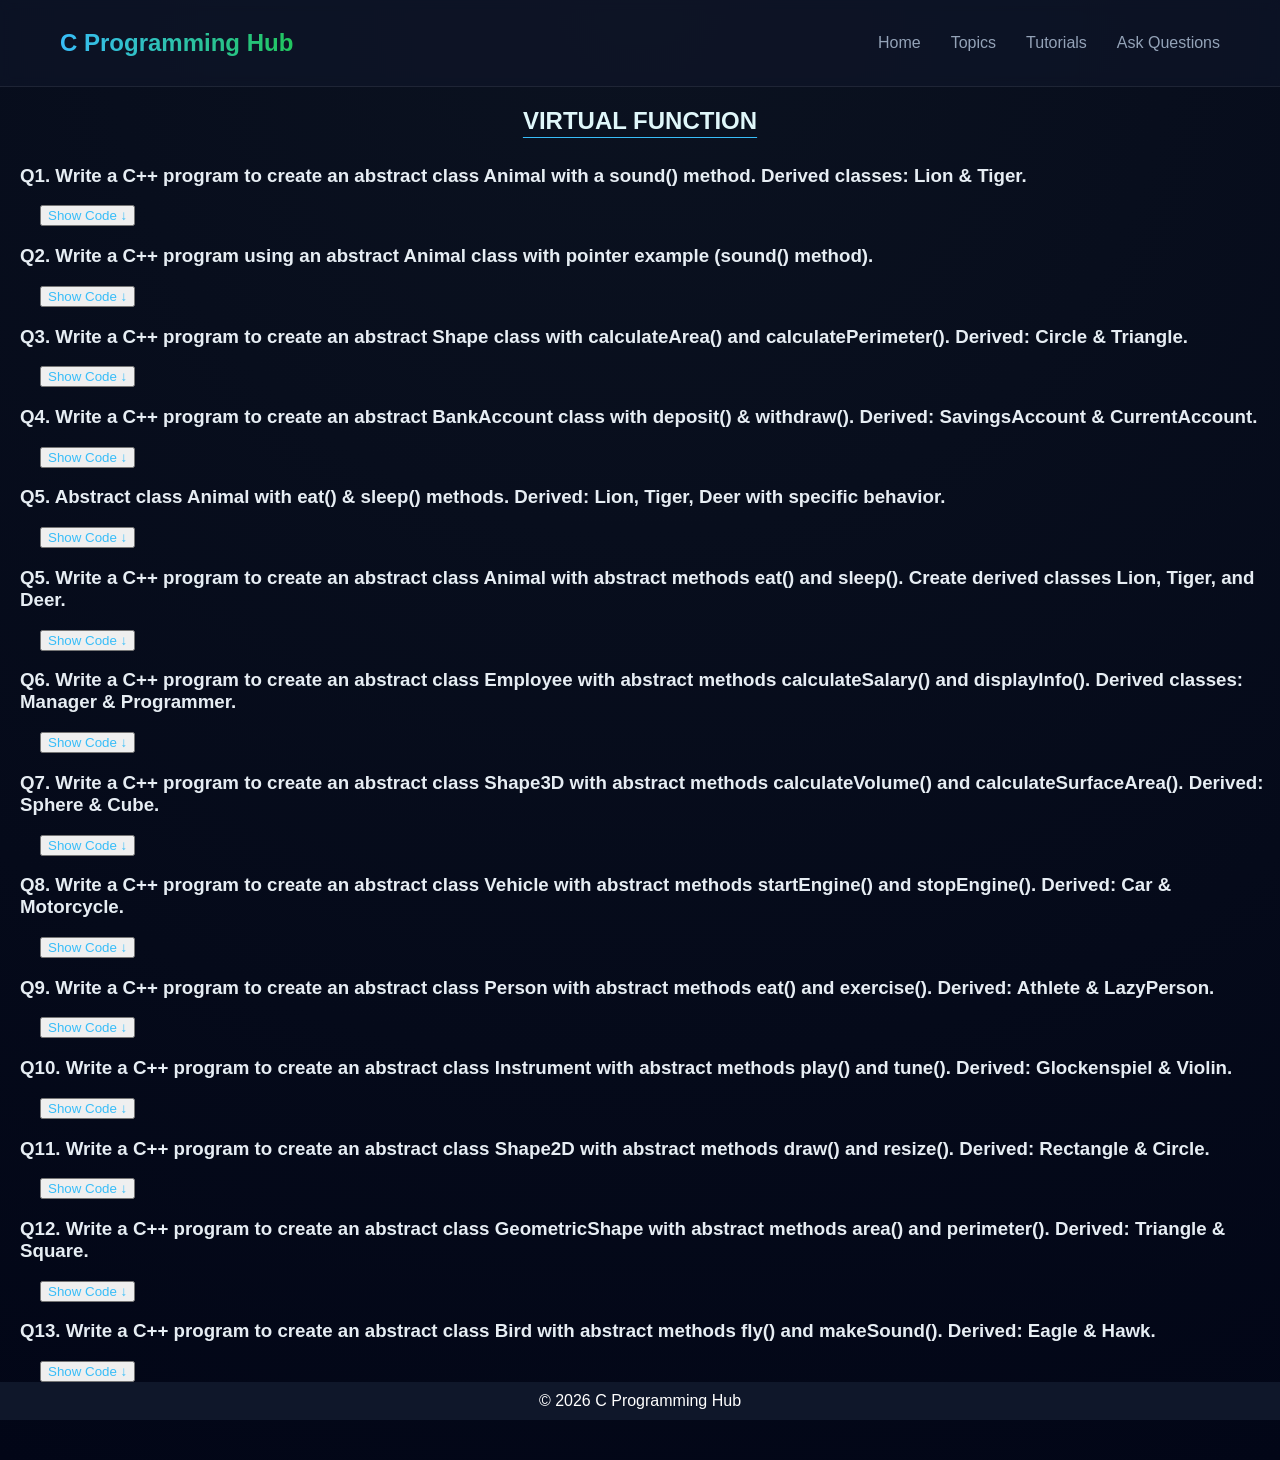
<file: virtual.html>
<!DOCTYPE html>
<html lang="en">
<head>
  <meta charset="UTF-8">
  <meta name="viewport" content="width=device-width, initial-scale=1.0">
  <title>C Programming Hub</title>
<link rel="stylesheet" href="style_c_site.css">
</head>
<body>

  <!-- Navbar -->
  <nav class="navbar">
    <h1>C Programming Hub</h1>
    <ul>
      <li><a href="home.html">Home</a></li>
      <li><a href="index.html">Topics</a></li>
      <li><a href="https://youtube.com/playlist?list=PLk05cwASVVZsVc37eoI49N4fgJGLnOxI2&si=zacrxO4BEJYDkRt3">Tutorials</a></li>
      <li><a href="ask.html">Ask Questions</a></li>
    </ul>
  </nav>

  <!-- Main Container -->
  <div class="main-container">
 <h2 style="color: #e0f7fa; text-align: center; margin-bottom: 25px; font-weight: 600;">
   VIRTUAL FUNCTION
  </h2>
    <!-- Question Card 1 -->









    </div></div><div class="ques-card">
  <h3>Q1. Write a C++ program to create an abstract class Animal with a sound() method. Derived classes: Lion & Tiger.</h3>
  <button class="toggle-btn">Show Code ↓</button>
  <div class="code-output">
    <pre class="code-area">
#include &lt;iostream&gt;
using namespace std;

class Animal {
public:
    virtual void sound() = 0;
};

class Lion : public Animal {
public:
    void sound() { cout &lt;&lt; "Lion roars" &lt;&lt; endl; }
};

class Tiger : public Animal {
public:
    void sound() { cout &lt;&lt; "Tiger growls" &lt;&lt; endl; }
};

int main() {
    Lion l;
    Tiger t;
    l.sound();
    t.sound();
    return 0;
}
</pre>
  </div>
</div>

<div class="ques-card">
  <h3>Q2. Write a C++ program using an abstract Animal class with pointer example (sound() method).</h3>
  <button class="toggle-btn">Show Code ↓</button>
  <div class="code-output">
    <pre class="code-area">
#include &lt;iostream&gt;
using namespace std;

class Animal {
public:
    virtual void sound() = 0;
};

class Lion : public Animal {
public:
    void sound() { cout &lt;&lt; "Lion roars" &lt;&lt; endl; }
};

class Tiger : public Animal {
public:
    void sound() { cout &lt;&lt; "Tiger growls" &lt;&lt; endl; }
};

int main() {
    Animal* a;
    Lion l;
    Tiger t;
    a = &l; a-&gt;sound();
    a = &t; a-&gt;sound();
    return 0;
}
</pre>
  </div>
</div>

<div class="ques-card">
  <h3>Q3. Write a C++ program to create an abstract Shape class with calculateArea() and calculatePerimeter(). Derived: Circle & Triangle.</h3>
  <button class="toggle-btn">Show Code ↓</button>
  <div class="code-output">
    <pre class="code-area">
#include &lt;iostream&gt;
#include &lt;cmath&gt;
using namespace std;

class Shape {
public:
    virtual void calculateArea() = 0;
    virtual void calculatePerimeter() = 0;
};

class Circle : public Shape {
    double r;
public:
    Circle(double radius) { r = radius; }
    void calculateArea() { cout &lt;&lt; 3.14*r*r &lt;&lt; endl; }
    void calculatePerimeter() { cout &lt;&lt; 2*3.14*r &lt;&lt; endl; }
};

class Triangle : public Shape {
    double a,b,c;
public:
    Triangle(double x,double y,double z){a=x;b=y;c=z;}
    void calculateArea() {
        double s=(a+b+c)/2;
        cout &lt;&lt; sqrt(s*(s-a)*(s-b)*(s-c)) &lt;&lt; endl;
    }
    void calculatePerimeter(){ cout &lt;&lt; a+b+c &lt;&lt; endl;}
};

int main(){
    Circle c(5); c.calculateArea(); c.calculatePerimeter();
    Triangle t(3,4,5); t.calculateArea(); t.calculatePerimeter();
    return 0;
}
</pre>
  </div>
</div>

<div class="ques-card">
  <h3>Q4. Write a C++ program to create an abstract BankAccount class with deposit() & withdraw(). Derived: SavingsAccount & CurrentAccount.</h3>
  <button class="toggle-btn">Show Code ↓</button>
  <div class="code-output">
    <pre class="code-area">
#include &lt;iostream&gt;
using namespace std;

class BankAccount{
public:
    virtual void deposit(double)=0;
    virtual void withdraw(double)=0;
};

class SavingsAccount: public BankAccount{
    double bal=0;
public:
    void deposit(double a){ bal+=a; }
    void withdraw(double a){ if(a&lt;=bal) bal-=a; }
};

class CurrentAccount: public BankAccount{
    double bal=0;
public:
    void deposit(double a){ bal+=a; }
    void withdraw(double a){ bal-=a; }
};

int main(){
    SavingsAccount s; s.deposit(1000); s.withdraw(200);
    CurrentAccount c; c.deposit(2000); c.withdraw(500);
    return 0;
}
</pre>
  </div>
</div>

<div class="ques-card">
  <h3>Q5. Abstract class Animal with eat() & sleep() methods. Derived: Lion, Tiger, Deer with specific behavior.</h3>
  <button class="toggle-btn">Show Code ↓</button>
  <div class="code-output">
    <pre class="code-area">
#include &lt;iostream&gt;
using namespace std;

class Animal {
public:
    virtual void eat() = 0;
    virtual void sleep() = 0;
};

class Lion: public Animal{
public: void eat(){ cout &lt;&lt; "Lion eats meat\n"; }
        void sleep(){ cout &lt;&lt; "Lion sleeps\n"; } };

class Tiger: public Animal{
public: void eat(){ cout &lt;&lt; "Tiger eats meat\n"; }
        void sleep(){ cout &lt;&lt; "Tiger sleeps\n"; } };

class Deer: public Animal{
public: void eat(){ cout &lt;&lt; "Deer eats grass\n"; }
        void sleep(){ cout &lt;&lt; "Deer sleeps\n"; } };

int main(){
    Lion l; Tiger t; Deer d;
    l.eat(); l.sleep(); t.eat(); t.sleep(); d.eat(); d.sleep();
    return 0;
}
</pre>
  </div>
</div>






</div></div><div class="ques-card">
  <h3>Q5. Write a C++ program to create an abstract class Animal with abstract methods eat() and sleep(). Create derived classes Lion, Tiger, and Deer.</h3>
  <button class="toggle-btn">Show Code ↓</button>
  <div class="code-output">
    <pre class="code-area">
#include &lt;iostream&gt;
using namespace std;

class Animal {
public:
    virtual void eat() = 0;
    virtual void sleep() = 0;
};

class Lion: public Animal{
public: void eat(){ cout &lt;&lt; "Lion eats meat\n"; }
        void sleep(){ cout &lt;&lt; "Lion sleeps\n"; } };

class Tiger: public Animal{
public: void eat(){ cout &lt;&lt; "Tiger eats meat\n"; }
        void sleep(){ cout &lt;&lt; "Tiger sleeps\n"; } };

class Deer: public Animal{
public: void eat(){ cout &lt;&lt; "Deer eats grass\n"; }
        void sleep(){ cout &lt;&lt; "Deer sleeps\n"; } };

int main(){
    Lion l; Tiger t; Deer d;
    l.eat(); l.sleep(); t.eat(); t.sleep(); d.eat(); d.sleep();
    return 0;
}
</pre>
  </div>
</div>

<div class="ques-card">
  <h3>Q6. Write a C++ program to create an abstract class Employee with abstract methods calculateSalary() and displayInfo(). Derived classes: Manager & Programmer.</h3>
  <button class="toggle-btn">Show Code ↓</button>
  <div class="code-output">
    <pre class="code-area">
#include &lt;iostream&gt;
using namespace std;

class Employee {
public:
    virtual void calculateSalary() = 0;
    virtual void displayInfo() = 0;
};

class Manager : public Employee {
public:
    void calculateSalary() { cout &lt;&lt; "Manager Salary: 80000\n"; }
    void displayInfo() { cout &lt;&lt; "Manager\n"; }
};

class Programmer : public Employee {
public:
    void calculateSalary() { cout &lt;&lt; "Programmer Salary: 50000\n"; }
    void displayInfo() { cout &lt;&lt; "Programmer\n"; }
};

int main() {
    Manager m;
    Programmer p;

    m.displayInfo(); m.calculateSalary();
    p.displayInfo(); p.calculateSalary();
}
</pre>
  </div>
</div>

<div class="ques-card">
  <h3>Q7. Write a C++ program to create an abstract class Shape3D with abstract methods calculateVolume() and calculateSurfaceArea(). Derived: Sphere & Cube.</h3>
  <button class="toggle-btn">Show Code ↓</button>
  <div class="code-output">
    <pre class="code-area">
#include &lt;iostream&gt;
using namespace std;

class Shape3D {
public:
    virtual void calculateVolume() = 0;
    virtual void calculateSurfaceArea() = 0;
};

class Sphere : public Shape3D {
    double r;
public:
    Sphere(double r) { this-&gt;r = r; }
    void calculateVolume() { cout &lt;&lt; 4.0/3 * 3.14 * r*r*r &lt;&lt; endl; }
    void calculateSurfaceArea() { cout &lt;&lt; 4*3.14*r*r &lt;&lt; endl; }
};

class Cube : public Shape3D {
    double a;
public:
    Cube(double a) { this-&gt;a = a; }
    void calculateVolume() { cout &lt;&lt; a*a*a &lt;&lt; endl; }
    void calculateSurfaceArea() { cout &lt;&lt; 6*a*a &lt;&lt; endl; }
};

int main() {
    Sphere s(3);
    s.calculateVolume();
    s.calculateSurfaceArea();

    Cube c(4);
    c.calculateVolume();
    c.calculateSurfaceArea();
}
</pre>
  </div>
</div>

<div class="ques-card">
  <h3>Q8. Write a C++ program to create an abstract class Vehicle with abstract methods startEngine() and stopEngine(). Derived: Car & Motorcycle.</h3>
  <button class="toggle-btn">Show Code ↓</button>
  <div class="code-output">
    <pre class="code-area">
#include &lt;iostream&gt;
using namespace std;

class Vehicle {
public:
    virtual void startEngine() = 0;
    virtual void stopEngine() = 0;
};

class Car : public Vehicle {
public:
    void startEngine() { cout &lt;&lt; "Car started\n"; }
    void stopEngine() { cout &lt;&lt; "Car stopped\n"; }
};

class Motorcycle : public Vehicle {
public:
    void startEngine() { cout &lt;&lt; "Bike started\n"; }
    void stopEngine() { cout &lt;&lt; "Bike stopped\n"; }
};

int main() {
    Car c;
    Motorcycle m;

    c.startEngine(); c.stopEngine();
    m.startEngine(); m.stopEngine();
}
</pre>
  </div>
</div>

<div class="ques-card">
  <h3>Q9. Write a C++ program to create an abstract class Person with abstract methods eat() and exercise(). Derived: Athlete & LazyPerson.</h3>
  <button class="toggle-btn">Show Code ↓</button>
  <div class="code-output">
    <pre class="code-area">
#include &lt;iostream&gt;
using namespace std;

class Person {
public:
    virtual void eat() = 0;
    virtual void exercise() = 0;
};

class Athlete : public Person {
public:
    void eat() { cout &lt;&lt; "Healthy food\n"; }
    void exercise() { cout &lt;&lt; "Daily exercise\n"; }
};

class LazyPerson : public Person {
public:
    void eat() { cout &lt;&lt; "Junk food\n"; }
    void exercise() { cout &lt;&lt; "No exercise\n"; }
};

int main() {
    Athlete a;
    LazyPerson l;

    a.eat(); a.exercise();
    l.eat(); l.exercise();
}
</pre>
  </div>
</div>

<div class="ques-card">
  <h3>Q10. Write a C++ program to create an abstract class Instrument with abstract methods play() and tune(). Derived: Glockenspiel & Violin.</h3>
  <button class="toggle-btn">Show Code ↓</button>
  <div class="code-output">
    <pre class="code-area">
#include &lt;iostream&gt;
using namespace std;

class Instrument {
public:
    virtual void play() = 0;
    virtual void tune() = 0;
};

class Glockenspiel : public Instrument {
public:
    void play() { cout &lt;&lt; "Playing Glockenspiel\n"; }
    void tune() { cout &lt;&lt; "Tuning Glockenspiel\n"; }
};

class Violin : public Instrument {
public:
    void play() { cout &lt;&lt; "Playing Violin\n"; }
    void tune() { cout &lt;&lt; "Tuning Violin\n"; }
};

int main() {
    Glockenspiel g;
    Violin v;

    g.play(); g.tune();
    v.play(); v.tune();
}
</pre>
  </div>
</div>

<div class="ques-card">
  <h3>Q11. Write a C++ program to create an abstract class Shape2D with abstract methods draw() and resize(). Derived: Rectangle & Circle.</h3>
  <button class="toggle-btn">Show Code ↓</button>
  <div class="code-output">
    <pre class="code-area">
#include &lt;iostream&gt;
using namespace std;

class Shape2D {
public:
    virtual void draw() = 0;
    virtual void resize() = 0;
};

class Rectangle : public Shape2D {
public:
    void draw() { cout &lt;&lt; "Draw Rectangle\n"; }
    void resize() { cout &lt;&lt; "Resize Rectangle\n"; }
};

class Circle : public Shape2D {
public:
    void draw() { cout &lt;&lt; "Draw Circle\n"; }
    void resize() { cout &lt;&lt; "Resize Circle\n"; }
};

int main() {
    Rectangle r;
    Circle c;

    r.draw(); r.resize();
    c.draw(); c.resize();
}
</pre>
  </div>
</div>

<div class="ques-card">
  <h3>Q12. Write a C++ program to create an abstract class GeometricShape with abstract methods area() and perimeter(). Derived: Triangle & Square.</h3>
  <button class="toggle-btn">Show Code ↓</button>
  <div class="code-output">
    <pre class="code-area">
#include &lt;iostream&gt;
using namespace std;

class GeometricShape {
public:
    virtual void area() = 0;
    virtual void perimeter() = 0;
};

class Triangle : public GeometricShape {
public:
    void area() { cout &lt;&lt; "Triangle Area\n"; }
    void perimeter() { cout &lt;&lt; "Triangle Perimeter\n"; }
};

class Square : public GeometricShape {
public:
    void area() { cout &lt;&lt; "Square Area\n"; }
    void perimeter() { cout &lt;&lt; "Square Perimeter\n"; }
};

int main() {
    Triangle t;
    Square s;

    t.area(); t.perimeter();
    s.area(); s.perimeter();
}
</pre>
  </div>
</div>

<div class="ques-card">
  <h3>Q13. Write a C++ program to create an abstract class Bird with abstract methods fly() and makeSound(). Derived: Eagle & Hawk.</h3>
  <button class="toggle-btn">Show Code ↓</button>
  <div class="code-output">
    <pre class="code-area">
#include &lt;iostream&gt;
using namespace std;

class Bird {
public:
    virtual void fly() = 0;
    virtual void makeSound() = 0;
};

class Eagle : public Bird {
public:
    void fly() { cout &lt;&lt; "Eagle flies high\n"; }
    void makeSound() { cout &lt;&lt; "Eagle sound\n"; }
};

class Hawk : public Bird {
public:
    void fly() { cout &lt;&lt; "Hawk glides\n"; }
    void makeSound() { cout &lt;&lt; "Hawk sound\n"; }
};

int main() {
    Eagle e;
    Hawk h;

    e.fly(); e.makeSound();
    h.fly(); h.makeSound();
}
</pre>
  </div>
</div>








  <!-- Footer -->
  <footer>
    © 2026 C Programming Hub
  </footer>






  </div></body>
  <script>
    const toggleButtons = document.querySelectorAll('.toggle-btn');

    toggleButtons.forEach(btn => {
      btn.addEventListener('click', () => {
        const card = btn.parentElement;
        card.classList.toggle('active');
        const output = card.querySelector('.code-output');

        if(card.classList.contains('active')) {
          output.style.display = 'flex';
          btn.textContent = "Hide Code ↑";
        } else {
          output.style.display = 'none';
          btn.textContent = "Show Code ↓";
        }
      });
    });
  </script>

</html>



    <!-- Questions Section -->
</file>
<file: style_index_site.css>
/* ============================ Base Styles ============================ */
body {
  font-family: 'Inter', sans-serif;
  margin: 0;
  background: #020617;
  color: #e6edf3;
  overflow-x: hidden;
}

/* ============================ Navbar ============================ */
.navbar {
  background: #0f172a;
  color: #fff;
  display: flex;
  justify-content: space-between;
  align-items: center;
  padding: 9px 60px;
  position: sticky;
  top: 0;
  z-index: 10;
  border-bottom: 1px solid #1e293b;
}

.navbar h1 {
  font-size: 24px;
  background: linear-gradient(90deg, #38bdf8, #22c55e);
  -webkit-background-clip: text;
  -webkit-text-fill-color: transparent;
}

.navbar ul {
  list-style: none;
  display: flex;
  gap: 30px;
  margin: 0;
  padding: 0;
}

.navbar a {
  color: #94a3b8;
  text-decoration: none;
  font-weight: 400;
  position: relative;
}

.navbar a::after {
  content: "";
  position: absolute;
  width: 0%;
  height: 2px;
  background: #1dbbff;
  left: 0;
  bottom: -5px;
  transition: 0.3s;
}

.navbar a:hover {
  color: #fff;
}

.navbar a:hover::after {
  width: 100%;
}

/* ============================ Heading Section ============================ */
.heading {
  text-align: center;
  padding: 40px;
  width: 80%;
  margin: 80px auto;
  border-radius: 20px;
  background: rgba(255, 255, 255, 0.03);
  border: 1px solid rgba(255, 255, 255, 0.06);
}

.heading p {
  font-size: 34px;
  font-weight: 600;
  margin: 0;
  color: #38bdf8;
  letter-spacing: 2px;
  cursor: default;
}

/* ============================ Topics Section ============================ */
.topics {
  display: grid;
  grid-template-columns: repeat(auto-fit, minmax(280px, 1fr));
  gap: 30px;
  padding: 40px;
}

/* ============================ Card Styles ============================ */
.card {
  background: #0f172a;
  border-radius: 20px;
  padding: 25px;
  text-align: left;
  transition: 0.3s ease;
  border: 1px solid #1e293b;
  position: relative;
}

.card:hover {
  transform: translateY(-8px);
  border-color: #38bdf8;
  box-shadow: 0 0 20px rgba(56, 189, 248, 0.15);
}

.card h3 {
  font-weight: 500;
  line-height: 1.5;
  color: #e2e8f0;
  margin-bottom: 15px;
}

/* ============================ Buttons ============================ */
.btn {
  display: inline-block;
  margin-top: 10px;
  background: transparent;
  color: #38bdf8;
  padding: 8px 18px;
  border-radius: 6px;
  text-decoration: none;
  cursor: pointer;
  font-weight: 500;
  border: 1px solid #38bdf8;
  transition: 0.3s;
}

.btn:hover {
  background: #38bdf8;
  color: #020617;
  transform: translateY(-2px);
}

/* ============================ Code Toggle ============================ */
.code-output {
  display: none;
}

/* Footer */
footer {
  text-align: center;
  padding: 10px;
  background-color: #0f172a;
  color: white;
  margin-bottom: 40px;
}

#done{
 text-decoration: underline;
 color: red;
 text-underline-offset: 5px;
}
</file>
<file: style_c_site.css>
/* ============================ Base Styles ============================ */
body {
  font-family: 'Poppins', sans-serif;
  margin: 0;
  background: radial-gradient(circle at top, #0b1220, #020617);
  color: #e6edf3;
  overflow-x: hidden;
}

/* ============================ Navbar ============================ */
.navbar {
  background: rgba(15, 23, 42, 0.6);
  color: #fff;
  display: flex;
  justify-content: space-between;
  align-items: center;
  padding: 9px 60px;
  position: sticky;
  top: 0;
  z-index: 10;
  border-bottom: 1px solid rgba(255,255,255,0.08);
  backdrop-filter: blur(6px);
  -webkit-backdrop-filter: blur(6px);
}

.navbar h1 {
  font-size: 24px;
  background: linear-gradient(90deg, #38bdf8, #22c55e);
  -webkit-background-clip: text;
  -webkit-text-fill-color: transparent;
  cursor:default;
}

.navbar ul {
  list-style: none;
  display: flex;
  gap: 30px;
  margin: 0;
  padding: 0;
}

.navbar a {
  color: #94a3b8;
  text-decoration: none;
  font-weight: 400;
  position: relative;
}

.navbar a::after {
  content: "";
  position: absolute;
  width: 0%;
  height: 2px;
  background: #1dbbff;
  left: 0;
  bottom: -5px;
  transition: 0.3s;
}

.navbar a:hover {
  color: #fff;
}

.navbar a:hover::after {
  width: 100%;
}
/* ============================ Heading Section ============================ */
.heading {
  text-align: center;
  padding: 30px;
  border-radius: 16px;
  width: 85%;
  margin: 70px auto;
  background: linear-gradient(135deg, rgba(56,189,248,0.15), rgba(34,197,94,0.15));
  backdrop-filter: blur(10px);
  border: 1px solid rgba(255,255,255,0.06);
}

.heading p {
  font-size: 30px;
  margin: 0;
  font-weight: 600;
  background: linear-gradient(90deg, #38bdf8, #22c55e, #06b6d4);
  -webkit-background-clip: text;
  -webkit-text-fill-color: transparent;
  letter-spacing: 2px;
}

/* ============================ Topics Section ============================ */
.topics {
  display: flex;
  flex-wrap: wrap;
  justify-content: center;
  gap: 25px;
  padding: 30px;
}

/* ============================ Buttons ============================ */
.btn {
  display: inline-block;
  margin-top: 15px;
  background: linear-gradient(135deg, #38bdf8, #22c55e);
  color: #fff;
  padding: 10px 18px;
  border-radius: 999px;
  text-decoration: none;
  cursor: pointer;
  font-weight: 500;
  border: none;
  transition: all 0.3s ease;
  box-shadow: 0 0 10px rgba(56, 189, 248, 0.4);
}

.btn:hover {
  background: linear-gradient(135deg, #0ea5e9, #16a34a);
  transform: scale(1.08);
  box-shadow: 0 0 20px rgba(56, 189, 248, 0.7);
}

.code-output {
  display: none;
}

.toggle-btn {
  cursor: pointer;
  color: #38bdf8;
  transition: 0.3s;
  margin-left: 20px;
}

.toggle-btn.active {
  color: #22c55e;
}

.code-output {
  overflow: hidden;
  transition: 0.4s ease;
}

.code-output.active {
  min-height: 500px;
}
.ques-card,.output-text,.code-area{
  margin-left: 20px;
}
.main-container h2{
  text-decoration: underline;
  text-underline-offset: 8px;
  text-decoration-color: #38bdf8;
  padding-bottom: 5px;
  text-decoration-thickness: 1px;
  cursor:default;
}

/* Footer */
footer {
  text-align: center;
  padding: 10px;
  background-color: #0f172a;
  color: white;
  margin-bottom: 40px;
}
</file>
